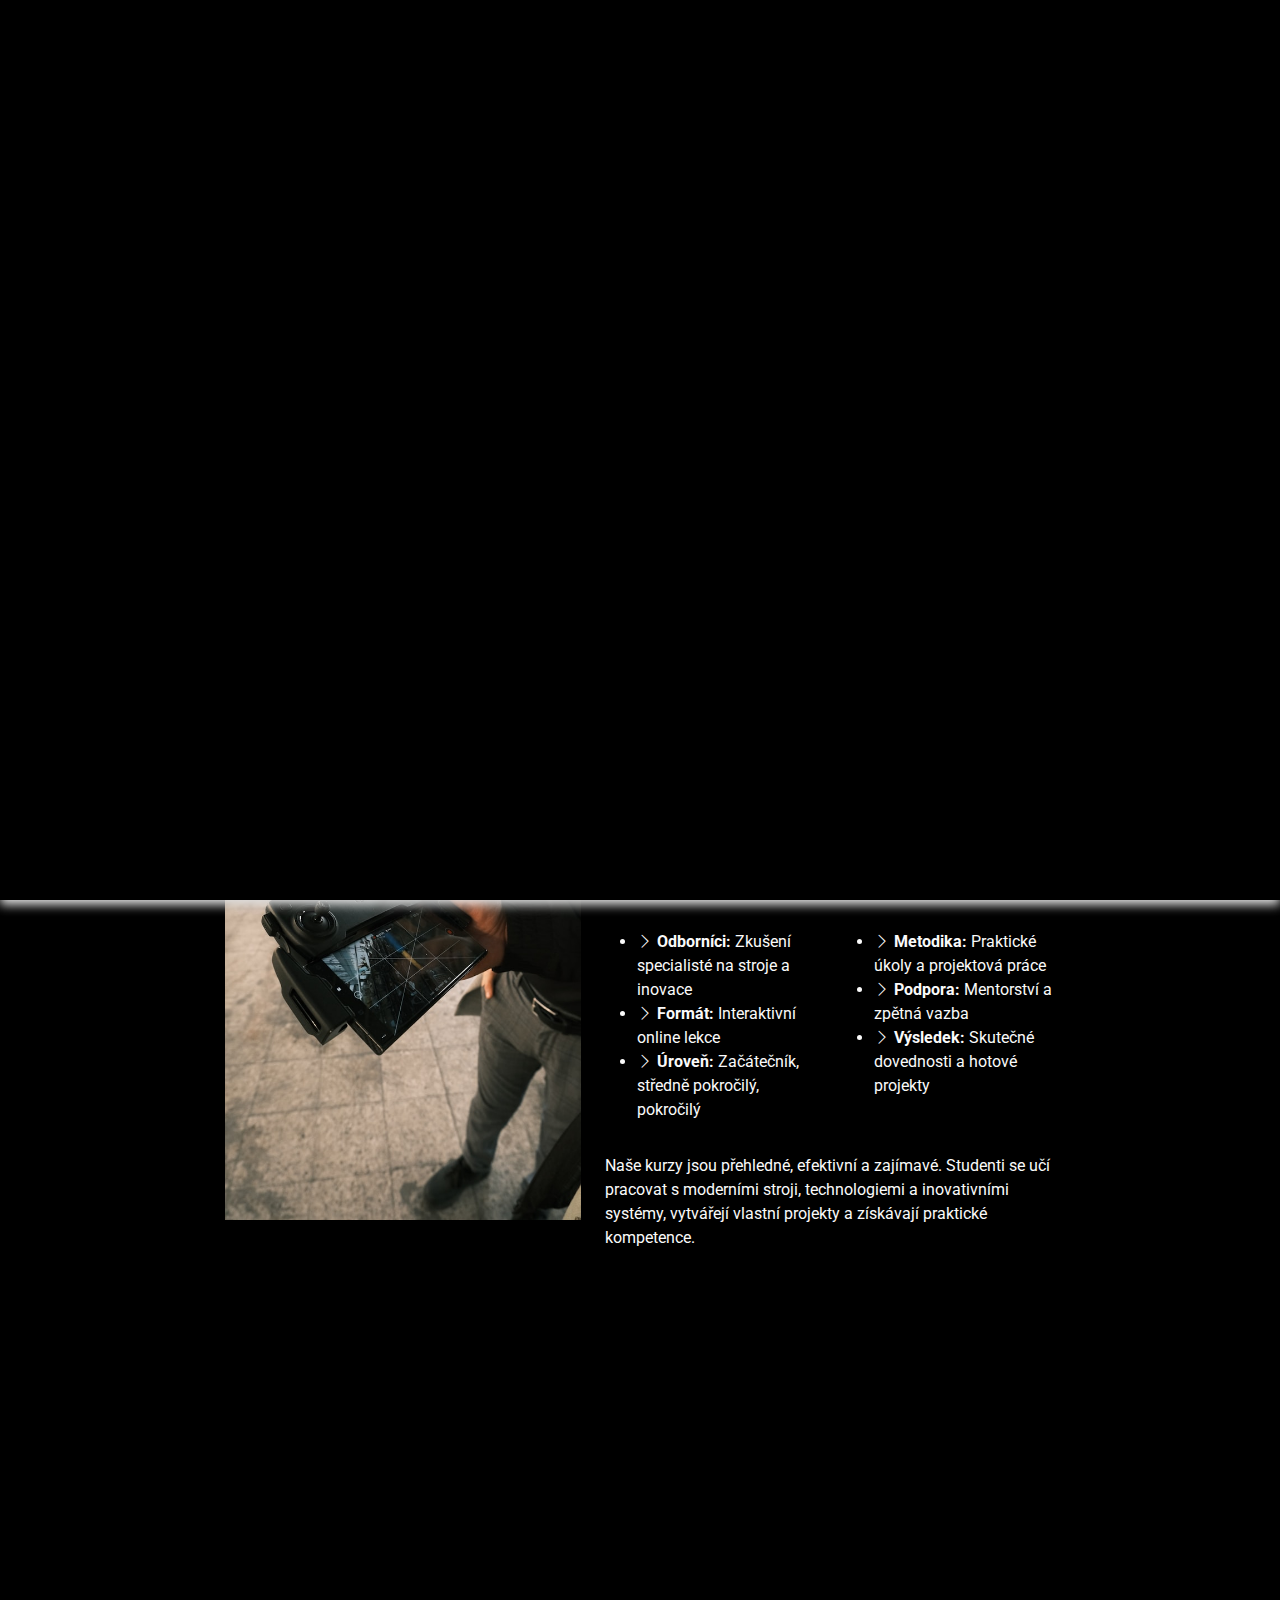
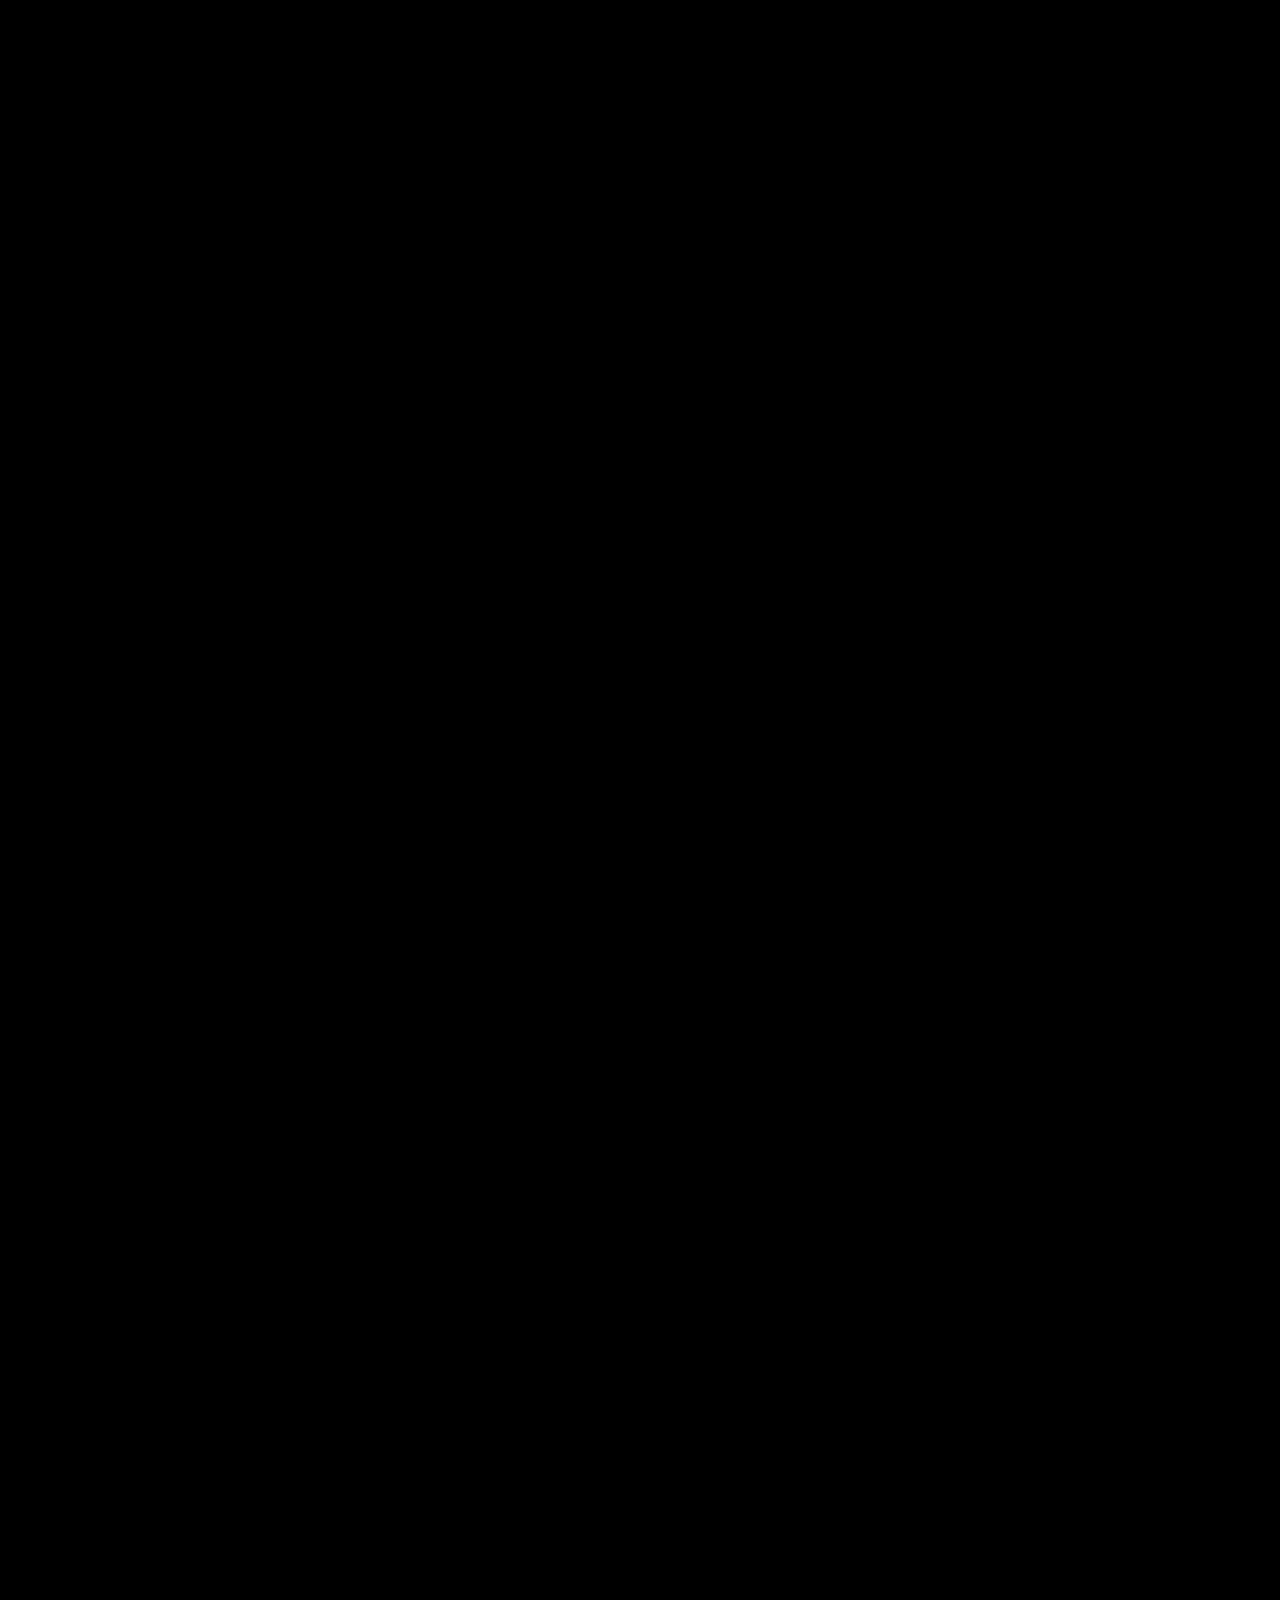
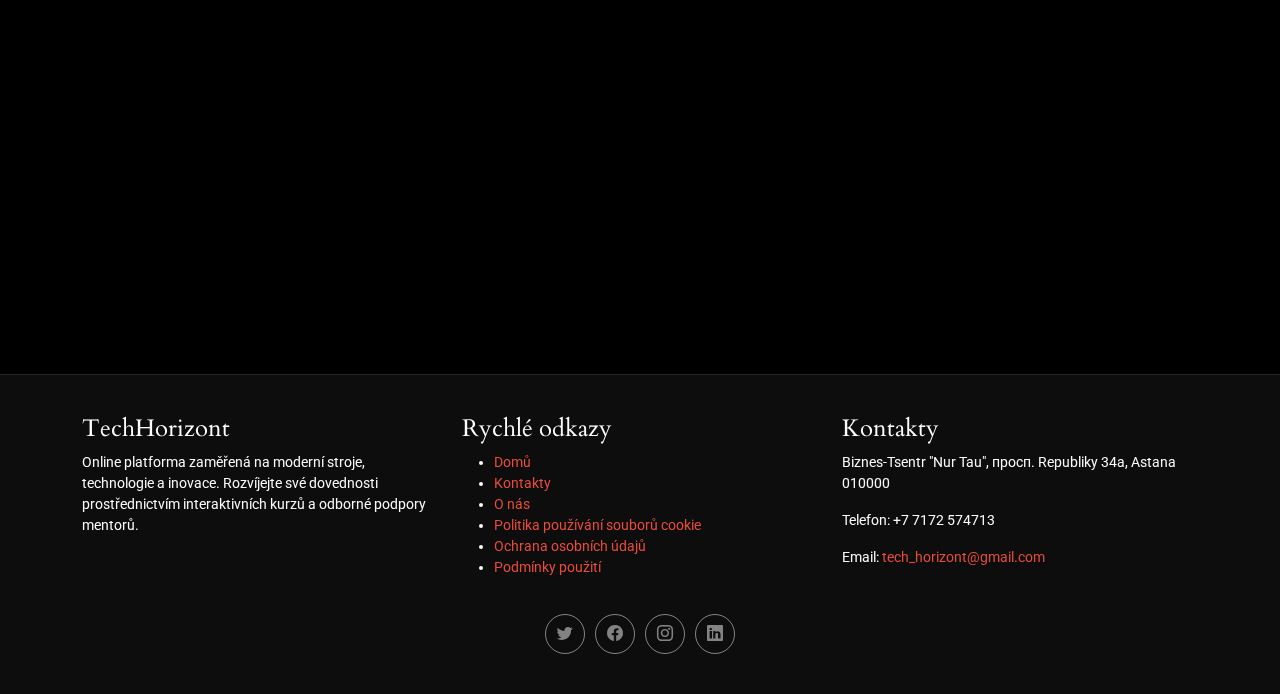
<file: index.html>
<!DOCTYPE html>
<html lang="en">
    <head>
        <meta charset="utf-8" />
        <meta content="width=device-width, initial-scale=1.0" name="viewport" />
        <title>TechHorizont</title>
        <meta
            name="description"
            content="Online kurzy zaměřené na stroje, technologie a inovace. Objevujte nejnovější technologické trendy, učte se od zkušených odborníků a rozvíjejte praktické dovednosti v oblasti moderních strojů a inovačních systémů."
        />
        <meta
            name="keywords"
            content="online kurzy, stroje, technologie, inovace, průmyslové technologie, moderní stroje, technické dovednosti, inovační systémy, technická školení, průmyslová automatizace"
        />

        <!-- Favicons -->
        <link href="assets/img/favicon.png" rel="icon" />
        <link href="assets/img/apple-touch-icon.png" rel="apple-touch-icon" />

        <!-- Fonts -->
        <link href="https://fonts.googleapis.com" rel="preconnect" />
        <link href="https://fonts.gstatic.com" rel="preconnect" crossorigin />
        <link
            href="https://fonts.googleapis.com/css2?family=Roboto:ital,wght@0,100;0,300;0,400;0,500;0,700;0,900;1,100;1,300;1,400;1,500;1,700;1,900&family=Inter:wght@100;200;300;400;500;600;700;800;900&family=Cardo:ital,wght@0,400;0,700;1,400;1,700&display=swap"
            rel="stylesheet"
        />

        <!-- Vendor CSS Files -->
        <link
            href="assets/vendor/bootstrap/css/bootstrap.min.css"
            rel="stylesheet"
        />
        <link
            href="assets/vendor/bootstrap-icons/bootstrap-icons.css"
            rel="stylesheet"
        />
        <link href="assets/vendor/aos/aos.css" rel="stylesheet" />
        <link
            href="assets/vendor/glightbox/css/glightbox.min.css"
            rel="stylesheet"
        />
        <link
            href="assets/vendor/swiper/swiper-bundle.min.css"
            rel="stylesheet"
        />

        <!-- Main CSS File -->
        <link href="assets/css/main.css" rel="stylesheet" />
    </head>

    <body class="index-page">
        <header id="header" class="header d-flex align-items-center sticky-top">
            <div
                class="container-fluid position-relative d-flex align-items-center justify-content-between"
            >
                <a
                    href="index.html"
                    class="logo d-flex align-items-center me-auto me-xl-0"
                >
                    <!-- Uncomment the line below if you also wish to use an image logo -->
                    <!-- <img src="assets/img/logo.png" alt=""> -->

                    <h1 class="sitename">TechHorizont</h1>
                </a>

                <nav id="navmenu" class="navmenu">
                    <ul>
                        <li>
                            <a href="index.html" class="active">Domů<br /></a>
                        </li>
                        <li><a href="about.html">O nás</a></li>
                        <li>
                            <a href="services.html"
                                >Kurzy strojů a technologií</a
                            >
                        </li>
                        <li><a href="blog.html">Inovace & Novinky</a></li>
                        <li><a href="contact.html">Kontakt</a></li>
                    </ul>
                    <i class="mobile-nav-toggle d-xl-none bi bi-list"></i>
                </nav>

                <div class="header-social-links">
                    <a
                        href="https://twitter.com/"
                        class="twitter"
                        target="_blank"
                        ><i class="bi bi-twitter"></i
                    ></a>
                    <a
                        href="https://www.facebook.com/"
                        class="facebook"
                        target="_blank"
                        ><i class="bi bi-facebook"></i
                    ></a>
                    <a
                        href="https://www.instagram.com/"
                        class="instagram"
                        target="_blank"
                        ><i class="bi bi-instagram"></i
                    ></a>
                    <a
                        href="https://www.linkedin.com/company/"
                        class="linkedin"
                        target="_blank"
                        ><i class="bi bi-linkedin"></i
                    ></a>
                </div>
            </div>
        </header>

        <main class="main">
            <!-- Hero Section -->
            <section id="hero" class="hero section">
                <div class="container">
                    <div class="row justify-content-center">
                        <div
                            class="col-lg-6 text-center"
                            data-aos="fade-up"
                            data-aos-delay="100"
                        >
                            <h2>
                                <span>V </span
                                ><span class="underlight">TechHorizont</span>
                                vytváříme profesionální online kurzy zaměřené na
                                <span>stroje, technologie a inovace</span>
                            </h2>
                            <p>
                                Objevujte nové technologické dovednosti s
                                odborníky, účastněte se interaktivních lekcí a
                                rozvíjejte praktické kompetence v oblasti
                                moderních strojů a inovativních systémů.
                            </p>
                            <a href="contact.html" class="btn-get-started"
                                >Zapsat se na kurz<br
                            /></a>
                        </div>
                    </div>
                </div>
            </section>
            <!-- /Hero Section -->

            <!-- Our Approach Section -->
            <section id="approach" class="approach section">
                <div class="container" data-aos="fade-up" data-aos-delay="100">
                    <div class="row gy-4 justify-content-center">
                        <div class="col-lg-4">
                            <img
                                src="assets/img/approach-img.jpg"
                                class="img-fluid"
                                alt="TechHorizont Approach"
                            />
                        </div>
                        <div class="col-lg-5 content">
                            <h2>
                                Náš přístup k technologickému vzdělávání:
                                efektivní online kurzy
                            </h2>
                            <p class="fst-italic py-3">
                                V TechHorizont vytváříme unikátní kurzy zaměřené
                                na stroje, technologie a inovace, které pomáhají
                                studentům rozvíjet dovednosti krok za krokem.
                            </p>
                            <div class="row">
                                <div class="col-lg-6">
                                    <ul>
                                        <li>
                                            <i class="bi bi-chevron-right"></i>
                                            <strong>Odborníci:</strong>
                                            <span
                                                >Zkušení specialisté na stroje a
                                                inovace</span
                                            >
                                        </li>
                                        <li>
                                            <i class="bi bi-chevron-right"></i>
                                            <strong>Formát:</strong>
                                            <span
                                                >Interaktivní online lekce</span
                                            >
                                        </li>
                                        <li>
                                            <i class="bi bi-chevron-right"></i>
                                            <strong>Úroveň:</strong>
                                            <span
                                                >Začátečník, středně pokročilý,
                                                pokročilý</span
                                            >
                                        </li>
                                    </ul>
                                </div>
                                <div class="col-lg-6">
                                    <ul>
                                        <li>
                                            <i class="bi bi-chevron-right"></i>
                                            <strong>Metodika:</strong>
                                            <span
                                                >Praktické úkoly a projektová
                                                práce</span
                                            >
                                        </li>
                                        <li>
                                            <i class="bi bi-chevron-right"></i>
                                            <strong>Podpora:</strong>
                                            <span
                                                >Mentorství a zpětná vazba</span
                                            >
                                        </li>
                                        <li>
                                            <i class="bi bi-chevron-right"></i>
                                            <strong>Výsledek:</strong>
                                            <span
                                                >Skutečné dovednosti a hotové
                                                projekty</span
                                            >
                                        </li>
                                    </ul>
                                </div>
                            </div>
                            <p class="py-3">
                                Naše kurzy jsou přehledné, efektivní a zajímavé.
                                Studenti se učí pracovat s moderními stroji,
                                technologiemi a inovativními systémy, vytvářejí
                                vlastní projekty a získávají praktické
                                kompetence.
                            </p>
                        </div>
                    </div>
                </div>
            </section>
            <!-- /Our Approach Section -->

            <!-- Gallery Section -->
            <section id="gallery" class="gallery section">
                <div
                    class="container-fluid"
                    data-aos="fade-up"
                    data-aos-delay="100"
                >
                    <div class="row gy-4 justify-content-center">
                        <div class="col-xl-3 col-lg-4 col-md-6">
                            <div class="gallery-item h-100">
                                <img
                                    src="assets/img/gallery/gallery-1.jpg"
                                    class="img-fluid"
                                    alt="Moderní průmyslové stroje"
                                />
                                <div
                                    class="gallery-links d-flex align-items-center justify-content-center"
                                >
                                    <a
                                        href="assets/img/gallery/gallery-1.jpg"
                                        title="Gallery 1"
                                        class="glightbox preview-link"
                                        ><i
                                            class="bi bi-arrows-angle-expand"
                                        ></i
                                    ></a>
                                    <a href="blog.html" class="details-link"
                                        ><i class="bi bi-link-45deg"></i
                                    ></a>
                                </div>
                            </div>
                        </div>
                        <!-- End Gallery Item -->

                        <div class="col-xl-3 col-lg-4 col-md-6">
                            <div class="gallery-item h-100">
                                <img
                                    src="assets/img/gallery/gallery-2.jpg"
                                    class="img-fluid"
                                    alt="Pokročilá technologie výroby"
                                />
                                <div
                                    class="gallery-links d-flex align-items-center justify-content-center"
                                >
                                    <a
                                        href="assets/img/gallery/gallery-2.jpg"
                                        title="Gallery 2"
                                        class="glightbox preview-link"
                                        ><i
                                            class="bi bi-arrows-angle-expand"
                                        ></i
                                    ></a>
                                    <a href="blog.html" class="details-link"
                                        ><i class="bi bi-link-45deg"></i
                                    ></a>
                                </div>
                            </div>
                        </div>
                        <!-- End Gallery Item -->

                        <div class="col-xl-3 col-lg-4 col-md-6">
                            <div class="gallery-item h-100">
                                <img
                                    src="assets/img/gallery/gallery-3.jpg"
                                    class="img-fluid"
                                    alt="Inovativní strojní zařízení"
                                />
                                <div
                                    class="gallery-links d-flex align-items-center justify-content-center"
                                >
                                    <a
                                        href="assets/img/gallery/gallery-3.jpg"
                                        title="Gallery 3"
                                        class="glightbox preview-link"
                                        ><i
                                            class="bi bi-arrows-angle-expand"
                                        ></i
                                    ></a>
                                    <a href="blog.html" class="details-link"
                                        ><i class="bi bi-link-45deg"></i
                                    ></a>
                                </div>
                            </div>
                        </div>
                        <!-- End Gallery Item -->

                        <div class="col-xl-3 col-lg-4 col-md-6">
                            <div class="gallery-item h-100">
                                <img
                                    src="assets/img/gallery/gallery-4.jpg"
                                    class="img-fluid"
                                    alt="Automatizace a robotika"
                                />
                                <div
                                    class="gallery-links d-flex align-items-center justify-content-center"
                                >
                                    <a
                                        href="assets/img/gallery/gallery-4.jpg"
                                        title="Gallery 4"
                                        class="glightbox preview-link"
                                        ><i
                                            class="bi bi-arrows-angle-expand"
                                        ></i
                                    ></a>
                                    <a href="blog.html" class="details-link"
                                        ><i class="bi bi-link-45deg"></i
                                    ></a>
                                </div>
                            </div>
                        </div>
                        <!-- End Gallery Item -->

                        <!-- Additional gallery items can remain as original, just update alt text to match machines/tech/innovation -->
                    </div>
                </div>
            </section>
            <!-- /Gallery Section -->

            <!-- Testimonials Section -->
            <section id="testimonials" class="testimonials section">
                <!-- Section Title -->
                <div class="container section-title" data-aos="fade-up">
                    <h2>Recenze studentů</h2>
                    <p>Co říkají naši účastníci kurzů</p>
                </div>
                <!-- End Section Title -->

                <div class="container" data-aos="fade-up" data-aos-delay="100">
                    <div class="row gx-4 gy-0">
                        <!-- gx-4 для горизонтального отступа, gy-0 убираем перенос -->
                        <div class="testimonial-item col-md-12">
                            <div class="stars">
                                <i class="bi bi-star-fill"></i
                                ><i class="bi bi-star-fill"></i>
                                <i class="bi bi-star-fill"></i
                                ><i class="bi bi-star-fill"></i>
                                <i class="bi bi-star-fill"></i>
                            </div>
                            <p>
                                Absolvoval jsem kurz zaměřený na moderní stroje
                                a průmyslové technologie v TechHorizont.
                                Praktické projekty mi umožnily pracovat s
                                pokročilými automatizovanými zařízeními a
                                sledovat reálné výrobní procesy. Díky detailnímu
                                výkladu mentorů jsem lépe porozuměl principům
                                robotizace, CNC strojů a inteligentních
                                výrobních systémů, což mi pomohlo rozvinout
                                schopnosti, které mohu aplikovat v praxi.
                            </p>
                            <div class="profile mt-auto">
                                <img
                                    src="assets/img/testimonials/testimonials-1.jpg"
                                    class="testimonial-img"
                                    alt=""
                                />
                                <h3>Jan Novák</h3>
                                <h4>Student</h4>
                            </div>
                        </div>
                        <!-- End testimonial item -->

                        <div class="testimonial-item col-md-12">
                            <div class="stars">
                                <i class="bi bi-star-fill"></i
                                ><i class="bi bi-star-fill"></i>
                                <i class="bi bi-star-fill"></i
                                ><i class="bi bi-star-fill"></i>
                                <i class="bi bi-star-fill"></i>
                            </div>
                            <p>
                                Kurzy zaměřené na inovativní systémy, robotiku a
                                nové technologie mi otevřely zcela nové
                                možnosti. Naučil jsem se navrhovat a testovat
                                automatizované procesy, programovat průmyslové
                                roboty a využívat moderní simulační software pro
                                optimalizaci výrobních linek. Díky kombinaci
                                teorie, praktických cvičení a podpory mentorů
                                jsem získal komplexní znalosti a důvěru k
                                realizaci vlastních technologických projektů.
                            </p>
                            <div class="profile mt-auto">
                                <img
                                    src="assets/img/testimonials/testimonials-2.jpg"
                                    class="testimonial-img"
                                    alt=""
                                />
                                <h3>Petra Svobodová</h3>
                                <h4>Studentka</h4>
                            </div>
                        </div>
                        <!-- End testimonial item -->

                        <div class="testimonial-item col-md-12">
                            <div class="stars">
                                <i class="bi bi-star-fill"></i
                                ><i class="bi bi-star-fill"></i>
                                <i class="bi bi-star-fill"></i
                                ><i class="bi bi-star-fill"></i>
                                <i class="bi bi-star-fill"></i>
                            </div>
                            <p>
                                Studuji průmyslové technologie a automatizaci s
                                TechHorizont a zažívám skutečný pokrok. Každá
                                lekce obsahuje praktické ukázky strojních
                                systémů, analýzy dat z výrobních linek a
                                simulace moderních výrobních procesů. Mentorská
                                podpora a interaktivní obsah mi umožňují rychle
                                se učit a aplikovat nové znalosti při návrhu a
                                optimalizaci technických řešení, což výrazně
                                zvyšuje moji odbornou kompetenci.
                            </p>
                            <div class="profile mt-auto">
                                <img
                                    src="assets/img/testimonials/testimonials-3.jpg"
                                    class="testimonial-img"
                                    alt=""
                                />
                                <h3>Tomáš Dvořák</h3>
                                <h4>Student</h4>
                            </div>
                        </div>
                        <!-- End testimonial item -->
                    </div>
                </div>
            </section>
            <!-- /Testimonials Section -->

            <!-- Contact Section -->
            <section id="contact" class="contact section">
                <div class="container" data-aos="fade-up" data-aos-delay="100">
                    <form
                        action="thanks.html"
                        method="get"
                        class="php-email-form"
                        data-aos="fade-up"
                        data-aos-delay="300"
                    >
                        <div class="row gy-4">
                            <div class="col-md-6">
                                <input
                                    type="text"
                                    name="name"
                                    class="form-control"
                                    placeholder="Vaše jméno"
                                    required
                                />
                            </div>

                            <div class="col-md-6">
                                <input
                                    type="email"
                                    class="form-control"
                                    name="email"
                                    placeholder="Váš Email"
                                    required
                                />
                            </div>

                            <div class="col-md-12">
                                <input
                                    type="text"
                                    name="course"
                                    class="form-control"
                                    placeholder="Kurz zaměřený na stroje a technologie"
                                    required
                                />
                            </div>

                            <div class="col-md-12 text-center">
                                <button type="submit">Odeslat zprávu</button>
                            </div>
                        </div>
                    </form>
                    <!-- End Contact Form -->
                </div>
            </section>
            <!-- /Contact Section -->
        </main>

        <footer id="footer" class="footer">
            <div class="container">
                <div class="row">
                    <!-- O společnosti -->
                    <div class="col-lg-4 col-md-6">
                        <h4>TechHorizont</h4>
                        <p>
                            Online platforma zaměřená na moderní stroje,
                            technologie a inovace. Rozvíjejte své dovednosti
                            prostřednictvím interaktivních kurzů a odborné
                            podpory mentorů.
                        </p>
                    </div>

                    <!-- Rychlé odkazy -->
                    <div class="col-lg-4 col-md-6">
                        <h4>Rychlé odkazy</h4>
                        <ul>
                            <li><a href="index.html">Domů</a></li>
                            <li><a href="contact.html">Kontakty</a></li>
                            <li><a href="about.html">O nás</a></li>
                            <li>
                                <a href="cookie-policy.html"
                                    >Politika používání souborů cookie</a
                                >
                            </li>
                            <li>
                                <a href="privacy-policy.html"
                                    >Ochrana osobních údajů</a
                                >
                            </li>
                            <li>
                                <a href="terms-of-use.html">Podmínky použití</a>
                            </li>
                        </ul>
                    </div>

                    <!-- Kontaktní informace -->
                    <div class="col-lg-4 col-md-12">
                        <h4>Kontakty</h4>
                        <p>
                            Biznes-Tsentr "Nur Tau", просп. Republiky 34a,
                            Astana 010000
                        </p>
                        <p>Telefon: +7 7172 574713</p>
                        <p>
                            Email:
                            <a href="mailto:tech_horizont@gmail.com"
                                >tech_horizont@gmail.com</a
                            >
                        </p>
                    </div>
                </div>

                <div class="social-links d-flex justify-content-center">
                    <a href="https://twitter.com/" target="_blank"
                        ><i class="bi bi-twitter"></i
                    ></a>
                    <a href="https://www.facebook.com/" target="_blank"
                        ><i class="bi bi-facebook"></i
                    ></a>
                    <a href="https://www.instagram.com/" target="_blank"
                        ><i class="bi bi-instagram"></i
                    ></a>
                    <a href="https://www.linkedin.com/company/" target="_blank"
                        ><i class="bi bi-linkedin"></i
                    ></a>
                </div>
            </div>
        </footer>

        <!-- Cookie banner -->
        <div class="cookie-wrapper show">
            <div>
                <i class="bx bx-cookie"></i>
                <h2 style="text-align: center">
                    Souhlas s používáním souborů Cookie
                </h2>
            </div>

            <div class="data">
                <p>
                    Tento web používá soubory cookie pro zlepšení funkčnosti a
                    pohodlí při používání.
                    <a href="cookie-policy.html">Více informací...</a>
                </p>
            </div>

            <div class="buttons">
                <button class="cookie-button" id="acceptBtn">Přijmout</button>
                <button class="cookie-button" id="declineBtn">Odmítnout</button>
            </div>
        </div>
        <!-- End Cookie banner -->

        <!-- Scroll Top -->
        <a
            href="#"
            id="scroll-top"
            class="scroll-top d-flex align-items-center justify-content-center"
            ><i class="bi bi-arrow-up-short"></i
        ></a>

        <!-- Preloader -->
        <div id="preloader">
            <div class="line"></div>
        </div>

        <!-- Vendor JS Files -->
        <script src="assets/vendor/bootstrap/js/bootstrap.bundle.min.js"></script>
        <script src="assets/vendor/aos/aos.js"></script>
        <script src="assets/vendor/glightbox/js/glightbox.min.js"></script>
        <script src="assets/vendor/swiper/swiper-bundle.min.js"></script>

        <!-- Main JS File -->
        <script src="assets/js/main.js"></script>
        <script src="assets/js/cookiebanner.js"></script>
    </body>
</html>
</file>
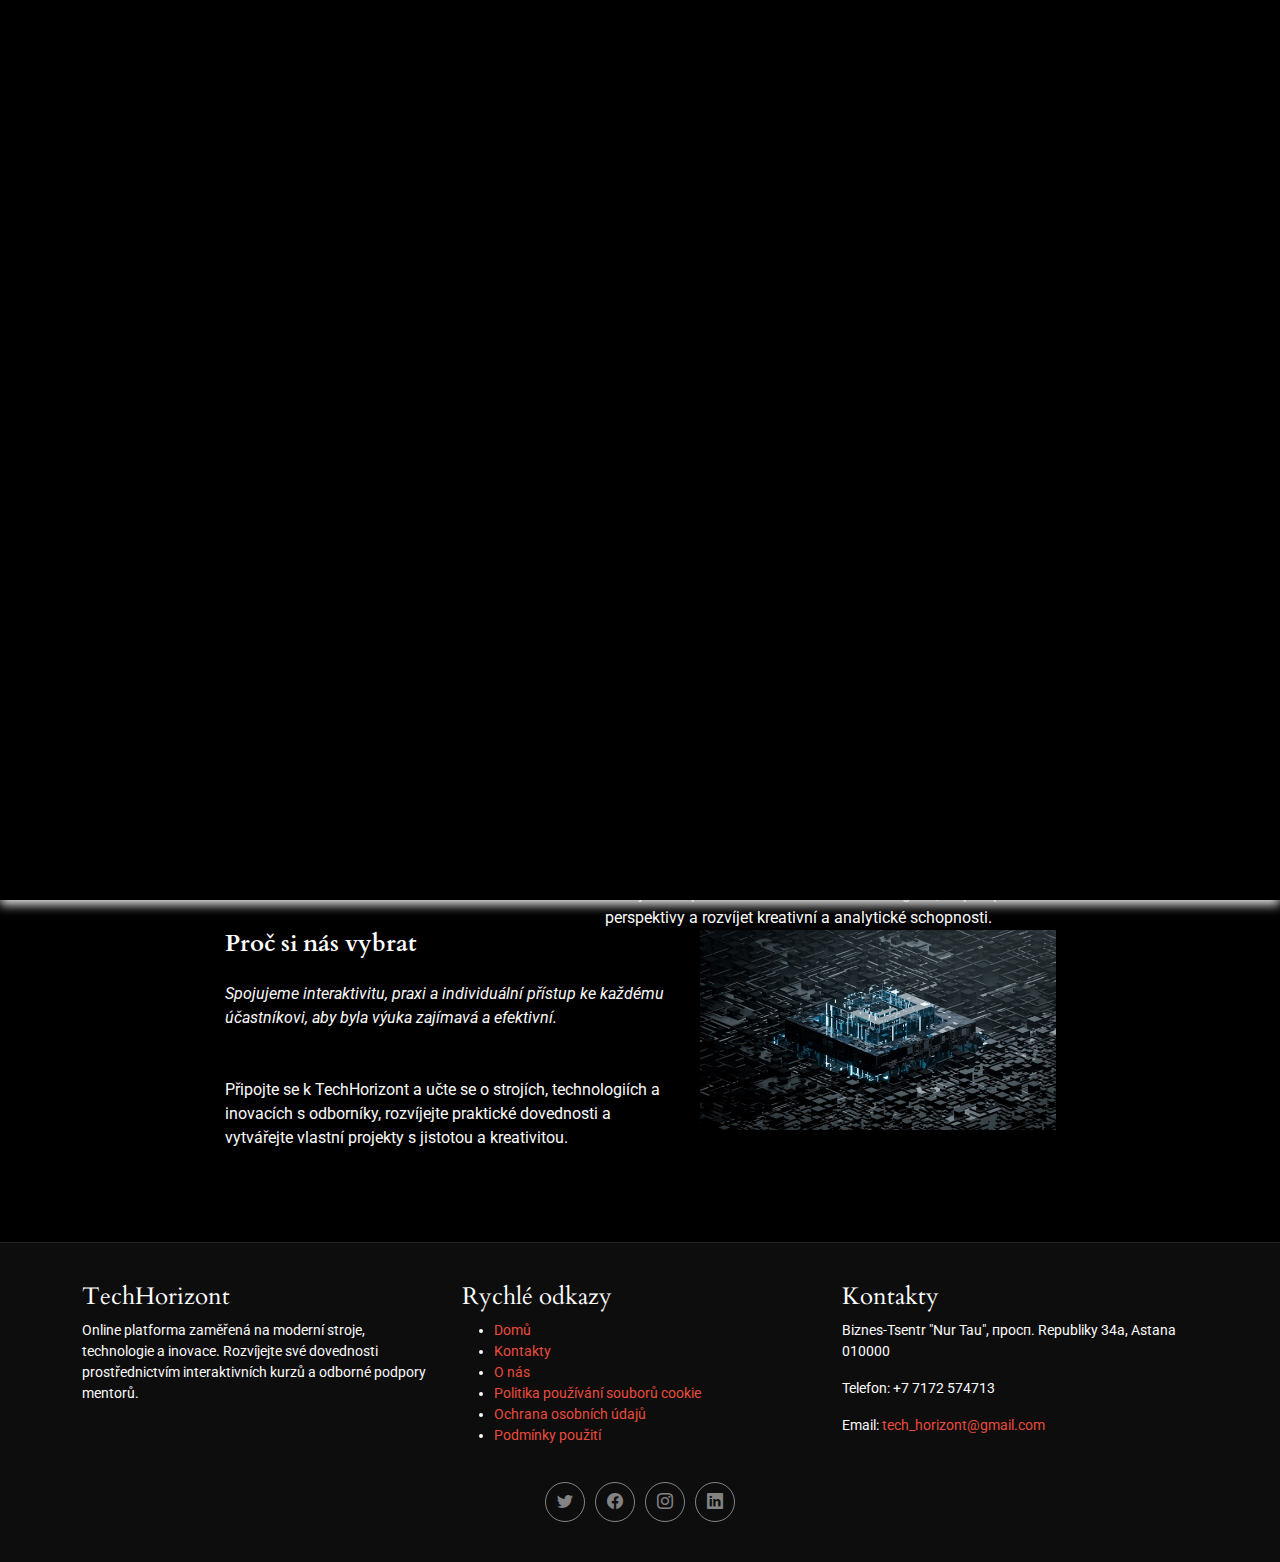
<file: about.html>
<!DOCTYPE html>
<html lang="en">
    <head>
        <meta charset="utf-8" />
        <meta content="width=device-width, initial-scale=1.0" name="viewport" />
        <title>TechHorizont</title>
        <meta
            name="description"
            content="Online kurzy zaměřené na stroje, technologie a inovace. Objevujte nejnovější technologické trendy, učte se od zkušených odborníků a rozvíjejte praktické dovednosti v oblasti moderních strojů a inovačních systémů."
        />
        <meta
            name="keywords"
            content="online kurzy, stroje, technologie, inovace, průmyslové technologie, moderní stroje, technické dovednosti, inovační systémy, technická školení, průmyslová automatizace"
        />

        <!-- Favicons -->
        <link href="assets/img/favicon.png" rel="icon" />
        <link href="assets/img/apple-touch-icon.png" rel="apple-touch-icon" />

        <!-- Fonts -->
        <link href="https://fonts.googleapis.com" rel="preconnect" />
        <link href="https://fonts.gstatic.com" rel="preconnect" crossorigin />
        <link
            href="https://fonts.googleapis.com/css2?family=Roboto:ital,wght@0,100;0,300;0,400;0,500;0,700;0,900;1,100;1,300;1,400;1,500;1,700;1,900&family=Inter:wght@100;200;300;400;500;600;700;800;900&family=Cardo:ital,wght@0,400;0,700;1,400;1,700&display=swap"
            rel="stylesheet"
        />

        <!-- Vendor CSS Files -->
        <link
            href="assets/vendor/bootstrap/css/bootstrap.min.css"
            rel="stylesheet"
        />
        <link
            href="assets/vendor/bootstrap-icons/bootstrap-icons.css"
            rel="stylesheet"
        />
        <link href="assets/vendor/aos/aos.css" rel="stylesheet" />
        <link
            href="assets/vendor/glightbox/css/glightbox.min.css"
            rel="stylesheet"
        />
        <link
            href="assets/vendor/swiper/swiper-bundle.min.css"
            rel="stylesheet"
        />

        <!-- Main CSS File -->
        <link href="assets/css/main.css" rel="stylesheet" />
    </head>

    <body class="index-page">
        <header id="header" class="header d-flex align-items-center sticky-top">
            <div
                class="container-fluid position-relative d-flex align-items-center justify-content-between"
            >
                <a
                    href="index.html"
                    class="logo d-flex align-items-center me-auto me-xl-0"
                >
                    <!-- Uncomment the line below if you also wish to use an image logo -->
                    <!-- <img src="assets/img/logo.png" alt=""> -->

                    <h1 class="sitename">TechHorizont</h1>
                </a>

                <nav id="navmenu" class="navmenu">
                    <ul>
                        <li>
                            <a href="index.html">Domů<br /></a>
                        </li>
                        <li><a href="about.html" class="active">O nás</a></li>
                        <li>
                            <a href="services.html"
                                >Kurzy strojů a technologií</a
                            >
                        </li>
                        <li><a href="blog.html">Inovace & Novinky</a></li>
                        <li><a href="contact.html">Kontakt</a></li>
                    </ul>
                    <i class="mobile-nav-toggle d-xl-none bi bi-list"></i>
                </nav>

                <div class="header-social-links">
                    <a
                        href="https://twitter.com/"
                        class="twitter"
                        target="_blank"
                        ><i class="bi bi-twitter"></i
                    ></a>
                    <a
                        href="https://www.facebook.com/"
                        class="facebook"
                        target="_blank"
                        ><i class="bi bi-facebook"></i
                    ></a>
                    <a
                        href="https://www.instagram.com/"
                        class="instagram"
                        target="_blank"
                        ><i class="bi bi-instagram"></i
                    ></a>
                    <a
                        href="https://www.linkedin.com/company/"
                        class="linkedin"
                        target="_blank"
                        ><i class="bi bi-linkedin"></i
                    ></a>
                </div>
            </div>
        </header>

        <main class="main">
            <!-- Page Title -->
            <div class="page-title" data-aos="fade">
                <div class="heading">
                    <div class="container">
                        <div
                            class="row d-flex justify-content-center text-center"
                        >
                            <div class="col-lg-8">
                                <h1>O nás</h1>
                                <p class="mb-0">
                                    TechHorizont je moderní platforma zaměřená
                                    na stroje, technologie a inovace. Vytváříme
                                    interaktivní kurzy s praktickými úkoly,
                                    které podporují reálný profesní rozvoj.
                                </p>
                                <a href="contact.html" class="cta-btn"
                                    >Přihlásit se na kurz<br
                                /></a>
                            </div>
                        </div>
                    </div>
                </div>
                <nav class="breadcrumbs">
                    <div class="container">
                        <ol>
                            <li><a href="index.html">Domů</a></li>
                            <li class="current">O nás</li>
                        </ol>
                    </div>
                </nav>
            </div>
            <!-- End Page Title -->

            <!-- About Section -->
            <section id="about" class="about section">
                <div class="container" data-aos="fade-up" data-aos-delay="100">
                    <div class="row gy-4 justify-content-center">
                        <div class="col-lg-4">
                            <img
                                src="assets/img/about-1.jpg"
                                class="img-fluid"
                                alt=""
                            />
                        </div>
                        <div class="col-lg-5 content">
                            <h2>Náš přístup k výuce</h2>
                            <p class="fst-italic py-3">
                                Vyvíjíme kurzy se zaměřením na praktické učení a
                                interaktivitu. Každý účastník získává přístup k
                                materiálům, které podporují upevnění znalostí a
                                jejich aplikaci v praxi.
                            </p>

                            <p class="py-3">
                                Kurzy zahrnují praktické úkoly, projekty a
                                testy, které pomáhají studentům získat skutečně
                                použitelné dovednosti v oblasti strojů,
                                technologií a inovací.
                            </p>
                            <p class="m-0">
                                Studium na TechHorizont je pohodlný a efektivní
                                způsob, jak rozvíjet kompetence v moderních
                                technologiích, zlepšit profesní perspektivy a
                                rozvíjet kreativní a analytické schopnosti.
                            </p>
                        </div>
                    </div>

                    <div
                        class="row gy-4 justify-content-center"
                        style="flex-direction: row-reverse"
                    >
                        <div class="col-lg-4">
                            <img
                                src="assets/img/about-2.jpg"
                                class="img-fluid"
                                alt=""
                            />
                        </div>
                        <div class="col-lg-5 content">
                            <h2>Proč si nás vybrat</h2>
                            <p class="fst-italic py-3">
                                Spojujeme interaktivitu, praxi a individuální
                                přístup ke každému účastníkovi, aby byla výuka
                                zajímavá a efektivní.
                            </p>

                            <p class="py-3">
                                Připojte se k TechHorizont a učte se o strojích,
                                technologiích a inovacích s odborníky,
                                rozvíjejte praktické dovednosti a vytvářejte
                                vlastní projekty s jistotou a kreativitou.
                            </p>
                        </div>
                    </div>
                </div>
            </section>
            <!-- /About Section -->
        </main>

        <footer id="footer" class="footer">
            <div class="container">
                <div class="row">
                    <!-- O společnosti -->
                    <div class="col-lg-4 col-md-6">
                        <h4>TechHorizont</h4>
                        <p>
                            Online platforma zaměřená na moderní stroje,
                            technologie a inovace. Rozvíjejte své dovednosti
                            prostřednictvím interaktivních kurzů a odborné
                            podpory mentorů.
                        </p>
                    </div>

                    <!-- Rychlé odkazy -->
                    <div class="col-lg-4 col-md-6">
                        <h4>Rychlé odkazy</h4>
                        <ul>
                            <li><a href="index.html">Domů</a></li>
                            <li><a href="contact.html">Kontakty</a></li>
                            <li><a href="about.html">O nás</a></li>
                            <li>
                                <a href="cookie-policy.html"
                                    >Politika používání souborů cookie</a
                                >
                            </li>
                            <li>
                                <a href="privacy-policy.html"
                                    >Ochrana osobních údajů</a
                                >
                            </li>
                            <li>
                                <a href="terms-of-use.html">Podmínky použití</a>
                            </li>
                        </ul>
                    </div>

                    <!-- Kontaktní informace -->
                    <div class="col-lg-4 col-md-12">
                        <h4>Kontakty</h4>
                        <p>
                            Biznes-Tsentr "Nur Tau", просп. Republiky 34a,
                            Astana 010000
                        </p>
                        <p>Telefon: +7 7172 574713</p>
                        <p>
                            Email:
                            <a href="mailto:tech_horizont@gmail.com"
                                >tech_horizont@gmail.com</a
                            >
                        </p>
                    </div>
                </div>

                <div class="social-links d-flex justify-content-center">
                    <a href="https://twitter.com/" target="_blank"
                        ><i class="bi bi-twitter"></i
                    ></a>
                    <a href="https://www.facebook.com/" target="_blank"
                        ><i class="bi bi-facebook"></i
                    ></a>
                    <a href="https://www.instagram.com/" target="_blank"
                        ><i class="bi bi-instagram"></i
                    ></a>
                    <a href="https://www.linkedin.com/company/" target="_blank"
                        ><i class="bi bi-linkedin"></i
                    ></a>
                </div>
            </div>
        </footer>

        <!-- Cookie banner -->
        <div class="cookie-wrapper show">
            <div>
                <i class="bx bx-cookie"></i>
                <h2 style="text-align: center">
                    Souhlas s používáním souborů Cookie
                </h2>
            </div>

            <div class="data">
                <p>
                    Tento web používá soubory cookie pro zlepšení funkčnosti a
                    pohodlí při používání.
                    <a href="cookie-policy.html">Více informací...</a>
                </p>
            </div>

            <div class="buttons">
                <button class="cookie-button" id="acceptBtn">Přijmout</button>
                <button class="cookie-button" id="declineBtn">Odmítnout</button>
            </div>
        </div>
        <!-- End Cookie banner -->

        <!-- Scroll Top -->
        <a
            href="#"
            id="scroll-top"
            class="scroll-top d-flex align-items-center justify-content-center"
            ><i class="bi bi-arrow-up-short"></i
        ></a>

        <!-- Preloader -->
        <div id="preloader">
            <div class="line"></div>
        </div>

        <!-- Vendor JS Files -->
        <script src="assets/vendor/bootstrap/js/bootstrap.bundle.min.js"></script>
        <script src="assets/vendor/aos/aos.js"></script>
        <script src="assets/vendor/glightbox/js/glightbox.min.js"></script>
        <script src="assets/vendor/swiper/swiper-bundle.min.js"></script>

        <!-- Main JS File -->
        <script src="assets/js/main.js"></script>
        <script src="assets/js/cookiebanner.js"></script>
    </body>
</html>
</file>
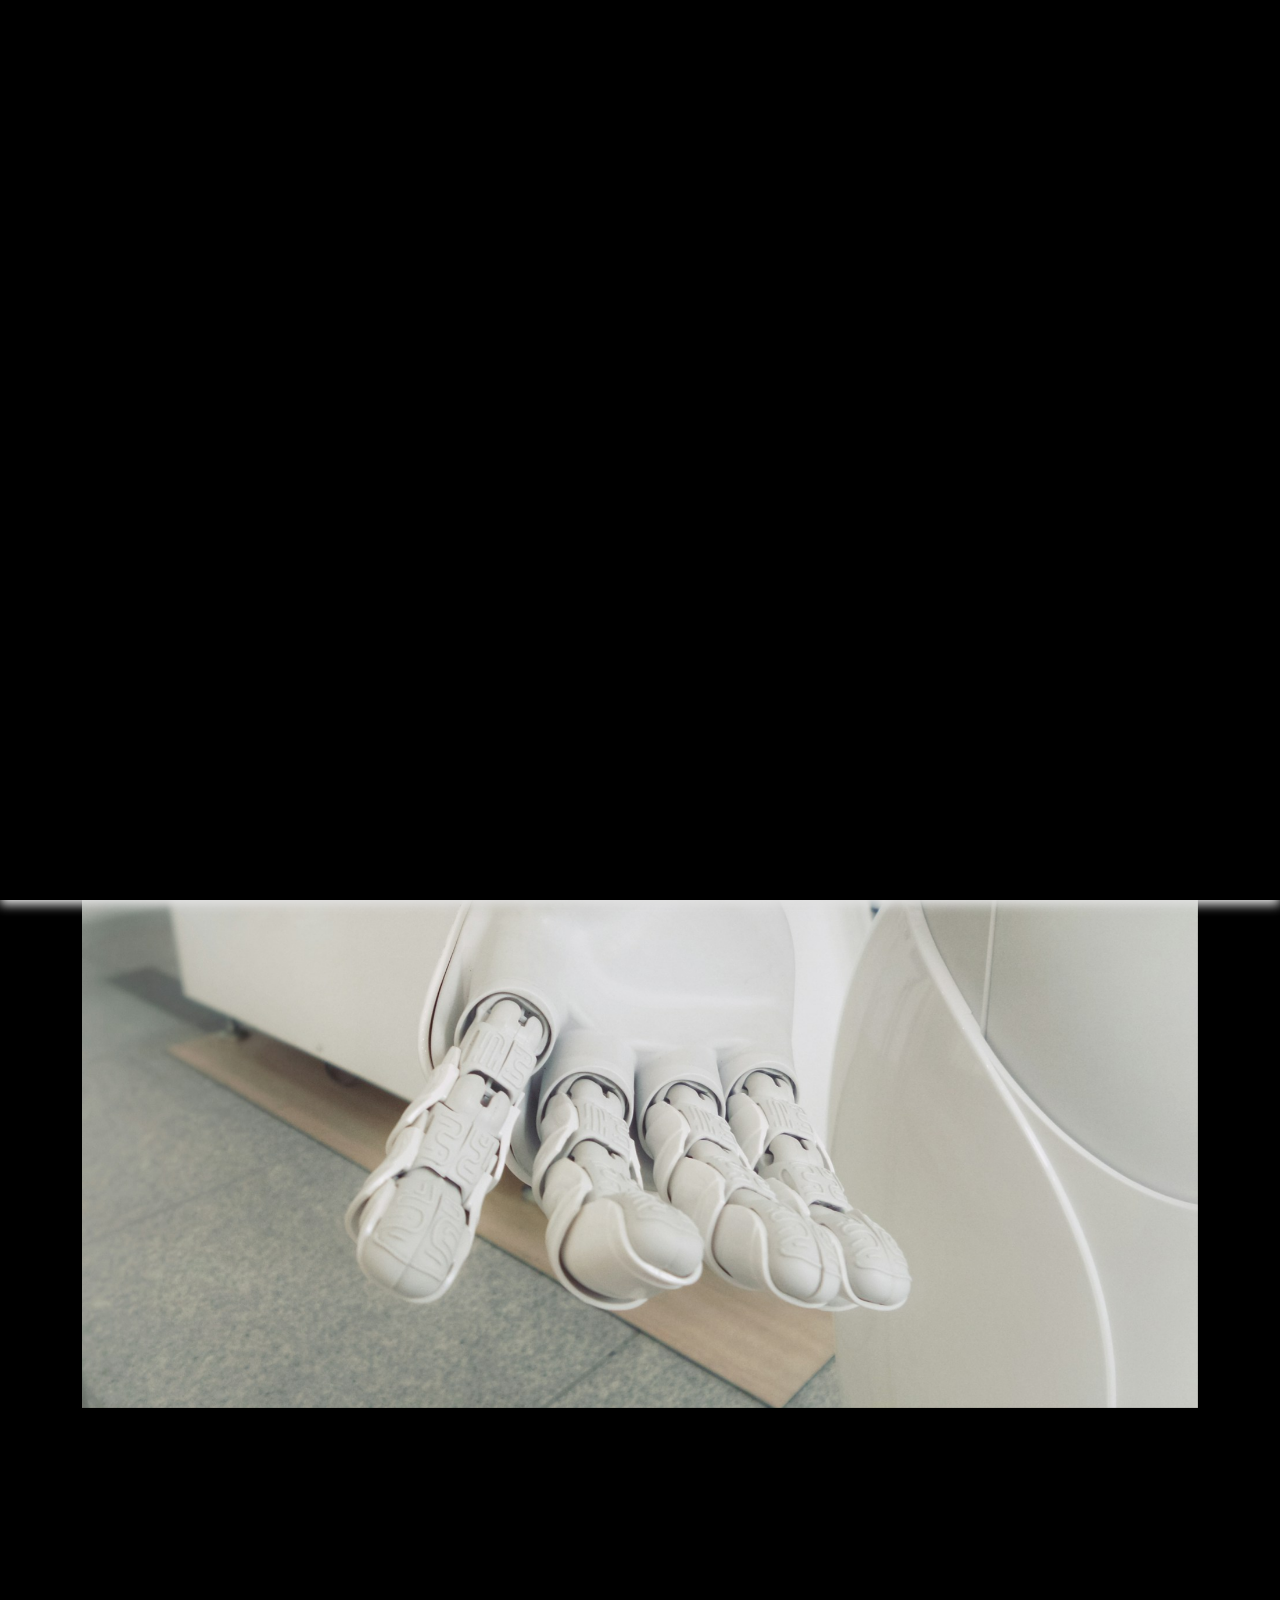
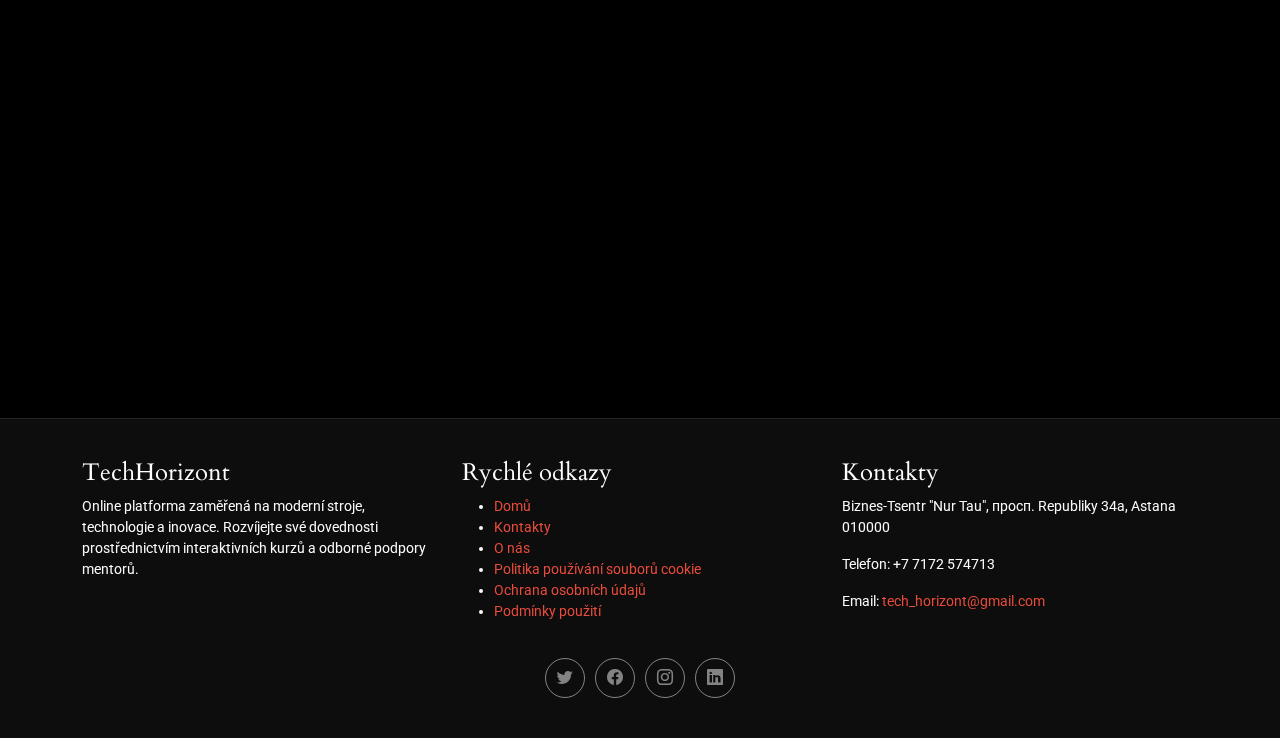
<file: blog.html>
<!DOCTYPE html>
<html lang="en">
    <head>
        <meta charset="utf-8" />
        <meta content="width=device-width, initial-scale=1.0" name="viewport" />
        <title>TechHorizont</title>
        <meta
            name="description"
            content="Online kurzy zaměřené na stroje, technologie a inovace. Objevujte nejnovější technologické trendy, učte se od zkušených odborníků a rozvíjejte praktické dovednosti v oblasti moderních strojů a inovačních systémů."
        />
        <meta
            name="keywords"
            content="online kurzy, stroje, technologie, inovace, průmyslové technologie, moderní stroje, technické dovednosti, inovační systémy, technická školení, průmyslová automatizace"
        />

        <!-- Favicons -->
        <link href="assets/img/favicon.png" rel="icon" />
        <link href="assets/img/apple-touch-icon.png" rel="apple-touch-icon" />

        <!-- Fonts -->
        <link href="https://fonts.googleapis.com" rel="preconnect" />
        <link href="https://fonts.gstatic.com" rel="preconnect" crossorigin />
        <link
            href="https://fonts.googleapis.com/css2?family=Roboto:ital,wght@0,100;0,300;0,400;0,500;0,700;0,900;1,100;1,300;1,400;1,500;1,700;1,900&family=Inter:wght@100;200;300;400;500;600;700;800;900&family=Cardo:ital,wght@0,400;0,700;1,400;1,700&display=swap"
            rel="stylesheet"
        />

        <!-- Vendor CSS Files -->
        <link
            href="assets/vendor/bootstrap/css/bootstrap.min.css"
            rel="stylesheet"
        />
        <link
            href="assets/vendor/bootstrap-icons/bootstrap-icons.css"
            rel="stylesheet"
        />
        <link href="assets/vendor/aos/aos.css" rel="stylesheet" />
        <link
            href="assets/vendor/glightbox/css/glightbox.min.css"
            rel="stylesheet"
        />
        <link
            href="assets/vendor/swiper/swiper-bundle.min.css"
            rel="stylesheet"
        />

        <!-- Main CSS File -->
        <link href="assets/css/main.css" rel="stylesheet" />
    </head>

    <body class="index-page">
        <header id="header" class="header d-flex align-items-center sticky-top">
            <div
                class="container-fluid position-relative d-flex align-items-center justify-content-between"
            >
                <a
                    href="index.html"
                    class="logo d-flex align-items-center me-auto me-xl-0"
                >
                    <!-- Uncomment the line below if you also wish to use an image logo -->
                    <!-- <img src="assets/img/logo.png" alt=""> -->

                    <h1 class="sitename">TechHorizont</h1>
                </a>

                <nav id="navmenu" class="navmenu">
                    <ul>
                        <li>
                            <a href="index.html">Domů<br /></a>
                        </li>
                        <li><a href="about.html">O nás</a></li>
                        <li>
                            <a href="services.html"
                                >Kurzy strojů a technologií</a
                            >
                        </li>
                        <li>
                            <a href="blog.html" class="active"
                                >Inovace & Novinky</a
                            >
                        </li>
                        <li><a href="contact.html">Kontakt</a></li>
                    </ul>
                    <i class="mobile-nav-toggle d-xl-none bi bi-list"></i>
                </nav>

                <div class="header-social-links">
                    <a
                        href="https://twitter.com/"
                        class="twitter"
                        target="_blank"
                        ><i class="bi bi-twitter"></i
                    ></a>
                    <a
                        href="https://www.facebook.com/"
                        class="facebook"
                        target="_blank"
                        ><i class="bi bi-facebook"></i
                    ></a>
                    <a
                        href="https://www.instagram.com/"
                        class="instagram"
                        target="_blank"
                        ><i class="bi bi-instagram"></i
                    ></a>
                    <a
                        href="https://www.linkedin.com/company/"
                        class="linkedin"
                        target="_blank"
                        ><i class="bi bi-linkedin"></i
                    ></a>
                </div>
            </div>
        </header>

        <main class="main">
            <!-- Page Title -->
            <div class="page-title" data-aos="fade">
                <div class="heading">
                    <div class="container">
                        <div
                            class="row d-flex justify-content-center text-center"
                        >
                            <div class="col-lg-8">
                                <h1>Náš Blog</h1>
                                <p class="mb-0">
                                    Vítejte na našem blogu o strojích,
                                    technologiích a inovacích. Najdete zde
                                    zajímavé články o moderních technologických
                                    trendech, inovativních řešeních a vývoji
                                    průmyslových strojů. Naše materiály vám
                                    pomohou rozvíjet znalosti a zůstat na špici
                                    technologického pokroku.
                                </p>
                                <a href="contact.html" class="cta-btn"
                                    >Kontaktujte nás<br
                                /></a>
                            </div>
                        </div>
                    </div>
                </div>
                <nav class="breadcrumbs">
                    <div class="container">
                        <ol>
                            <li><a href="index.html">Domů</a></li>
                            <li class="current">Náš Blog</li>
                        </ol>
                    </div>
                </nav>
            </div>
            <!-- End Page Title -->

            <!-- Blog Details Section -->
            <section id="gallery-details" class="gallery-details section">
                <div class="container" data-aos="fade-up">
                    <div class="portfolio-details-slider swiper init-swiper">
                        <script type="application/json" class="swiper-config">
                            {
                                "loop": true,
                                "speed": 600,
                                "autoplay": {
                                    "delay": 5000
                                },
                                "slidesPerView": "auto",
                                "navigation": {
                                    "nextEl": ".swiper-button-next",
                                    "prevEl": ".swiper-button-prev"
                                },
                                "pagination": {
                                    "el": ".swiper-pagination",
                                    "type": "bullets",
                                    "clickable": true
                                }
                            }
                        </script>
                        <div class="swiper-wrapper align-items-center">
                            <div class="swiper-slide">
                                <img
                                    src="assets/img/gallery/gallery-8.jpg"
                                    alt="Stroje a technologie"
                                />
                            </div>
                        </div>
                    </div>

                    <div class="row justify-content-between gy-4 mt-4">
                        <div class="col-lg-12" data-aos="fade-up">
                            <div class="portfolio-description">
                                <h2>
                                    Novinky a trendy ve strojírenství a
                                    inovacích
                                </h2>
                                <p>
                                    Moderní technologie otevírají nové možnosti
                                    pro průmysl a inovace. Na našem blogu se
                                    dozvíte o nejnovějších strojích,
                                    automatizaci procesů a inteligentních
                                    řešeních pro průmyslové aplikace. Obsah je
                                    vytvořen experty a dostupný online.
                                </p>
                                <p>
                                    Každý článek obsahuje praktické ukázky,
                                    návody a rady pro implementaci nových
                                    technologií. Přinášíme pohledy na reálné
                                    projekty, pokročilé stroje a inovační
                                    koncepty, které inspirují profesionály i
                                    nadšence.
                                </p>

                                <div class="testimonial-item">
                                    <p>
                                        <i
                                            class="bi bi-quote quote-icon-left"
                                        ></i>
                                        <span
                                            >Díky článkům na tomto blogu jsem
                                            získal přehled o moderních výrobních
                                            strojích a inovacích v
                                            technologickém průmyslu. Praktické
                                            příklady a rady mi pomohly aplikovat
                                            nové poznatky ve vlastní
                                            práci.</span
                                        >
                                        <i
                                            class="bi bi-quote quote-icon-right"
                                        ></i>
                                    </p>
                                    <div>
                                        <img
                                            src="assets/img/testimonials/testimonials-2.jpg"
                                            class="testimonial-img"
                                            alt=""
                                        />
                                        <h3>Jan Novák</h3>
                                        <h4>Inženýr</h4>
                                    </div>
                                </div>

                                <p>
                                    Na blogu se také dozvíte o automatizaci,
                                    robotice a inovativních řešeních, která
                                    zlepšují efektivitu výroby a snižují
                                    náklady. Každý příspěvek je zaměřen na
                                    reálné aplikace a moderní technologie.
                                </p>

                                <p>
                                    Sledujte nové články a aktualizace, abyste
                                    byli vždy informováni o trendech ve
                                    strojírenství, technologických inovacích a
                                    vývoji průmyslových zařízení.
                                </p>
                            </div>
                        </div>
                    </div>
                </div>
            </section>
            <!-- /Blog Details Section -->
        </main>

        <footer id="footer" class="footer">
            <div class="container">
                <div class="row">
                    <!-- O společnosti -->
                    <div class="col-lg-4 col-md-6">
                        <h4>TechHorizont</h4>
                        <p>
                            Online platforma zaměřená na moderní stroje,
                            technologie a inovace. Rozvíjejte své dovednosti
                            prostřednictvím interaktivních kurzů a odborné
                            podpory mentorů.
                        </p>
                    </div>

                    <!-- Rychlé odkazy -->
                    <div class="col-lg-4 col-md-6">
                        <h4>Rychlé odkazy</h4>
                        <ul>
                            <li><a href="index.html">Domů</a></li>
                            <li><a href="contact.html">Kontakty</a></li>
                            <li><a href="about.html">O nás</a></li>
                            <li>
                                <a href="cookie-policy.html"
                                    >Politika používání souborů cookie</a
                                >
                            </li>
                            <li>
                                <a href="privacy-policy.html"
                                    >Ochrana osobních údajů</a
                                >
                            </li>
                            <li>
                                <a href="terms-of-use.html">Podmínky použití</a>
                            </li>
                        </ul>
                    </div>

                    <!-- Kontaktní informace -->
                    <div class="col-lg-4 col-md-12">
                        <h4>Kontakty</h4>
                        <p>
                            Biznes-Tsentr "Nur Tau", просп. Republiky 34a,
                            Astana 010000
                        </p>
                        <p>Telefon: +7 7172 574713</p>
                        <p>
                            Email:
                            <a href="mailto:tech_horizont@gmail.com"
                                >tech_horizont@gmail.com</a
                            >
                        </p>
                    </div>
                </div>

                <div class="social-links d-flex justify-content-center">
                    <a href="https://twitter.com/" target="_blank"
                        ><i class="bi bi-twitter"></i
                    ></a>
                    <a href="https://www.facebook.com/" target="_blank"
                        ><i class="bi bi-facebook"></i
                    ></a>
                    <a href="https://www.instagram.com/" target="_blank"
                        ><i class="bi bi-instagram"></i
                    ></a>
                    <a href="https://www.linkedin.com/company/" target="_blank"
                        ><i class="bi bi-linkedin"></i
                    ></a>
                </div>
            </div>
        </footer>

        <!-- Cookie banner -->
        <div class="cookie-wrapper show">
            <div>
                <i class="bx bx-cookie"></i>
                <h2 style="text-align: center">
                    Souhlas s používáním souborů Cookie
                </h2>
            </div>

            <div class="data">
                <p>
                    Tento web používá soubory cookie pro zlepšení funkčnosti a
                    pohodlí při používání.
                    <a href="cookie-policy.html">Více informací...</a>
                </p>
            </div>

            <div class="buttons">
                <button class="cookie-button" id="acceptBtn">Přijmout</button>
                <button class="cookie-button" id="declineBtn">Odmítnout</button>
            </div>
        </div>
        <!-- End Cookie banner -->

        <!-- Scroll Top -->
        <a
            href="#"
            id="scroll-top"
            class="scroll-top d-flex align-items-center justify-content-center"
            ><i class="bi bi-arrow-up-short"></i
        ></a>

        <!-- Preloader -->
        <div id="preloader">
            <div class="line"></div>
        </div>

        <!-- Vendor JS Files -->
        <script src="assets/vendor/bootstrap/js/bootstrap.bundle.min.js"></script>
        <script src="assets/vendor/aos/aos.js"></script>
        <script src="assets/vendor/glightbox/js/glightbox.min.js"></script>
        <script src="assets/vendor/swiper/swiper-bundle.min.js"></script>

        <!-- Main JS File -->
        <script src="assets/js/main.js"></script>
        <script src="assets/js/cookiebanner.js"></script>
    </body>
</html>
</file>
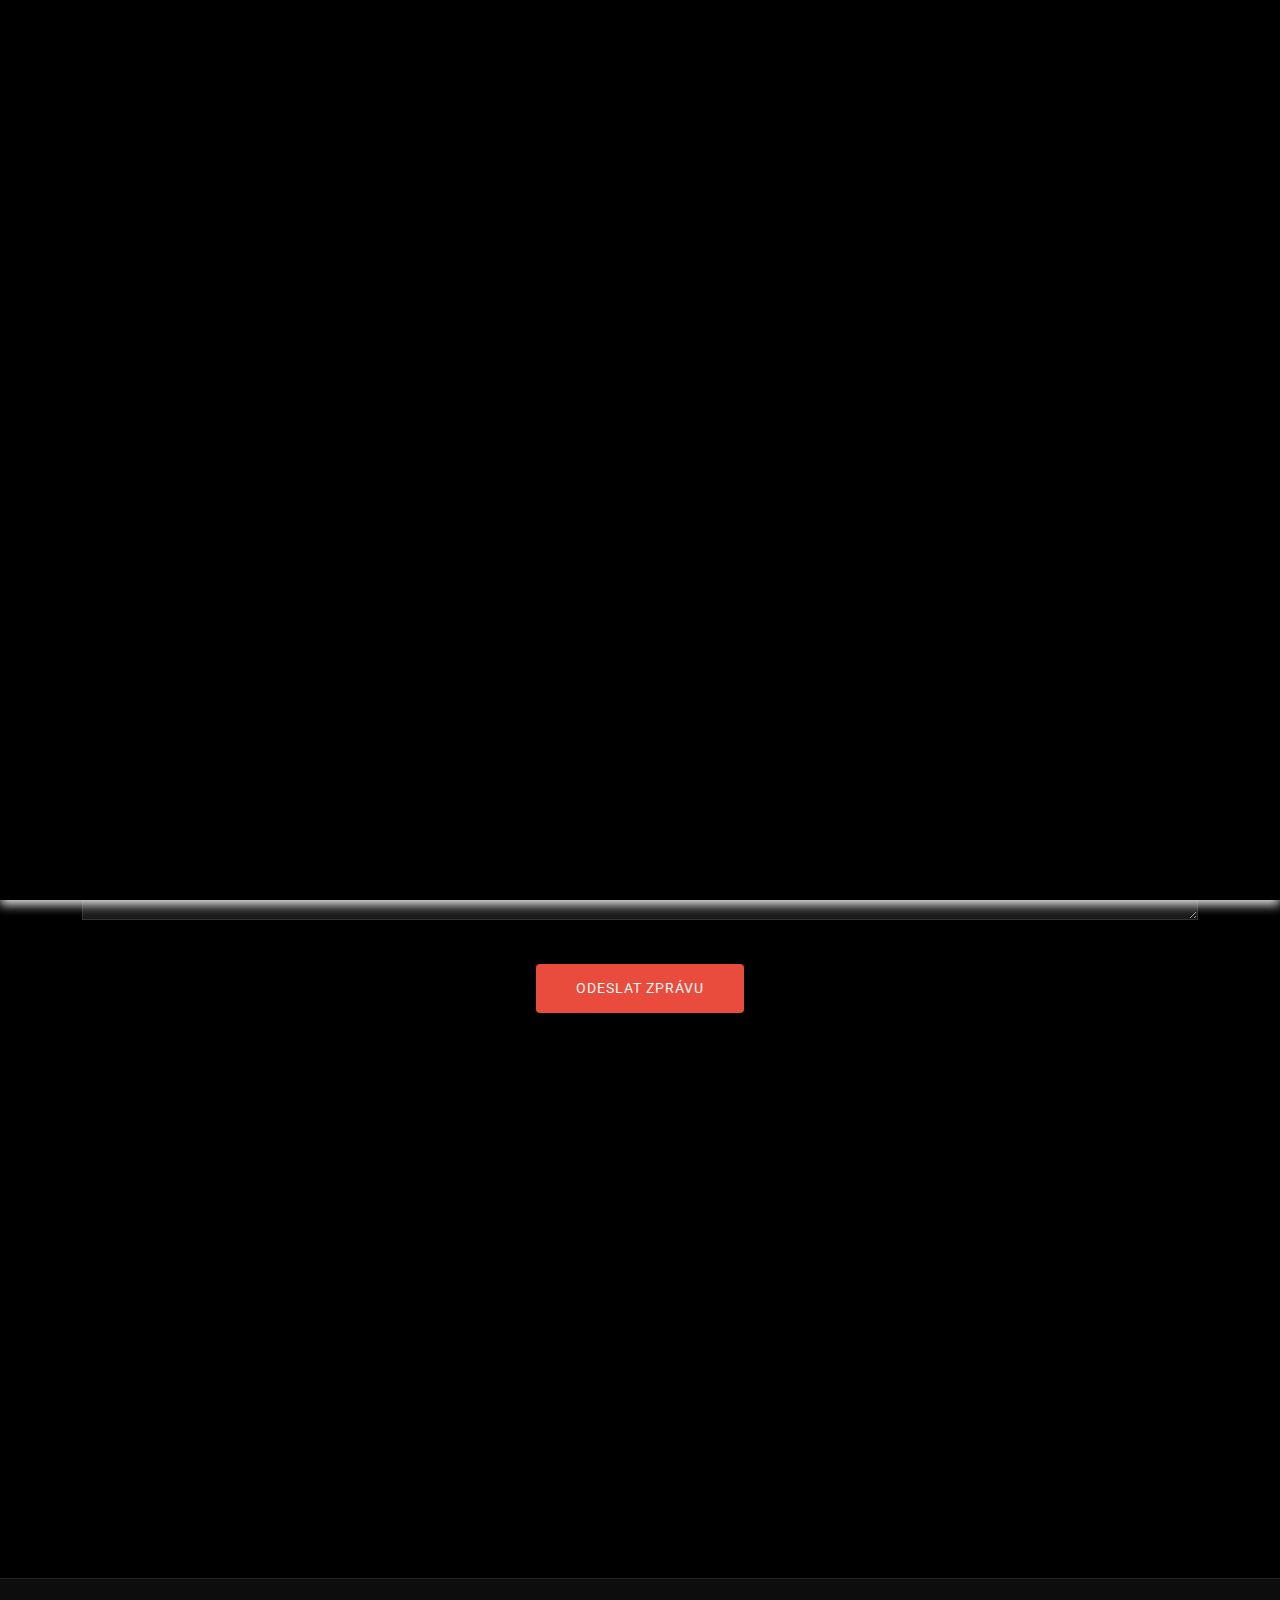
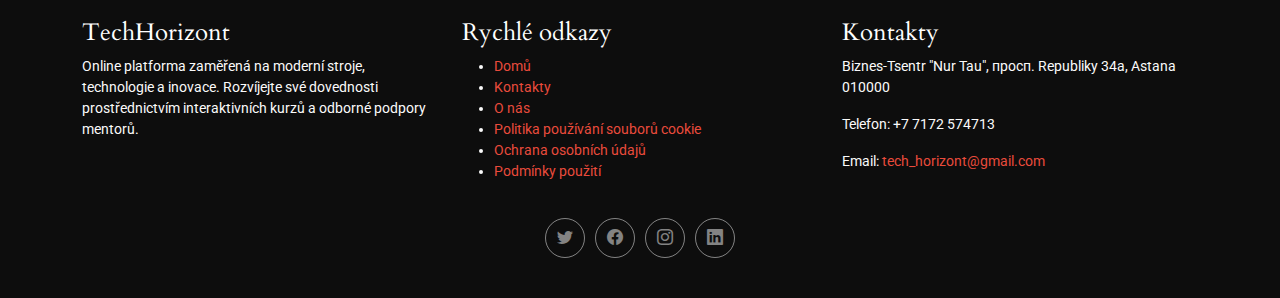
<file: contact.html>
<!DOCTYPE html>
<html lang="en">
    <head>
        <meta charset="utf-8" />
        <meta content="width=device-width, initial-scale=1.0" name="viewport" />
        <title>TechHorizont</title>
        <meta
            name="description"
            content="Online kurzy zaměřené na stroje, technologie a inovace. Objevujte nejnovější technologické trendy, učte se od zkušených odborníků a rozvíjejte praktické dovednosti v oblasti moderních strojů a inovačních systémů."
        />
        <meta
            name="keywords"
            content="online kurzy, stroje, technologie, inovace, průmyslové technologie, moderní stroje, technické dovednosti, inovační systémy, technická školení, průmyslová automatizace"
        />

        <!-- Favicons -->
        <link href="assets/img/favicon.png" rel="icon" />
        <link href="assets/img/apple-touch-icon.png" rel="apple-touch-icon" />

        <!-- Fonts -->
        <link href="https://fonts.googleapis.com" rel="preconnect" />
        <link href="https://fonts.gstatic.com" rel="preconnect" crossorigin />
        <link
            href="https://fonts.googleapis.com/css2?family=Roboto:ital,wght@0,100;0,300;0,400;0,500;0,700;0,900;1,100;1,300;1,400;1,500;1,700;1,900&family=Inter:wght@100;200;300;400;500;600;700;800;900&family=Cardo:ital,wght@0,400;0,700;1,400;1,700&display=swap"
            rel="stylesheet"
        />

        <!-- Vendor CSS Files -->
        <link
            href="assets/vendor/bootstrap/css/bootstrap.min.css"
            rel="stylesheet"
        />
        <link
            href="assets/vendor/bootstrap-icons/bootstrap-icons.css"
            rel="stylesheet"
        />
        <link href="assets/vendor/aos/aos.css" rel="stylesheet" />
        <link
            href="assets/vendor/glightbox/css/glightbox.min.css"
            rel="stylesheet"
        />
        <link
            href="assets/vendor/swiper/swiper-bundle.min.css"
            rel="stylesheet"
        />

        <!-- Main CSS File -->
        <link href="assets/css/main.css" rel="stylesheet" />
    </head>

    <body class="index-page">
        <header id="header" class="header d-flex align-items-center sticky-top">
            <div
                class="container-fluid position-relative d-flex align-items-center justify-content-between"
            >
                <a
                    href="index.html"
                    class="logo d-flex align-items-center me-auto me-xl-0"
                >
                    <!-- Uncomment the line below if you also wish to use an image logo -->
                    <!-- <img src="assets/img/logo.png" alt=""> -->

                    <h1 class="sitename">TechHorizont</h1>
                </a>

                <nav id="navmenu" class="navmenu">
                    <ul>
                        <li>
                            <a href="index.html">Domů<br /></a>
                        </li>
                        <li><a href="about.html">O nás</a></li>
                        <li>
                            <a href="services.html"
                                >Kurzy strojů a technologií</a
                            >
                        </li>
                        <li><a href="blog.html">Inovace & Novinky</a></li>
                        <li>
                            <a href="contact.html" class="active">Kontakt</a>
                        </li>
                    </ul>
                    <i class="mobile-nav-toggle d-xl-none bi bi-list"></i>
                </nav>

                <div class="header-social-links">
                    <a
                        href="https://twitter.com/"
                        class="twitter"
                        target="_blank"
                        ><i class="bi bi-twitter"></i
                    ></a>
                    <a
                        href="https://www.facebook.com/"
                        class="facebook"
                        target="_blank"
                        ><i class="bi bi-facebook"></i
                    ></a>
                    <a
                        href="https://www.instagram.com/"
                        class="instagram"
                        target="_blank"
                        ><i class="bi bi-instagram"></i
                    ></a>
                    <a
                        href="https://www.linkedin.com/company/"
                        class="linkedin"
                        target="_blank"
                        ><i class="bi bi-linkedin"></i
                    ></a>
                </div>
            </div>
        </header>

        <main class="main">
            <!-- Page Title -->
            <div class="page-title" data-aos="fade">
                <div class="heading">
                    <div class="container">
                        <div
                            class="row d-flex justify-content-center text-center"
                        >
                            <div class="col-lg-8">
                                <h1>Kontaktujte nás</h1>
                                <p class="mb-0">
                                    Spojte se s naším týmem pro konzultace
                                    ohledně strojů, moderních technologií a
                                    inovací. Nabízíme odborné rady, přístup k
                                    materiálům, demonstrace strojů a praktické
                                    ukázky. Naši specialisté vám pomohou najít
                                    vhodné řešení a odpoví na všechny dotazy.
                                </p>
                            </div>
                        </div>
                    </div>
                </div>
                <nav class="breadcrumbs">
                    <div class="container">
                        <ol>
                            <li><a href="index.html">Domů</a></li>
                            <li class="current">Kontaktujte nás</li>
                        </ol>
                    </div>
                </nav>
            </div>
            <!-- End Page Title -->

            <!-- Contact Section -->
            <section id="contact" class="contact section">
                <div
                    class="container mb-5"
                    data-aos="fade-up"
                    data-aos-delay="100"
                >
                    <div
                        class="info-wrap"
                        data-aos="fade-up"
                        data-aos-delay="200"
                    >
                        <div class="row gy-5">
                            <div class="col-lg-4">
                                <div
                                    class="info-item d-flex align-items-center"
                                >
                                    <i class="bi bi-geo-alt flex-shrink-0"></i>
                                    <div>
                                        <h3>Adresa</h3>
                                        <p>
                                            Biznes-Tsentr "Nur Tau", просп.
                                            Republiky 34a, Astana 010000,
                                            Kazachstán
                                        </p>
                                    </div>
                                </div>
                            </div>
                            <!-- End Info Item -->

                            <div class="col-lg-4">
                                <div
                                    class="info-item d-flex align-items-center"
                                >
                                    <i
                                        class="bi bi-telephone flex-shrink-0"
                                    ></i>
                                    <div>
                                        <h3>Telefon</h3>
                                        <p>+7 7172 574713</p>
                                    </div>
                                </div>
                            </div>
                            <!-- End Info Item -->

                            <div class="col-lg-4">
                                <div
                                    class="info-item d-flex align-items-center"
                                >
                                    <i class="bi bi-envelope flex-shrink-0"></i>
                                    <div>
                                        <h3>Email</h3>
                                        <p>tech_horizont@gmail.com</p>
                                    </div>
                                </div>
                            </div>
                            <!-- End Info Item -->
                        </div>
                    </div>

                    <form
                        action="thanks.html"
                        method="get"
                        class="php-email-form"
                        data-aos="fade-up"
                        data-aos-delay="300"
                    >
                        <div class="row gy-4">
                            <div class="col-md-6">
                                <input
                                    type="text"
                                    name="name"
                                    class="form-control"
                                    placeholder="Vaše jméno"
                                    required
                                />
                            </div>

                            <div class="col-md-6">
                                <input
                                    type="email"
                                    class="form-control"
                                    name="email"
                                    placeholder="Váš Email"
                                    required
                                />
                            </div>

                            <div class="col-md-12">
                                <input
                                    type="text"
                                    class="form-control"
                                    name="subject"
                                    placeholder="Předmět zprávy"
                                    required
                                />
                            </div>

                            <div class="col-md-12">
                                <textarea
                                    class="form-control"
                                    name="message"
                                    rows="6"
                                    placeholder="Vaše zpráva"
                                    required
                                ></textarea>
                            </div>

                            <div class="col-md-12 text-center">
                                <button type="submit">Odeslat zprávu</button>
                            </div>
                        </div>
                    </form>
                    <!-- End Contact Form -->
                </div>

                <iframe
                    src="https://www.google.com/maps/embed?pb=!1m18!1m12!1m3!1d1296131.4858853929!2d70.80885810696059!3d50.6177012973981!2m3!1f0!2f0!3f0!3m2!1i1024!2i768!4f13.1!3m3!1m2!1s0x424580d5446e6223%3A0x12e45155f016cc88!2sTsentr%20Profi%20Kazakhstan!5e0!3m2!1suk!2sua!4v1756973059419!5m2!1suk!2sua"
                    width="100%"
                    height="450"
                    style="border: 0"
                    allowfullscreen=""
                    loading="lazy"
                    referrerpolicy="no-referrer-when-downgrade"
                ></iframe>
            </section>
            <!-- /Contact Section -->
        </main>

        <footer id="footer" class="footer">
            <div class="container">
                <div class="row">
                    <!-- O společnosti -->
                    <div class="col-lg-4 col-md-6">
                        <h4>TechHorizont</h4>
                        <p>
                            Online platforma zaměřená na moderní stroje,
                            technologie a inovace. Rozvíjejte své dovednosti
                            prostřednictvím interaktivních kurzů a odborné
                            podpory mentorů.
                        </p>
                    </div>

                    <!-- Rychlé odkazy -->
                    <div class="col-lg-4 col-md-6">
                        <h4>Rychlé odkazy</h4>
                        <ul>
                            <li><a href="index.html">Domů</a></li>
                            <li><a href="contact.html">Kontakty</a></li>
                            <li><a href="about.html">O nás</a></li>
                            <li>
                                <a href="cookie-policy.html"
                                    >Politika používání souborů cookie</a
                                >
                            </li>
                            <li>
                                <a href="privacy-policy.html"
                                    >Ochrana osobních údajů</a
                                >
                            </li>
                            <li>
                                <a href="terms-of-use.html">Podmínky použití</a>
                            </li>
                        </ul>
                    </div>

                    <!-- Kontaktní informace -->
                    <div class="col-lg-4 col-md-12">
                        <h4>Kontakty</h4>
                        <p>
                            Biznes-Tsentr "Nur Tau", просп. Republiky 34a,
                            Astana 010000
                        </p>
                        <p>Telefon: +7 7172 574713</p>
                        <p>
                            Email:
                            <a href="mailto:tech_horizont@gmail.com"
                                >tech_horizont@gmail.com</a
                            >
                        </p>
                    </div>
                </div>

                <div class="social-links d-flex justify-content-center">
                    <a href="https://twitter.com/" target="_blank"
                        ><i class="bi bi-twitter"></i
                    ></a>
                    <a href="https://www.facebook.com/" target="_blank"
                        ><i class="bi bi-facebook"></i
                    ></a>
                    <a href="https://www.instagram.com/" target="_blank"
                        ><i class="bi bi-instagram"></i
                    ></a>
                    <a href="https://www.linkedin.com/company/" target="_blank"
                        ><i class="bi bi-linkedin"></i
                    ></a>
                </div>
            </div>
        </footer>

        <!-- Cookie banner -->
        <div class="cookie-wrapper show">
            <div>
                <i class="bx bx-cookie"></i>
                <h2 style="text-align: center">
                    Souhlas s používáním souborů Cookie
                </h2>
            </div>

            <div class="data">
                <p>
                    Tento web používá soubory cookie pro zlepšení funkčnosti a
                    pohodlí při používání.
                    <a href="cookie-policy.html">Více informací...</a>
                </p>
            </div>

            <div class="buttons">
                <button class="cookie-button" id="acceptBtn">Přijmout</button>
                <button class="cookie-button" id="declineBtn">Odmítnout</button>
            </div>
        </div>
        <!-- End Cookie banner -->

        <!-- Scroll Top -->
        <a
            href="#"
            id="scroll-top"
            class="scroll-top d-flex align-items-center justify-content-center"
            ><i class="bi bi-arrow-up-short"></i
        ></a>

        <!-- Preloader -->
        <div id="preloader">
            <div class="line"></div>
        </div>

        <!-- Vendor JS Files -->
        <script src="assets/vendor/bootstrap/js/bootstrap.bundle.min.js"></script>
        <script src="assets/vendor/aos/aos.js"></script>
        <script src="assets/vendor/glightbox/js/glightbox.min.js"></script>
        <script src="assets/vendor/swiper/swiper-bundle.min.js"></script>

        <!-- Main JS File -->
        <script src="assets/js/main.js"></script>
        <script src="assets/js/cookiebanner.js"></script>
    </body>
</html>
</file>
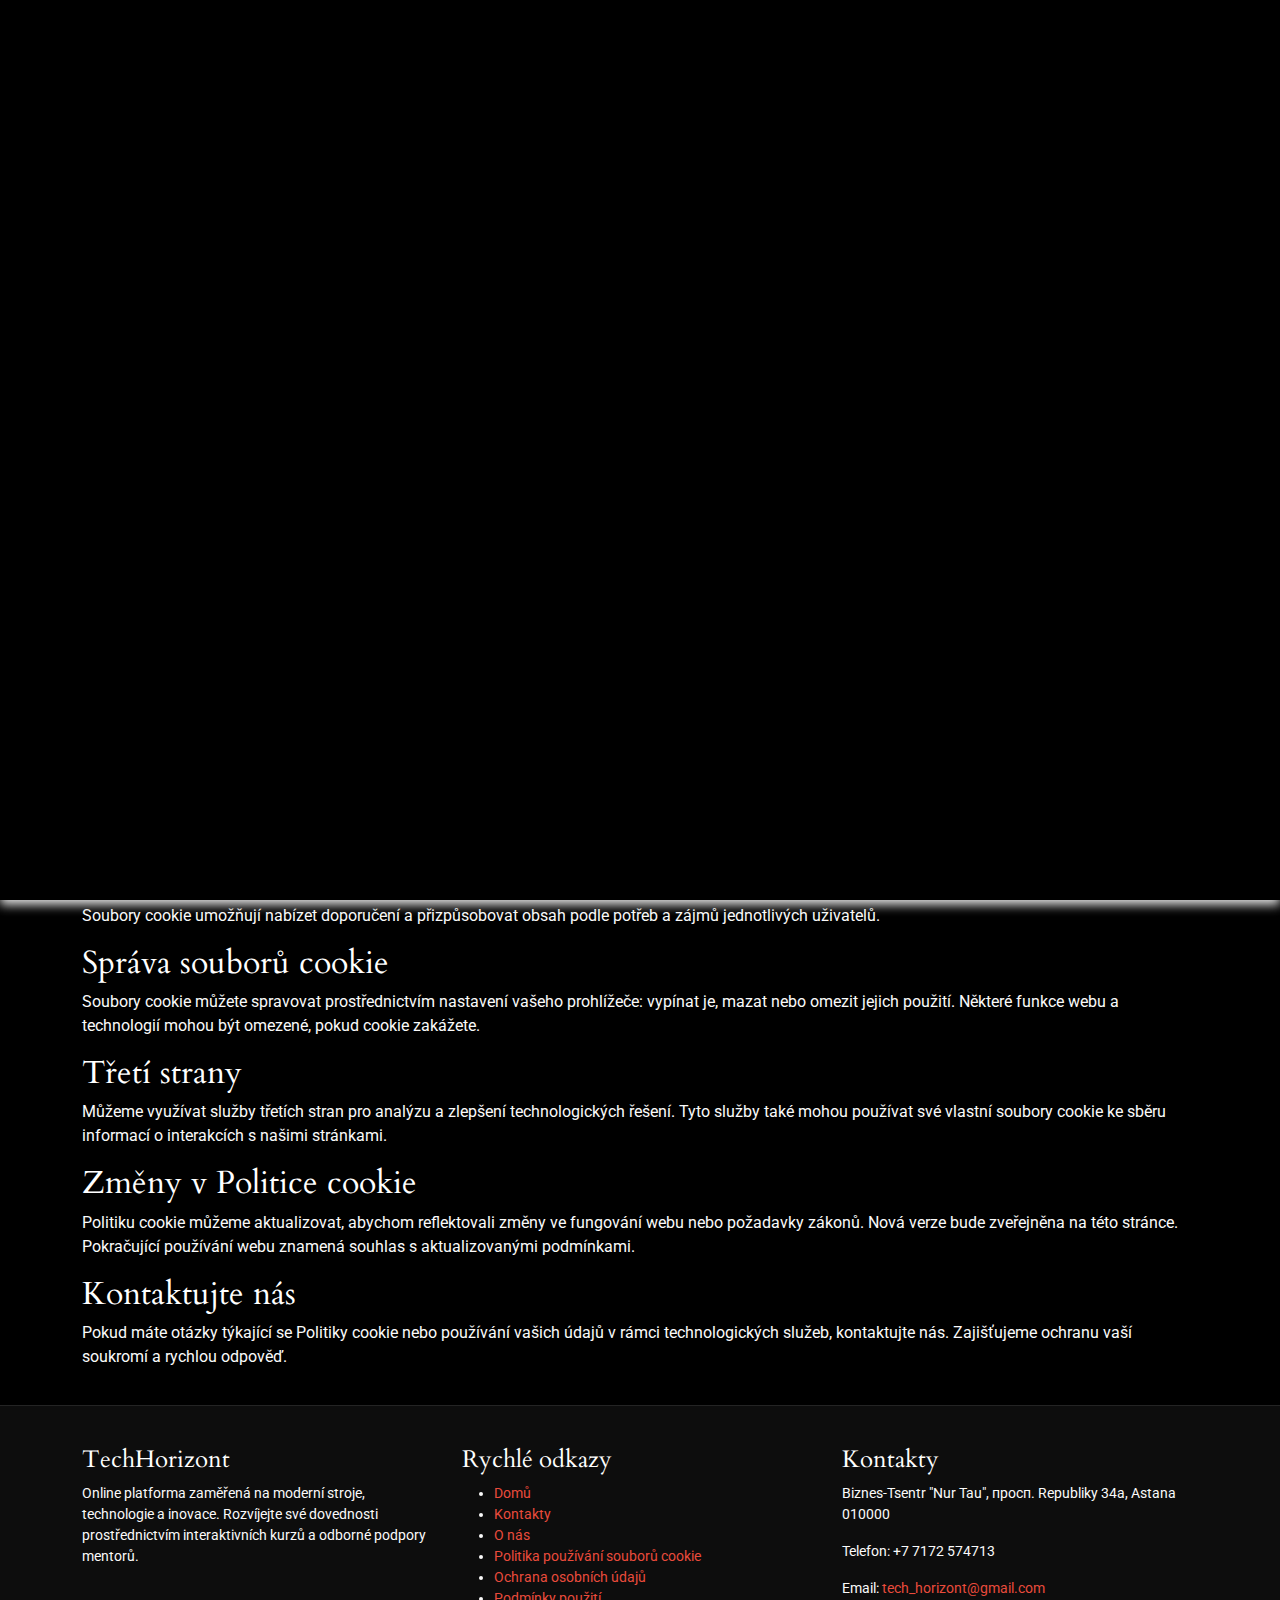
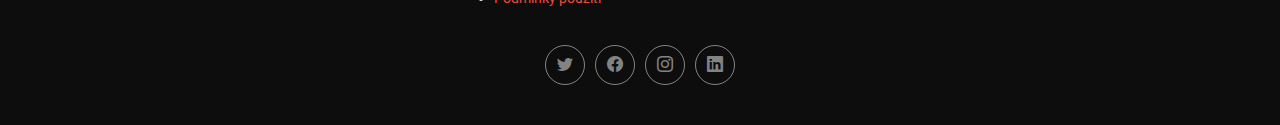
<file: cookie-policy.html>
<!DOCTYPE html>
<html lang="en">
    <head>
        <meta charset="utf-8" />
        <meta content="width=device-width, initial-scale=1.0" name="viewport" />
        <title>TechHorizont</title>
        <meta
            name="description"
            content="Online kurzy zaměřené na stroje, technologie a inovace. Objevujte nejnovější technologické trendy, učte se od zkušených odborníků a rozvíjejte praktické dovednosti v oblasti moderních strojů a inovačních systémů."
        />
        <meta
            name="keywords"
            content="online kurzy, stroje, technologie, inovace, průmyslové technologie, moderní stroje, technické dovednosti, inovační systémy, technická školení, průmyslová automatizace"
        />

        <!-- Favicons -->
        <link href="assets/img/favicon.png" rel="icon" />
        <link href="assets/img/apple-touch-icon.png" rel="apple-touch-icon" />

        <!-- Fonts -->
        <link href="https://fonts.googleapis.com" rel="preconnect" />
        <link href="https://fonts.gstatic.com" rel="preconnect" crossorigin />
        <link
            href="https://fonts.googleapis.com/css2?family=Roboto:ital,wght@0,100;0,300;0,400;0,500;0,700;0,900;1,100;1,300;1,400;1,500;1,700;1,900&family=Inter:wght@100;200;300;400;500;600;700;800;900&family=Cardo:ital,wght@0,400;0,700;1,400;1,700&display=swap"
            rel="stylesheet"
        />

        <!-- Vendor CSS Files -->
        <link
            href="assets/vendor/bootstrap/css/bootstrap.min.css"
            rel="stylesheet"
        />
        <link
            href="assets/vendor/bootstrap-icons/bootstrap-icons.css"
            rel="stylesheet"
        />
        <link href="assets/vendor/aos/aos.css" rel="stylesheet" />
        <link
            href="assets/vendor/glightbox/css/glightbox.min.css"
            rel="stylesheet"
        />
        <link
            href="assets/vendor/swiper/swiper-bundle.min.css"
            rel="stylesheet"
        />

        <!-- Main CSS File -->
        <link href="assets/css/main.css" rel="stylesheet" />
    </head>

    <body class="index-page">
        <header id="header" class="header d-flex align-items-center sticky-top">
            <div
                class="container-fluid position-relative d-flex align-items-center justify-content-between"
            >
                <a
                    href="index.html"
                    class="logo d-flex align-items-center me-auto me-xl-0"
                >
                    <!-- Uncomment the line below if you also wish to use an image logo -->
                    <!-- <img src="assets/img/logo.png" alt=""> -->

                    <h1 class="sitename">TechHorizont</h1>
                </a>

                <nav id="navmenu" class="navmenu">
                    <ul>
                        <li>
                            <a href="index.html" class="active">Domů<br /></a>
                        </li>
                        <li><a href="about.html">O nás</a></li>
                        <li>
                            <a href="services.html"
                                >Kurzy strojů a technologií</a
                            >
                        </li>
                        <li><a href="blog.html">Inovace & Novinky</a></li>
                        <li><a href="contact.html">Kontakt</a></li>
                    </ul>
                    <i class="mobile-nav-toggle d-xl-none bi bi-list"></i>
                </nav>

                <div class="header-social-links">
                    <a
                        href="https://twitter.com/"
                        class="twitter"
                        target="_blank"
                        ><i class="bi bi-twitter"></i
                    ></a>
                    <a
                        href="https://www.facebook.com/"
                        class="facebook"
                        target="_blank"
                        ><i class="bi bi-facebook"></i
                    ></a>
                    <a
                        href="https://www.instagram.com/"
                        class="instagram"
                        target="_blank"
                        ><i class="bi bi-instagram"></i
                    ></a>
                    <a
                        href="https://www.linkedin.com/company/"
                        class="linkedin"
                        target="_blank"
                        ><i class="bi bi-linkedin"></i
                    ></a>
                </div>
            </div>
        </header>

        <main>
            <article class="container additional-wrapper">
                <div class="page__content" style="padding: 20px 0px">
                    <h1>Politika používání souborů cookie</h1>

                    <h2>Úvod</h2>
                    <p>
                        Naše webová stránka zaměřená na stroje, technologie a
                        inovace používá soubory cookie pro zlepšení funkčnosti a
                        uživatelského zážitku. Tato Politika cookie vysvětluje,
                        jaké informace shromažďujeme, jak je používáme a jak
                        můžete jejich použití spravovat.
                    </p>

                    <h2>Co jsou soubory cookie</h2>
                    <p>
                        Soubory cookie jsou malé textové soubory, které se
                        ukládají ve vašem zařízení při návštěvě našeho webu.
                        Pomáhají uchovávat vaše nastavení, sledovat interakce se
                        stránkou a analyzovat využití technologií pro zlepšení
                        našich služeb.
                    </p>

                    <h2>Jaké údaje shromažďujeme</h2>
                    <h3>1. Technické údaje</h3>
                    <p>
                        Shromažďujeme informace o vašem zařízení, prohlížeči, IP
                        adrese, navštívených stránkách a aktivitě na webu. Tyto
                        údaje nám pomáhají optimalizovat fungování stránek a
                        technologických řešení.
                    </p>

                    <h3>2. Nastavení a preference</h3>
                    <p>
                        Soubory cookie mohou uchovávat vaše nastavení,
                        preferované funkce a interakce s technologickými
                        nástroji, aby byla vaše zkušenost s našimi službami co
                        nejefektivnější.
                    </p>

                    <h2>Použití souborů cookie</h2>
                    <h3>1. Optimalizace webu</h3>
                    <p>
                        Cookie se používají k urychlení načítání stránek,
                        správnému zobrazování informací a zlepšení celkové
                        funkčnosti technologických nástrojů.
                    </p>

                    <h3>2. Analytika používání</h3>
                    <p>
                        Díky cookie shromažďujeme statistiky o využívání
                        technologií, oblíbenosti funkcí a interakcích uživatelů,
                        abychom mohli naše služby neustále zlepšovat.
                    </p>

                    <h3>3. Personalizace obsahu</h3>
                    <p>
                        Soubory cookie umožňují nabízet doporučení a
                        přizpůsobovat obsah podle potřeb a zájmů jednotlivých
                        uživatelů.
                    </p>

                    <h2>Správa souborů cookie</h2>
                    <p>
                        Soubory cookie můžete spravovat prostřednictvím
                        nastavení vašeho prohlížeče: vypínat je, mazat nebo
                        omezit jejich použití. Některé funkce webu a technologií
                        mohou být omezené, pokud cookie zakážete.
                    </p>

                    <h2>Třetí strany</h2>
                    <p>
                        Můžeme využívat služby třetích stran pro analýzu a
                        zlepšení technologických řešení. Tyto služby také mohou
                        používat své vlastní soubory cookie ke sběru informací o
                        interakcích s našimi stránkami.
                    </p>

                    <h2>Změny v Politice cookie</h2>
                    <p>
                        Politiku cookie můžeme aktualizovat, abychom
                        reflektovali změny ve fungování webu nebo požadavky
                        zákonů. Nová verze bude zveřejněna na této stránce.
                        Pokračující používání webu znamená souhlas s
                        aktualizovanými podmínkami.
                    </p>

                    <h2>Kontaktujte nás</h2>
                    <p>
                        Pokud máte otázky týkající se Politiky cookie nebo
                        používání vašich údajů v rámci technologických služeb,
                        kontaktujte nás. Zajišťujeme ochranu vaší soukromí a
                        rychlou odpověď.
                    </p>
                </div>
            </article>
        </main>

        <footer id="footer" class="footer">
            <div class="container">
                <div class="row">
                    <!-- O společnosti -->
                    <div class="col-lg-4 col-md-6">
                        <h4>TechHorizont</h4>
                        <p>
                            Online platforma zaměřená na moderní stroje,
                            technologie a inovace. Rozvíjejte své dovednosti
                            prostřednictvím interaktivních kurzů a odborné
                            podpory mentorů.
                        </p>
                    </div>

                    <!-- Rychlé odkazy -->
                    <div class="col-lg-4 col-md-6">
                        <h4>Rychlé odkazy</h4>
                        <ul>
                            <li><a href="index.html">Domů</a></li>
                            <li><a href="contact.html">Kontakty</a></li>
                            <li><a href="about.html">O nás</a></li>
                            <li>
                                <a href="cookie-policy.html"
                                    >Politika používání souborů cookie</a
                                >
                            </li>
                            <li>
                                <a href="privacy-policy.html"
                                    >Ochrana osobních údajů</a
                                >
                            </li>
                            <li>
                                <a href="terms-of-use.html">Podmínky použití</a>
                            </li>
                        </ul>
                    </div>

                    <!-- Kontaktní informace -->
                    <div class="col-lg-4 col-md-12">
                        <h4>Kontakty</h4>
                        <p>
                            Biznes-Tsentr "Nur Tau", просп. Republiky 34a,
                            Astana 010000
                        </p>
                        <p>Telefon: +7 7172 574713</p>
                        <p>
                            Email:
                            <a href="mailto:tech_horizont@gmail.com"
                                >tech_horizont@gmail.com</a
                            >
                        </p>
                    </div>
                </div>

                <div class="social-links d-flex justify-content-center">
                    <a href="https://twitter.com/" target="_blank"
                        ><i class="bi bi-twitter"></i
                    ></a>
                    <a href="https://www.facebook.com/" target="_blank"
                        ><i class="bi bi-facebook"></i
                    ></a>
                    <a href="https://www.instagram.com/" target="_blank"
                        ><i class="bi bi-instagram"></i
                    ></a>
                    <a href="https://www.linkedin.com/company/" target="_blank"
                        ><i class="bi bi-linkedin"></i
                    ></a>
                </div>
            </div>
        </footer>

        <!-- Cookie banner -->
        <div class="cookie-wrapper show">
            <div>
                <i class="bx bx-cookie"></i>
                <h2 style="text-align: center">
                    Souhlas s používáním souborů Cookie
                </h2>
            </div>

            <div class="data">
                <p>
                    Tento web používá soubory cookie pro zlepšení funkčnosti a
                    pohodlí při používání.
                    <a href="cookie-policy.html">Více informací...</a>
                </p>
            </div>

            <div class="buttons">
                <button class="cookie-button" id="acceptBtn">Přijmout</button>
                <button class="cookie-button" id="declineBtn">Odmítnout</button>
            </div>
        </div>
        <!-- End Cookie banner -->

        <!-- Scroll Top -->
        <a
            href="#"
            id="scroll-top"
            class="scroll-top d-flex align-items-center justify-content-center"
            ><i class="bi bi-arrow-up-short"></i
        ></a>

        <!-- Preloader -->
        <div id="preloader">
            <div class="line"></div>
        </div>

        <!-- Vendor JS Files -->
        <script src="assets/vendor/bootstrap/js/bootstrap.bundle.min.js"></script>
        <script src="assets/vendor/aos/aos.js"></script>
        <script src="assets/vendor/glightbox/js/glightbox.min.js"></script>
        <script src="assets/vendor/swiper/swiper-bundle.min.js"></script>

        <!-- Main JS File -->
        <script src="assets/js/main.js"></script>
        <script src="assets/js/cookiebanner.js"></script>
    </body>
</html>
</file>
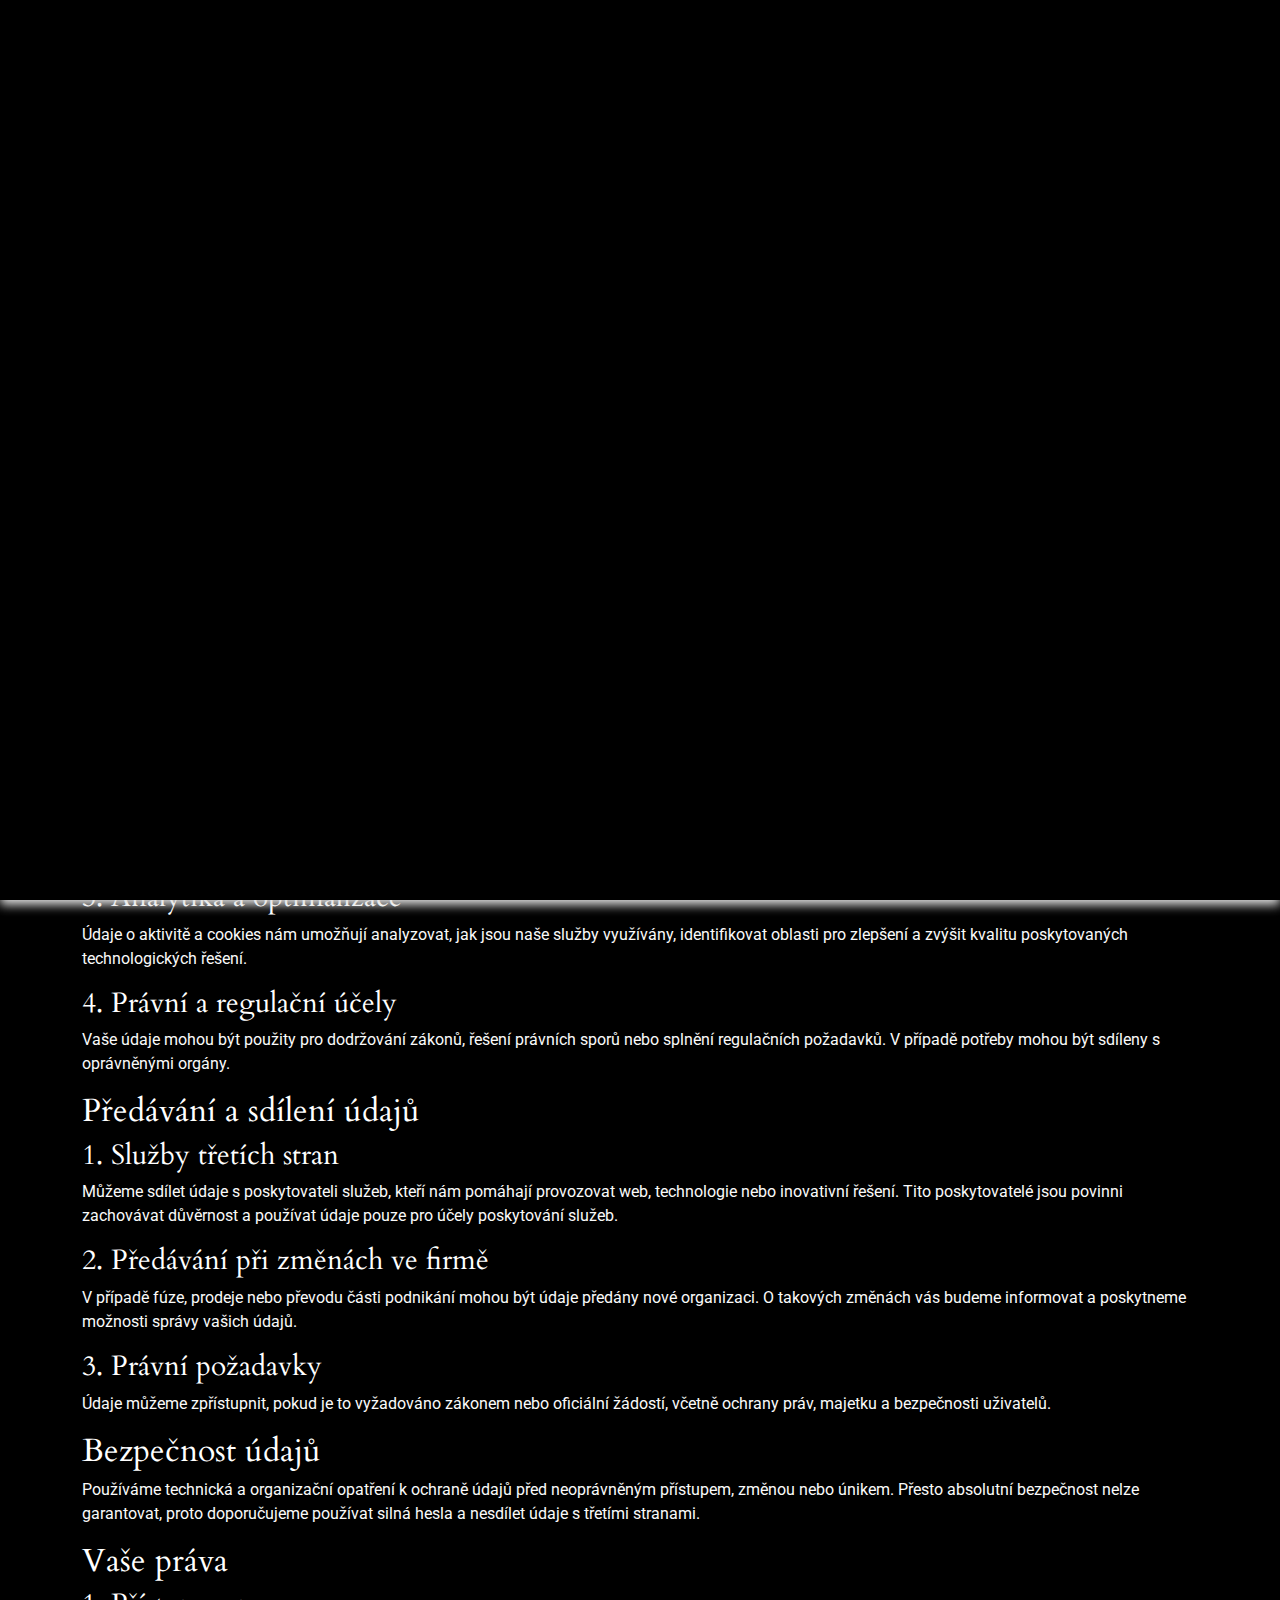
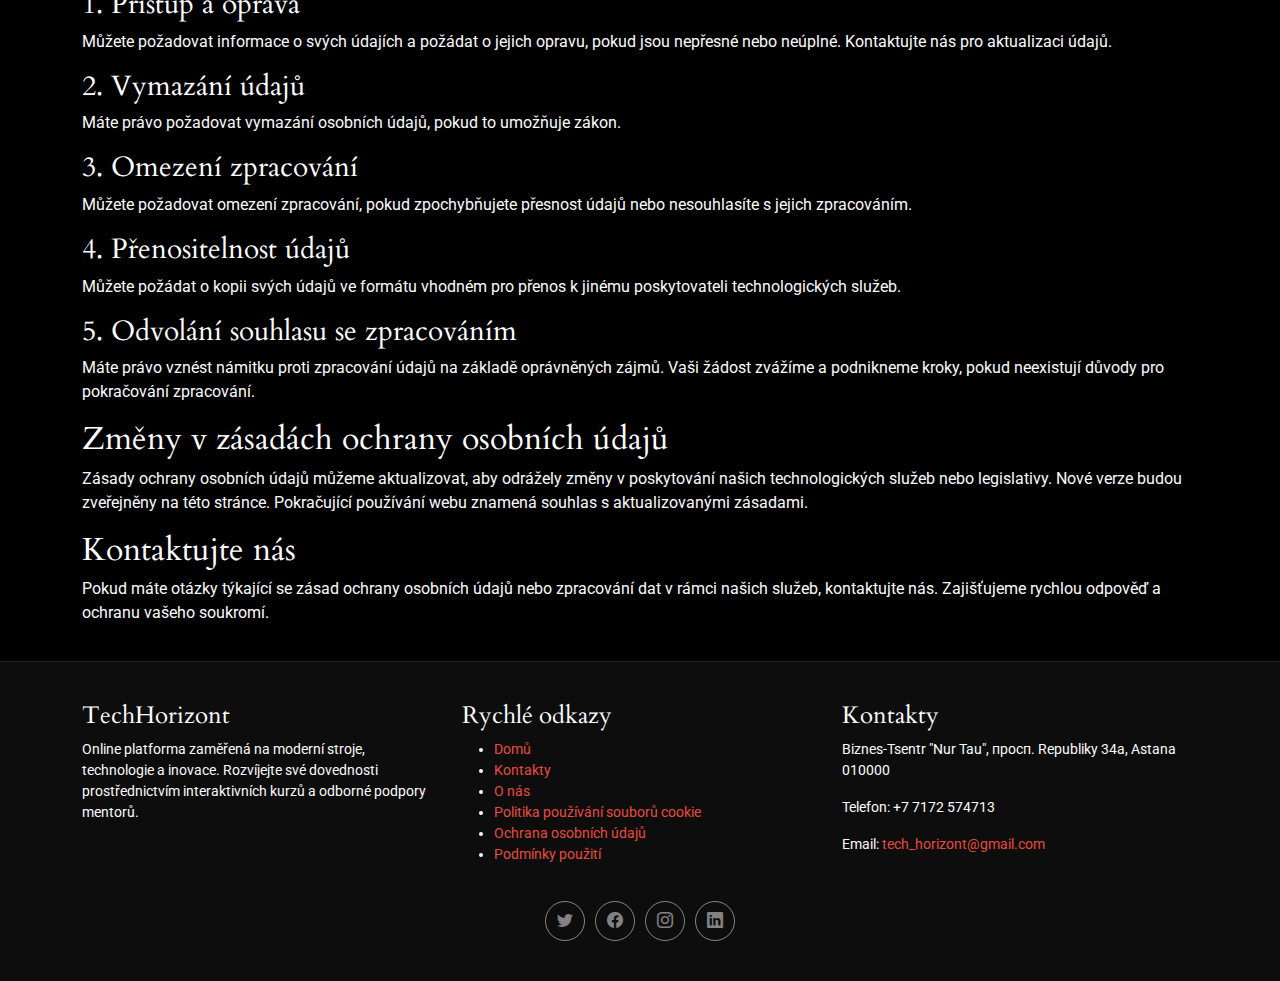
<file: privacy-policy.html>
<!DOCTYPE html>
<html lang="en">
    <head>
        <meta charset="utf-8" />
        <meta content="width=device-width, initial-scale=1.0" name="viewport" />
        <title>TechHorizont</title>
        <meta
            name="description"
            content="Online kurzy zaměřené na stroje, technologie a inovace. Objevujte nejnovější technologické trendy, učte se od zkušených odborníků a rozvíjejte praktické dovednosti v oblasti moderních strojů a inovačních systémů."
        />
        <meta
            name="keywords"
            content="online kurzy, stroje, technologie, inovace, průmyslové technologie, moderní stroje, technické dovednosti, inovační systémy, technická školení, průmyslová automatizace"
        />

        <!-- Favicons -->
        <link href="assets/img/favicon.png" rel="icon" />
        <link href="assets/img/apple-touch-icon.png" rel="apple-touch-icon" />

        <!-- Fonts -->
        <link href="https://fonts.googleapis.com" rel="preconnect" />
        <link href="https://fonts.gstatic.com" rel="preconnect" crossorigin />
        <link
            href="https://fonts.googleapis.com/css2?family=Roboto:ital,wght@0,100;0,300;0,400;0,500;0,700;0,900;1,100;1,300;1,400;1,500;1,700;1,900&family=Inter:wght@100;200;300;400;500;600;700;800;900&family=Cardo:ital,wght@0,400;0,700;1,400;1,700&display=swap"
            rel="stylesheet"
        />

        <!-- Vendor CSS Files -->
        <link
            href="assets/vendor/bootstrap/css/bootstrap.min.css"
            rel="stylesheet"
        />
        <link
            href="assets/vendor/bootstrap-icons/bootstrap-icons.css"
            rel="stylesheet"
        />
        <link href="assets/vendor/aos/aos.css" rel="stylesheet" />
        <link
            href="assets/vendor/glightbox/css/glightbox.min.css"
            rel="stylesheet"
        />
        <link
            href="assets/vendor/swiper/swiper-bundle.min.css"
            rel="stylesheet"
        />

        <!-- Main CSS File -->
        <link href="assets/css/main.css" rel="stylesheet" />
    </head>

    <body class="index-page">
        <header id="header" class="header d-flex align-items-center sticky-top">
            <div
                class="container-fluid position-relative d-flex align-items-center justify-content-between"
            >
                <a
                    href="index.html"
                    class="logo d-flex align-items-center me-auto me-xl-0"
                >
                    <!-- Uncomment the line below if you also wish to use an image logo -->
                    <!-- <img src="assets/img/logo.png" alt=""> -->

                    <h1 class="sitename">TechHorizont</h1>
                </a>

                <nav id="navmenu" class="navmenu">
                    <ul>
                        <li>
                            <a href="index.html" class="active">Domů<br /></a>
                        </li>
                        <li><a href="about.html">O nás</a></li>
                        <li>
                            <a href="services.html"
                                >Kurzy strojů a technologií</a
                            >
                        </li>
                        <li><a href="blog.html">Inovace & Novinky</a></li>
                        <li><a href="contact.html">Kontakt</a></li>
                    </ul>
                    <i class="mobile-nav-toggle d-xl-none bi bi-list"></i>
                </nav>

                <div class="header-social-links">
                    <a
                        href="https://twitter.com/"
                        class="twitter"
                        target="_blank"
                        ><i class="bi bi-twitter"></i
                    ></a>
                    <a
                        href="https://www.facebook.com/"
                        class="facebook"
                        target="_blank"
                        ><i class="bi bi-facebook"></i
                    ></a>
                    <a
                        href="https://www.instagram.com/"
                        class="instagram"
                        target="_blank"
                        ><i class="bi bi-instagram"></i
                    ></a>
                    <a
                        href="https://www.linkedin.com/company/"
                        class="linkedin"
                        target="_blank"
                        ><i class="bi bi-linkedin"></i
                    ></a>
                </div>
            </div>
        </header>
        <main>
            <article class="container additional-wrapper">
                <div class="page__content" style="padding: 20px 0px">
                    <h1>Zásady ochrany osobních údajů</h1>

                    <h2>Úvod</h2>
                    <p>
                        Vážíme si vašeho soukromí a bezpečnosti dat při
                        používání našich služeb zaměřených na stroje,
                        technologie a inovace. Tyto zásady ochrany osobních
                        údajů vysvětlují, jaké údaje shromažďujeme, jak je
                        používáme a chráníme. Používáním našich služeb
                        souhlasíte s postupy popsanými v těchto zásadách.
                    </p>

                    <h2>Shromažďované údaje</h2>
                    <h3>1. Osobní údaje</h3>
                    <p>
                        Při registraci nebo interakci se službami můžeme
                        shromažďovat údaje, jako jsou vaše jméno, kontaktní
                        informace a další údaje poskytnuté dobrovolně. To
                        zahrnuje vyplňování formulářů, komunikaci e-mailem a
                        dalšími kanály.
                    </p>

                    <h3>2. Údaje o používání technologií</h3>
                    <p>
                        Sledujeme, jak využíváte naše technologické služby,
                        včetně interakcí se stroji, zařízeními a inovativními
                        řešeními. Tyto informace nám pomáhají zlepšovat služby a
                        přizpůsobovat obsah potřebám uživatelů.
                    </p>

                    <h3>3. Cookies a podobné technologie</h3>
                    <p>
                        Web používá soubory cookie a jiné sledovací technologie
                        pro zlepšení uživatelského zážitku. Pomáhají uchovávat
                        vaše preference, sledovat interakce a analyzovat využití
                        našich služeb. Cookies lze spravovat prostřednictvím
                        nastavení prohlížeče.
                    </p>

                    <h2>Použití údajů</h2>
                    <h3>1. Poskytování a vylepšení služeb</h3>
                    <p>
                        Vaše údaje používáme k poskytování a optimalizaci našich
                        služeb v oblasti strojů, technologií a inovací. To
                        zahrnuje personalizaci obsahu, sledování využití a
                        přizpůsobení funkcí podle potřeb uživatelů.
                    </p>

                    <h3>2. Komunikace s uživateli</h3>
                    <p>
                        Můžeme využívat kontaktní údaje pro zasílání informací o
                        novinkách, aktualizacích služeb nebo inovacích. Od
                        odběru těchto zpráv se můžete kdykoli odhlásit.
                    </p>

                    <h3>3. Analytika a optimalizace</h3>
                    <p>
                        Údaje o aktivitě a cookies nám umožňují analyzovat, jak
                        jsou naše služby využívány, identifikovat oblasti pro
                        zlepšení a zvýšit kvalitu poskytovaných technologických
                        řešení.
                    </p>

                    <h3>4. Právní a regulační účely</h3>
                    <p>
                        Vaše údaje mohou být použity pro dodržování zákonů,
                        řešení právních sporů nebo splnění regulačních
                        požadavků. V případě potřeby mohou být sdíleny s
                        oprávněnými orgány.
                    </p>

                    <h2>Předávání a sdílení údajů</h2>
                    <h3>1. Služby třetích stran</h3>
                    <p>
                        Můžeme sdílet údaje s poskytovateli služeb, kteří nám
                        pomáhají provozovat web, technologie nebo inovativní
                        řešení. Tito poskytovatelé jsou povinni zachovávat
                        důvěrnost a používat údaje pouze pro účely poskytování
                        služeb.
                    </p>

                    <h3>2. Předávání při změnách ve firmě</h3>
                    <p>
                        V případě fúze, prodeje nebo převodu části podnikání
                        mohou být údaje předány nové organizaci. O takových
                        změnách vás budeme informovat a poskytneme možnosti
                        správy vašich údajů.
                    </p>

                    <h3>3. Právní požadavky</h3>
                    <p>
                        Údaje můžeme zpřístupnit, pokud je to vyžadováno zákonem
                        nebo oficiální žádostí, včetně ochrany práv, majetku a
                        bezpečnosti uživatelů.
                    </p>

                    <h2>Bezpečnost údajů</h2>
                    <p>
                        Používáme technická a organizační opatření k ochraně
                        údajů před neoprávněným přístupem, změnou nebo únikem.
                        Přesto absolutní bezpečnost nelze garantovat, proto
                        doporučujeme používat silná hesla a nesdílet údaje s
                        třetími stranami.
                    </p>

                    <h2>Vaše práva</h2>
                    <h3>1. Přístup a oprava</h3>
                    <p>
                        Můžete požadovat informace o svých údajích a požádat o
                        jejich opravu, pokud jsou nepřesné nebo neúplné.
                        Kontaktujte nás pro aktualizaci údajů.
                    </p>

                    <h3>2. Vymazání údajů</h3>
                    <p>
                        Máte právo požadovat vymazání osobních údajů, pokud to
                        umožňuje zákon.
                    </p>

                    <h3>3. Omezení zpracování</h3>
                    <p>
                        Můžete požadovat omezení zpracování, pokud zpochybňujete
                        přesnost údajů nebo nesouhlasíte s jejich zpracováním.
                    </p>

                    <h3>4. Přenositelnost údajů</h3>
                    <p>
                        Můžete požádat o kopii svých údajů ve formátu vhodném
                        pro přenos k jinému poskytovateli technologických
                        služeb.
                    </p>

                    <h3>5. Odvolání souhlasu se zpracováním</h3>
                    <p>
                        Máte právo vznést námitku proti zpracování údajů na
                        základě oprávněných zájmů. Vaši žádost zvážíme a
                        podnikneme kroky, pokud neexistují důvody pro
                        pokračování zpracování.
                    </p>

                    <h2>Změny v zásadách ochrany osobních údajů</h2>
                    <p>
                        Zásady ochrany osobních údajů můžeme aktualizovat, aby
                        odrážely změny v poskytování našich technologických
                        služeb nebo legislativy. Nové verze budou zveřejněny na
                        této stránce. Pokračující používání webu znamená souhlas
                        s aktualizovanými zásadami.
                    </p>

                    <h2>Kontaktujte nás</h2>
                    <p>
                        Pokud máte otázky týkající se zásad ochrany osobních
                        údajů nebo zpracování dat v rámci našich služeb,
                        kontaktujte nás. Zajišťujeme rychlou odpověď a ochranu
                        vašeho soukromí.
                    </p>
                </div>
            </article>
        </main>

        <footer id="footer" class="footer">
            <div class="container">
                <div class="row">
                    <!-- O společnosti -->
                    <div class="col-lg-4 col-md-6">
                        <h4>TechHorizont</h4>
                        <p>
                            Online platforma zaměřená na moderní stroje,
                            technologie a inovace. Rozvíjejte své dovednosti
                            prostřednictvím interaktivních kurzů a odborné
                            podpory mentorů.
                        </p>
                    </div>

                    <!-- Rychlé odkazy -->
                    <div class="col-lg-4 col-md-6">
                        <h4>Rychlé odkazy</h4>
                        <ul>
                            <li><a href="index.html">Domů</a></li>
                            <li><a href="contact.html">Kontakty</a></li>
                            <li><a href="about.html">O nás</a></li>
                            <li>
                                <a href="cookie-policy.html"
                                    >Politika používání souborů cookie</a
                                >
                            </li>
                            <li>
                                <a href="privacy-policy.html"
                                    >Ochrana osobních údajů</a
                                >
                            </li>
                            <li>
                                <a href="terms-of-use.html">Podmínky použití</a>
                            </li>
                        </ul>
                    </div>

                    <!-- Kontaktní informace -->
                    <div class="col-lg-4 col-md-12">
                        <h4>Kontakty</h4>
                        <p>
                            Biznes-Tsentr "Nur Tau", просп. Republiky 34a,
                            Astana 010000
                        </p>
                        <p>Telefon: +7 7172 574713</p>
                        <p>
                            Email:
                            <a href="mailto:tech_horizont@gmail.com"
                                >tech_horizont@gmail.com</a
                            >
                        </p>
                    </div>
                </div>

                <div class="social-links d-flex justify-content-center">
                    <a href="https://twitter.com/" target="_blank"
                        ><i class="bi bi-twitter"></i
                    ></a>
                    <a href="https://www.facebook.com/" target="_blank"
                        ><i class="bi bi-facebook"></i
                    ></a>
                    <a href="https://www.instagram.com/" target="_blank"
                        ><i class="bi bi-instagram"></i
                    ></a>
                    <a href="https://www.linkedin.com/company/" target="_blank"
                        ><i class="bi bi-linkedin"></i
                    ></a>
                </div>
            </div>
        </footer>

        <!-- Cookie banner -->
        <div class="cookie-wrapper show">
            <div>
                <i class="bx bx-cookie"></i>
                <h2 style="text-align: center">
                    Souhlas s používáním souborů Cookie
                </h2>
            </div>

            <div class="data">
                <p>
                    Tento web používá soubory cookie pro zlepšení funkčnosti a
                    pohodlí při používání.
                    <a href="cookie-policy.html">Více informací...</a>
                </p>
            </div>

            <div class="buttons">
                <button class="cookie-button" id="acceptBtn">Přijmout</button>
                <button class="cookie-button" id="declineBtn">Odmítnout</button>
            </div>
        </div>
        <!-- End Cookie banner -->

        <!-- Scroll Top -->
        <a
            href="#"
            id="scroll-top"
            class="scroll-top d-flex align-items-center justify-content-center"
            ><i class="bi bi-arrow-up-short"></i
        ></a>

        <!-- Preloader -->
        <div id="preloader">
            <div class="line"></div>
        </div>

        <!-- Vendor JS Files -->
        <script src="assets/vendor/bootstrap/js/bootstrap.bundle.min.js"></script>
        <script src="assets/vendor/aos/aos.js"></script>
        <script src="assets/vendor/glightbox/js/glightbox.min.js"></script>
        <script src="assets/vendor/swiper/swiper-bundle.min.js"></script>

        <!-- Main JS File -->
        <script src="assets/js/main.js"></script>
        <script src="assets/js/cookiebanner.js"></script>
    </body>
</html>
</file>
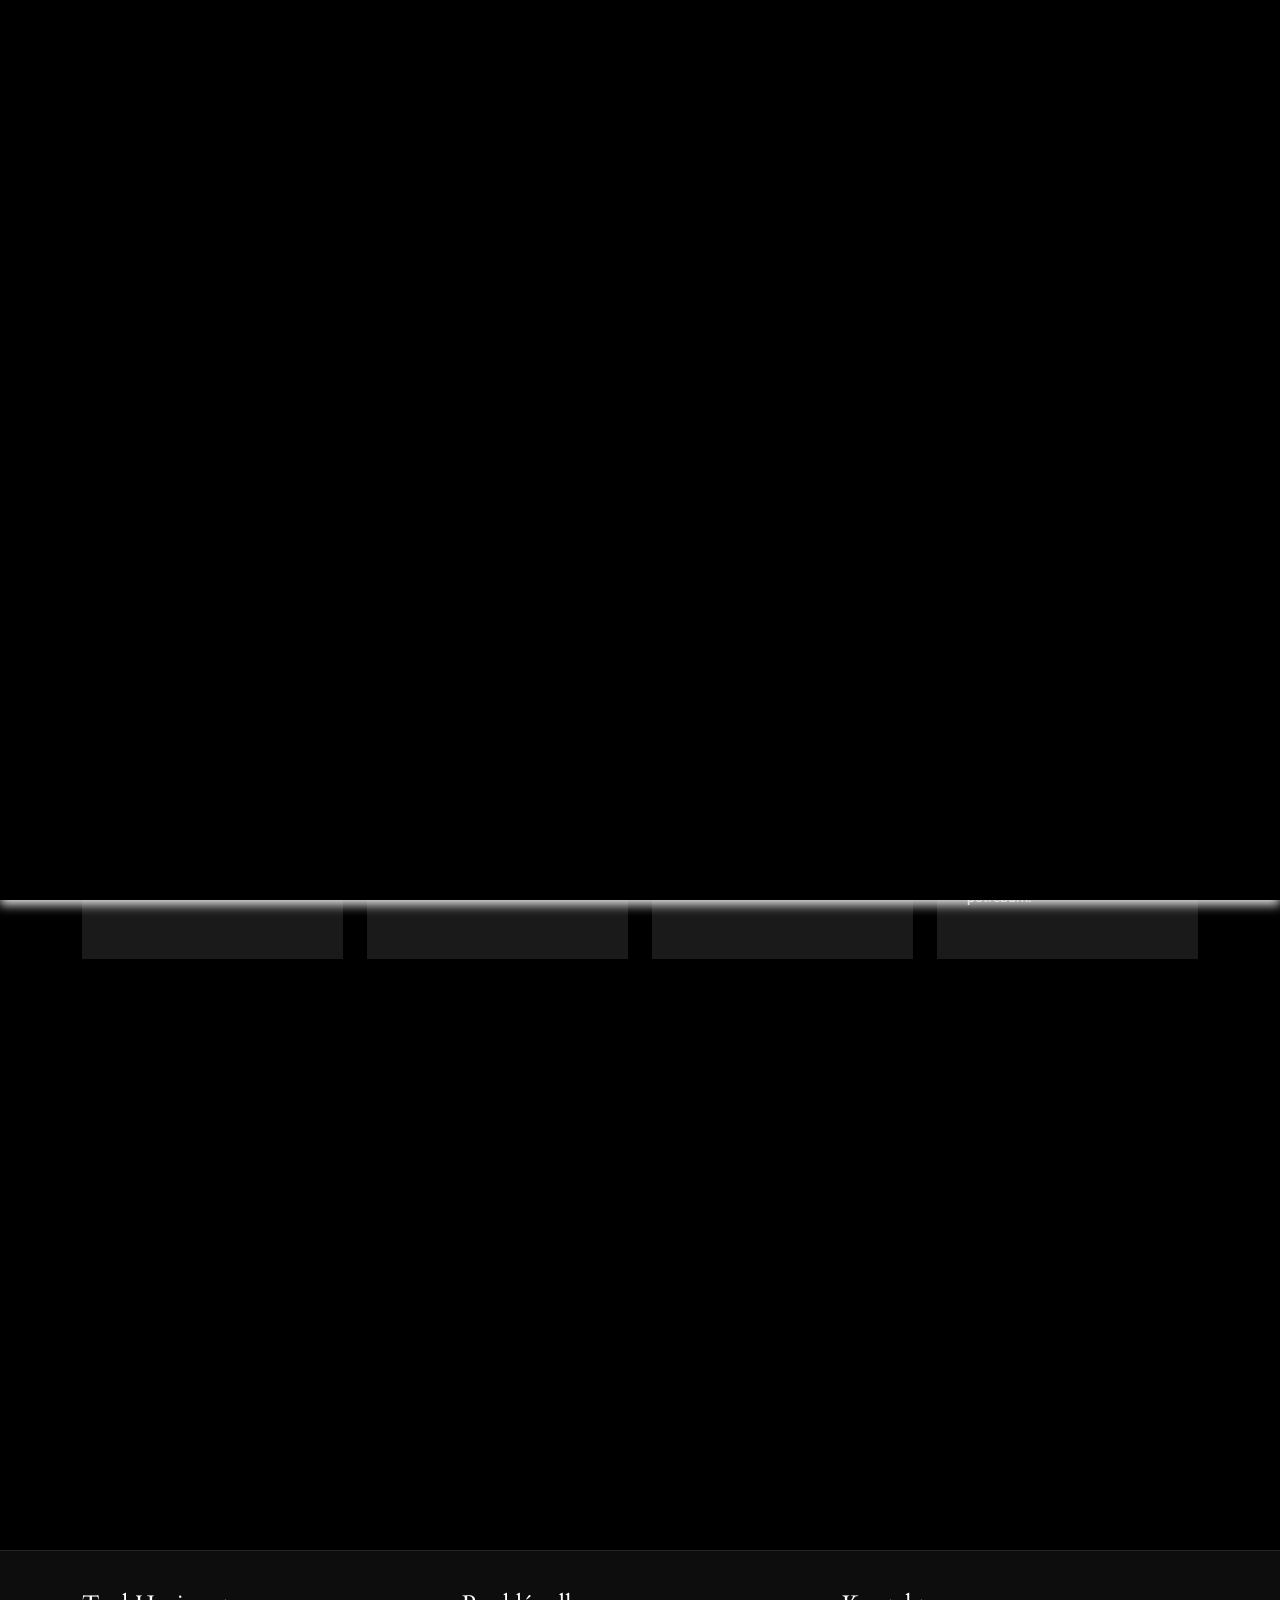
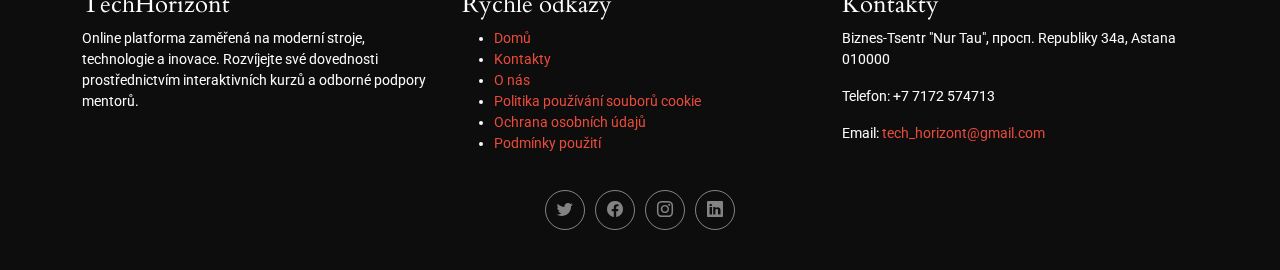
<file: services.html>
<!DOCTYPE html>
<html lang="en">
    <head>
        <meta charset="utf-8" />
        <meta content="width=device-width, initial-scale=1.0" name="viewport" />
        <title>TechHorizont</title>
        <meta
            name="description"
            content="Online kurzy zaměřené na stroje, technologie a inovace. Objevujte nejnovější technologické trendy, učte se od zkušených odborníků a rozvíjejte praktické dovednosti v oblasti moderních strojů a inovačních systémů."
        />
        <meta
            name="keywords"
            content="online kurzy, stroje, technologie, inovace, průmyslové technologie, moderní stroje, technické dovednosti, inovační systémy, technická školení, průmyslová automatizace"
        />

        <!-- Favicons -->
        <link href="assets/img/favicon.png" rel="icon" />
        <link href="assets/img/apple-touch-icon.png" rel="apple-touch-icon" />

        <!-- Fonts -->
        <link href="https://fonts.googleapis.com" rel="preconnect" />
        <link href="https://fonts.gstatic.com" rel="preconnect" crossorigin />
        <link
            href="https://fonts.googleapis.com/css2?family=Roboto:ital,wght@0,100;0,300;0,400;0,500;0,700;0,900;1,100;1,300;1,400;1,500;1,700;1,900&family=Inter:wght@100;200;300;400;500;600;700;800;900&family=Cardo:ital,wght@0,400;0,700;1,400;1,700&display=swap"
            rel="stylesheet"
        />

        <!-- Vendor CSS Files -->
        <link
            href="assets/vendor/bootstrap/css/bootstrap.min.css"
            rel="stylesheet"
        />
        <link
            href="assets/vendor/bootstrap-icons/bootstrap-icons.css"
            rel="stylesheet"
        />
        <link href="assets/vendor/aos/aos.css" rel="stylesheet" />
        <link
            href="assets/vendor/glightbox/css/glightbox.min.css"
            rel="stylesheet"
        />
        <link
            href="assets/vendor/swiper/swiper-bundle.min.css"
            rel="stylesheet"
        />

        <!-- Main CSS File -->
        <link href="assets/css/main.css" rel="stylesheet" />
    </head>

    <body class="index-page">
        <header id="header" class="header d-flex align-items-center sticky-top">
            <div
                class="container-fluid position-relative d-flex align-items-center justify-content-between"
            >
                <a
                    href="index.html"
                    class="logo d-flex align-items-center me-auto me-xl-0"
                >
                    <!-- Uncomment the line below if you also wish to use an image logo -->
                    <!-- <img src="assets/img/logo.png" alt=""> -->

                    <h1 class="sitename">TechHorizont</h1>
                </a>

                <nav id="navmenu" class="navmenu">
                    <ul>
                        <li>
                            <a href="index.html">Domů<br /></a>
                        </li>
                        <li><a href="about.html">O nás</a></li>
                        <li>
                            <a href="services.html" class="active"
                                >Kurzy strojů a technologií</a
                            >
                        </li>
                        <li><a href="blog.html">Inovace & Novinky</a></li>
                        <li><a href="contact.html">Kontakt</a></li>
                    </ul>
                    <i class="mobile-nav-toggle d-xl-none bi bi-list"></i>
                </nav>

                <div class="header-social-links">
                    <a
                        href="https://twitter.com/"
                        class="twitter"
                        target="_blank"
                        ><i class="bi bi-twitter"></i
                    ></a>
                    <a
                        href="https://www.facebook.com/"
                        class="facebook"
                        target="_blank"
                        ><i class="bi bi-facebook"></i
                    ></a>
                    <a
                        href="https://www.instagram.com/"
                        class="instagram"
                        target="_blank"
                        ><i class="bi bi-instagram"></i
                    ></a>
                    <a
                        href="https://www.linkedin.com/company/"
                        class="linkedin"
                        target="_blank"
                        ><i class="bi bi-linkedin"></i
                    ></a>
                </div>
            </div>
        </header>

        <main class="main">
            <!-- Page Title -->
            <div class="page-title" data-aos="fade">
                <div class="heading">
                    <div class="container">
                        <div
                            class="row d-flex justify-content-center text-center"
                        >
                            <div class="col-lg-8">
                                <h1>Naše služby</h1>
                                <p class="mb-0">
                                    Nabízíme špičkové řešení a konzultace v
                                    oblasti strojů, moderních technologií a
                                    inovací. Naše služby vám umožní zlepšit
                                    efektivitu, sledovat nejnovější
                                    technologické trendy a implementovat
                                    inovativní postupy ve vaší firmě.
                                </p>
                                <a href="contact.html" class="cta-btn"
                                    >Kontaktujte nás<br
                                /></a>
                            </div>
                        </div>
                    </div>
                </div>
                <nav class="breadcrumbs">
                    <div class="container">
                        <ol>
                            <li><a href="index.html">Domů</a></li>
                            <li class="current">Naše služby</li>
                        </ol>
                    </div>
                </nav>
            </div>
            <!-- End Page Title -->

            <!-- Services Section -->
            <section id="services" class="services section">
                <div class="container">
                    <div class="row gy-4">
                        <div
                            class="col-xl-3 col-md-6 d-flex"
                            data-aos="fade-up"
                            data-aos-delay="100"
                        >
                            <div class="service-item position-relative">
                                <div class="icon">
                                    <i class="bi bi-activity icon"></i>
                                </div>
                                <h4>
                                    <a href="" class="stretched-link"
                                        >Automatizace strojů</a
                                    >
                                </h4>
                                <p>
                                    Optimalizujte výrobu pomocí moderních
                                    automatizačních systémů a senzorů pro
                                    zvýšení efektivity a přesnosti.
                                </p>
                            </div>
                        </div>
                        <!-- End Service Item -->

                        <div
                            class="col-xl-3 col-md-6 d-flex"
                            data-aos="fade-up"
                            data-aos-delay="200"
                        >
                            <div class="service-item position-relative">
                                <div class="icon">
                                    <i
                                        class="bi bi-bounding-box-circles icon"
                                    ></i>
                                </div>
                                <h4>
                                    <a href="" class="stretched-link"
                                        >Průmyslové inovace</a
                                    >
                                </h4>
                                <p>
                                    Implementujte nejnovější technologické
                                    inovace ve výrobě a vývoji pro zlepšení
                                    produktivity a kvality.
                                </p>
                            </div>
                        </div>
                        <!-- End Service Item -->

                        <div
                            class="col-xl-3 col-md-6 d-flex"
                            data-aos="fade-up"
                            data-aos-delay="300"
                        >
                            <div class="service-item position-relative">
                                <div class="icon">
                                    <i class="bi bi-calendar4-week icon"></i>
                                </div>
                                <h4>
                                    <a href="" class="stretched-link"
                                        >Robotika a automatizované linky</a
                                    >
                                </h4>
                                <p>
                                    Nabízíme návrh a implementaci robotických
                                    řešení pro efektivní a bezpečnou výrobu s
                                    minimálními chybami.
                                </p>
                            </div>
                        </div>
                        <!-- End Service Item -->

                        <div
                            class="col-xl-3 col-md-6 d-flex"
                            data-aos="fade-up"
                            data-aos-delay="400"
                        >
                            <div class="service-item position-relative">
                                <div class="icon">
                                    <i class="bi bi-broadcast icon"></i>
                                </div>
                                <h4>
                                    <a href="" class="stretched-link"
                                        >Technologické poradenství</a
                                    >
                                </h4>
                                <p>
                                    Poskytujeme individuální poradenství pro
                                    implementaci moderních technologií a inovací
                                    přizpůsobených vašim potřebám.
                                </p>
                            </div>
                        </div>
                        <!-- End Service Item -->
                    </div>
                </div>
            </section>
            <!-- /Services Section -->

            <!-- Why Choose Us Section -->
            <section id="why-choose-us" class="pricing section">
                <!-- Section Title -->
                <div class="container section-title" data-aos="fade-up">
                    <h2>Proč si vybrat nás</h2>
                    <p>Výhody našich technologických služeb</p>
                </div>
                <!-- End Section Title -->

                <div class="container" data-aos="fade-up" data-aos-delay="100">
                    <div class="row gy-4 gx-lg-5">
                        <div class="col-lg-6">
                            <div
                                class="pricing-item d-flex justify-content-between"
                            >
                                <h3>Praktická řešení</h3>
                                <p>
                                    Návrhy a implementace reálných
                                    technologických řešení pro okamžité využití.
                                </p>
                            </div>
                        </div>
                        <!-- End Item -->

                        <div class="col-lg-6">
                            <div
                                class="pricing-item d-flex justify-content-between"
                            >
                                <h3>Odborná podpora</h3>
                                <p>
                                    Náš tým specialistů je k dispozici při
                                    každém kroku implementace inovací.
                                </p>
                            </div>
                        </div>
                        <!-- End Item -->

                        <div class="col-lg-6">
                            <div
                                class="pricing-item d-flex justify-content-between"
                            >
                                <h3>Moderní technologie</h3>
                                <p>
                                    Využíváme nejnovější technologie a přístroje
                                    pro dosažení maximální efektivity.
                                </p>
                            </div>
                        </div>
                        <!-- End Item -->

                        <div class="col-lg-6">
                            <div
                                class="pricing-item d-flex justify-content-between"
                            >
                                <h3>Individuální přístup</h3>
                                <p>
                                    Řešení a konzultace jsou přizpůsobeny
                                    specifickým potřebám vaší firmy.
                                </p>
                            </div>
                        </div>
                        <!-- End Item -->

                        <div class="col-lg-6">
                            <div
                                class="pricing-item d-flex justify-content-between"
                            >
                                <h3>Aktualizované postupy</h3>
                                <p>
                                    Všechny metody a procesy reflektují
                                    nejnovější trendy a standardy v průmyslu.
                                </p>
                            </div>
                        </div>
                        <!-- End Item -->

                        <div class="col-lg-6">
                            <div
                                class="pricing-item d-flex justify-content-between"
                            >
                                <h3>Efektivní implementace</h3>
                                <p>
                                    Pomáháme zavádět technologie rychle a
                                    efektivně s minimálním rizikem.
                                </p>
                            </div>
                        </div>
                        <!-- End Item -->
                    </div>
                </div>
            </section>
            <!-- /Why Choose Us Section -->
        </main>

        <footer id="footer" class="footer">
            <div class="container">
                <div class="row">
                    <!-- O společnosti -->
                    <div class="col-lg-4 col-md-6">
                        <h4>TechHorizont</h4>
                        <p>
                            Online platforma zaměřená na moderní stroje,
                            technologie a inovace. Rozvíjejte své dovednosti
                            prostřednictvím interaktivních kurzů a odborné
                            podpory mentorů.
                        </p>
                    </div>

                    <!-- Rychlé odkazy -->
                    <div class="col-lg-4 col-md-6">
                        <h4>Rychlé odkazy</h4>
                        <ul>
                            <li><a href="index.html">Domů</a></li>
                            <li><a href="contact.html">Kontakty</a></li>
                            <li><a href="about.html">O nás</a></li>
                            <li>
                                <a href="cookie-policy.html"
                                    >Politika používání souborů cookie</a
                                >
                            </li>
                            <li>
                                <a href="privacy-policy.html"
                                    >Ochrana osobních údajů</a
                                >
                            </li>
                            <li>
                                <a href="terms-of-use.html">Podmínky použití</a>
                            </li>
                        </ul>
                    </div>

                    <!-- Kontaktní informace -->
                    <div class="col-lg-4 col-md-12">
                        <h4>Kontakty</h4>
                        <p>
                            Biznes-Tsentr "Nur Tau", просп. Republiky 34a,
                            Astana 010000
                        </p>
                        <p>Telefon: +7 7172 574713</p>
                        <p>
                            Email:
                            <a href="mailto:tech_horizont@gmail.com"
                                >tech_horizont@gmail.com</a
                            >
                        </p>
                    </div>
                </div>

                <div class="social-links d-flex justify-content-center">
                    <a href="https://twitter.com/" target="_blank"
                        ><i class="bi bi-twitter"></i
                    ></a>
                    <a href="https://www.facebook.com/" target="_blank"
                        ><i class="bi bi-facebook"></i
                    ></a>
                    <a href="https://www.instagram.com/" target="_blank"
                        ><i class="bi bi-instagram"></i
                    ></a>
                    <a href="https://www.linkedin.com/company/" target="_blank"
                        ><i class="bi bi-linkedin"></i
                    ></a>
                </div>
            </div>
        </footer>

        <!-- Cookie banner -->
        <div class="cookie-wrapper show">
            <div>
                <i class="bx bx-cookie"></i>
                <h2 style="text-align: center">
                    Souhlas s používáním souborů Cookie
                </h2>
            </div>

            <div class="data">
                <p>
                    Tento web používá soubory cookie pro zlepšení funkčnosti a
                    pohodlí při používání.
                    <a href="cookie-policy.html">Více informací...</a>
                </p>
            </div>

            <div class="buttons">
                <button class="cookie-button" id="acceptBtn">Přijmout</button>
                <button class="cookie-button" id="declineBtn">Odmítnout</button>
            </div>
        </div>
        <!-- End Cookie banner -->

        <!-- Scroll Top -->
        <a
            href="#"
            id="scroll-top"
            class="scroll-top d-flex align-items-center justify-content-center"
            ><i class="bi bi-arrow-up-short"></i
        ></a>

        <!-- Preloader -->
        <div id="preloader">
            <div class="line"></div>
        </div>

        <!-- Vendor JS Files -->
        <script src="assets/vendor/bootstrap/js/bootstrap.bundle.min.js"></script>
        <script src="assets/vendor/aos/aos.js"></script>
        <script src="assets/vendor/glightbox/js/glightbox.min.js"></script>
        <script src="assets/vendor/swiper/swiper-bundle.min.js"></script>

        <!-- Main JS File -->
        <script src="assets/js/main.js"></script>
        <script src="assets/js/cookiebanner.js"></script>
    </body>
</html>
</file>
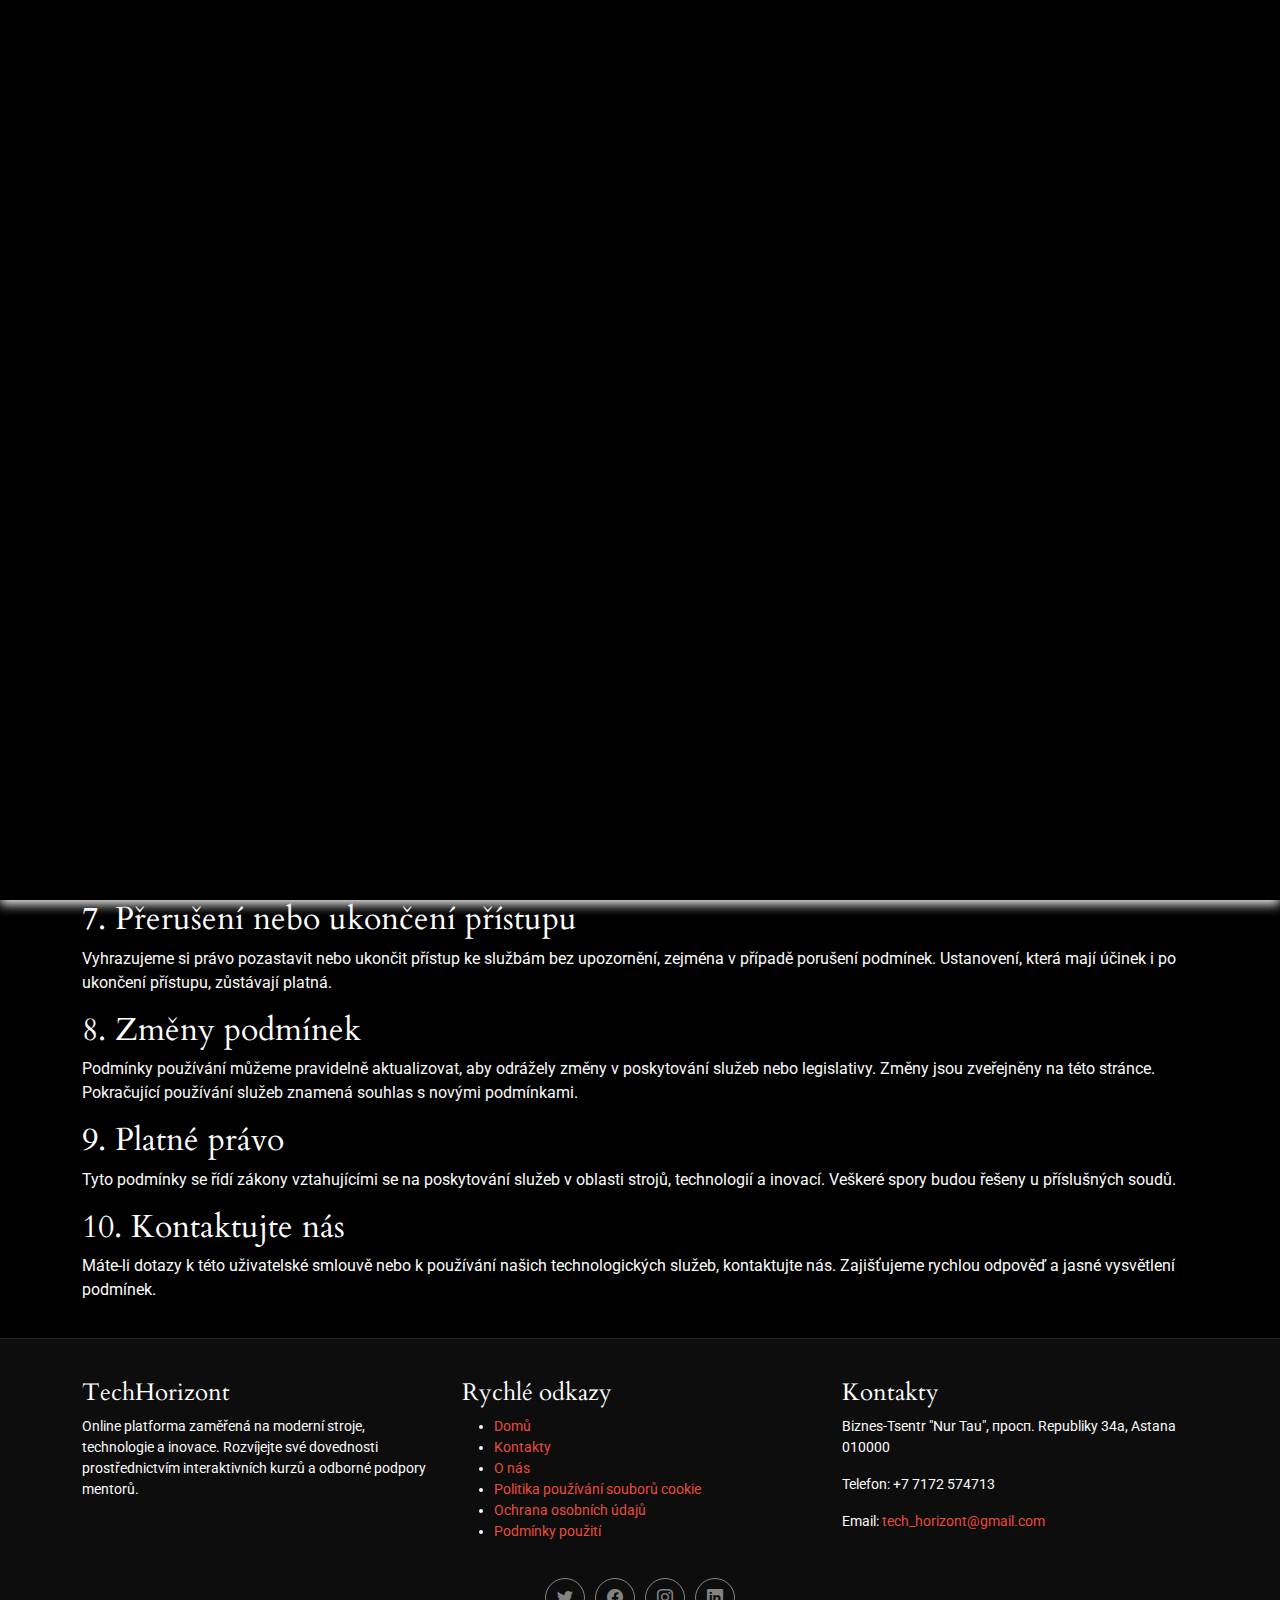
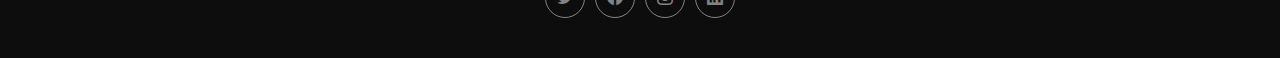
<file: terms-of-use.html>
<!DOCTYPE html>
<html lang="en">
    <head>
        <meta charset="utf-8" />
        <meta content="width=device-width, initial-scale=1.0" name="viewport" />
        <title>TechHorizont</title>
        <meta
            name="description"
            content="Online kurzy zaměřené na stroje, technologie a inovace. Objevujte nejnovější technologické trendy, učte se od zkušených odborníků a rozvíjejte praktické dovednosti v oblasti moderních strojů a inovačních systémů."
        />
        <meta
            name="keywords"
            content="online kurzy, stroje, technologie, inovace, průmyslové technologie, moderní stroje, technické dovednosti, inovační systémy, technická školení, průmyslová automatizace"
        />

        <!-- Favicons -->
        <link href="assets/img/favicon.png" rel="icon" />
        <link href="assets/img/apple-touch-icon.png" rel="apple-touch-icon" />

        <!-- Fonts -->
        <link href="https://fonts.googleapis.com" rel="preconnect" />
        <link href="https://fonts.gstatic.com" rel="preconnect" crossorigin />
        <link
            href="https://fonts.googleapis.com/css2?family=Roboto:ital,wght@0,100;0,300;0,400;0,500;0,700;0,900;1,100;1,300;1,400;1,500;1,700;1,900&family=Inter:wght@100;200;300;400;500;600;700;800;900&family=Cardo:ital,wght@0,400;0,700;1,400;1,700&display=swap"
            rel="stylesheet"
        />

        <!-- Vendor CSS Files -->
        <link
            href="assets/vendor/bootstrap/css/bootstrap.min.css"
            rel="stylesheet"
        />
        <link
            href="assets/vendor/bootstrap-icons/bootstrap-icons.css"
            rel="stylesheet"
        />
        <link href="assets/vendor/aos/aos.css" rel="stylesheet" />
        <link
            href="assets/vendor/glightbox/css/glightbox.min.css"
            rel="stylesheet"
        />
        <link
            href="assets/vendor/swiper/swiper-bundle.min.css"
            rel="stylesheet"
        />

        <!-- Main CSS File -->
        <link href="assets/css/main.css" rel="stylesheet" />
    </head>

    <body class="index-page">
        <header id="header" class="header d-flex align-items-center sticky-top">
            <div
                class="container-fluid position-relative d-flex align-items-center justify-content-between"
            >
                <a
                    href="index.html"
                    class="logo d-flex align-items-center me-auto me-xl-0"
                >
                    <!-- Uncomment the line below if you also wish to use an image logo -->
                    <!-- <img src="assets/img/logo.png" alt=""> -->

                    <h1 class="sitename">TechHorizont</h1>
                </a>

                <nav id="navmenu" class="navmenu">
                    <ul>
                        <li>
                            <a href="index.html" class="active">Domů<br /></a>
                        </li>
                        <li><a href="about.html">O nás</a></li>
                        <li>
                            <a href="services.html"
                                >Kurzy strojů a technologií</a
                            >
                        </li>
                        <li><a href="blog.html">Inovace & Novinky</a></li>
                        <li><a href="contact.html">Kontakt</a></li>
                    </ul>
                    <i class="mobile-nav-toggle d-xl-none bi bi-list"></i>
                </nav>

                <div class="header-social-links">
                    <a
                        href="https://twitter.com/"
                        class="twitter"
                        target="_blank"
                        ><i class="bi bi-twitter"></i
                    ></a>
                    <a
                        href="https://www.facebook.com/"
                        class="facebook"
                        target="_blank"
                        ><i class="bi bi-facebook"></i
                    ></a>
                    <a
                        href="https://www.instagram.com/"
                        class="instagram"
                        target="_blank"
                        ><i class="bi bi-instagram"></i
                    ></a>
                    <a
                        href="https://www.linkedin.com/company/"
                        class="linkedin"
                        target="_blank"
                        ><i class="bi bi-linkedin"></i
                    ></a>
                </div>
            </div>
        </header>

        <main>
            <article class="container additional-wrapper">
                <div class="page__content" style="padding: 20px 0px">
                    <h1>Uživatelská smlouva</h1>
                    <p>
                        Vítejte na našich stránkách. Používáním našich služeb v
                        oblasti strojů, technologií a inovací souhlasíte s
                        těmito podmínkami používání. Přečtěte si je pozorně.
                        Pokud s nimi nesouhlasíte, nepoužívejte naše služby.
                    </p>

                    <h2>1. Přijetí podmínek</h2>
                    <p>
                        Používáním našich služeb potvrzujete, že jste se
                        seznámili s podmínkami, rozumíte jim a souhlasíte je
                        dodržovat. V případě nesouhlasu je přístup k službám
                        zakázán.
                    </p>

                    <h2>2. Použití služeb</h2>
                    <p>
                        Souhlasíte s tím, že budete služby používat pouze pro
                        legální účely související s technologiemi, stroji a
                        inovacemi. Je zakázáno neoprávněně kopírovat,
                        distribuovat nebo upravovat materiály bez našeho
                        souhlasu.
                    </p>

                    <h2>3. Duševní vlastnictví</h2>
                    <p>
                        Veškeré materiály, dokumentace, schémata, software a
                        vizualizace jsou naším vlastnictvím nebo jsou
                        licencovány. Jakékoliv reprodukce, distribuce či tvorba
                        odvozených materiálů bez písemného souhlasu je zakázána.
                    </p>

                    <h2>4. Povinnosti uživatele</h2>
                    <p>
                        Uživatel je odpovědný za uchování přístupových údajů a
                        všechny činnosti provedené pod svým účtem. Jakékoliv
                        neautorizované použití účtu je nutné ihned nahlásit.
                        Neodpovídáme za následky porušení těchto pravidel.
                    </p>

                    <h2>5. Záruky a omezení odpovědnosti</h2>
                    <p>
                        Služby jsou poskytovány "tak jak jsou" a "v dostupném
                        rozsahu". Není zaručena nepřetržitá dostupnost ani
                        absolutní přesnost materiálů. V maximálním rozsahu
                        povoleném zákonem neručíme za škody vzniklé při
                        používání služeb.
                    </p>

                    <h2>6. Náhrada škody</h2>
                    <p>
                        Souhlasíte s tím, že nám nahradíte jakékoliv škody,
                        náklady nebo nároky, včetně právních výdajů, vzniklé v
                        důsledku porušení těchto podmínek nebo pravidel služby.
                    </p>

                    <h2>7. Přerušení nebo ukončení přístupu</h2>
                    <p>
                        Vyhrazujeme si právo pozastavit nebo ukončit přístup ke
                        službám bez upozornění, zejména v případě porušení
                        podmínek. Ustanovení, která mají účinek i po ukončení
                        přístupu, zůstávají platná.
                    </p>

                    <h2>8. Změny podmínek</h2>
                    <p>
                        Podmínky používání můžeme pravidelně aktualizovat, aby
                        odrážely změny v poskytování služeb nebo legislativy.
                        Změny jsou zveřejněny na této stránce. Pokračující
                        používání služeb znamená souhlas s novými podmínkami.
                    </p>

                    <h2>9. Platné právo</h2>
                    <p>
                        Tyto podmínky se řídí zákony vztahujícími se na
                        poskytování služeb v oblasti strojů, technologií a
                        inovací. Veškeré spory budou řešeny u příslušných soudů.
                    </p>

                    <h2>10. Kontaktujte nás</h2>
                    <p>
                        Máte-li dotazy k této uživatelské smlouvě nebo k
                        používání našich technologických služeb, kontaktujte
                        nás. Zajišťujeme rychlou odpověď a jasné vysvětlení
                        podmínek.
                    </p>
                </div>
            </article>
        </main>

        <footer id="footer" class="footer">
            <div class="container">
                <div class="row">
                    <!-- O společnosti -->
                    <div class="col-lg-4 col-md-6">
                        <h4>TechHorizont</h4>
                        <p>
                            Online platforma zaměřená na moderní stroje,
                            technologie a inovace. Rozvíjejte své dovednosti
                            prostřednictvím interaktivních kurzů a odborné
                            podpory mentorů.
                        </p>
                    </div>

                    <!-- Rychlé odkazy -->
                    <div class="col-lg-4 col-md-6">
                        <h4>Rychlé odkazy</h4>
                        <ul>
                            <li><a href="index.html">Domů</a></li>
                            <li><a href="contact.html">Kontakty</a></li>
                            <li><a href="about.html">O nás</a></li>
                            <li>
                                <a href="cookie-policy.html"
                                    >Politika používání souborů cookie</a
                                >
                            </li>
                            <li>
                                <a href="privacy-policy.html"
                                    >Ochrana osobních údajů</a
                                >
                            </li>
                            <li>
                                <a href="terms-of-use.html">Podmínky použití</a>
                            </li>
                        </ul>
                    </div>

                    <!-- Kontaktní informace -->
                    <div class="col-lg-4 col-md-12">
                        <h4>Kontakty</h4>
                        <p>
                            Biznes-Tsentr "Nur Tau", просп. Republiky 34a,
                            Astana 010000
                        </p>
                        <p>Telefon: +7 7172 574713</p>
                        <p>
                            Email:
                            <a href="mailto:tech_horizont@gmail.com"
                                >tech_horizont@gmail.com</a
                            >
                        </p>
                    </div>
                </div>

                <div class="social-links d-flex justify-content-center">
                    <a href="https://twitter.com/" target="_blank"
                        ><i class="bi bi-twitter"></i
                    ></a>
                    <a href="https://www.facebook.com/" target="_blank"
                        ><i class="bi bi-facebook"></i
                    ></a>
                    <a href="https://www.instagram.com/" target="_blank"
                        ><i class="bi bi-instagram"></i
                    ></a>
                    <a href="https://www.linkedin.com/company/" target="_blank"
                        ><i class="bi bi-linkedin"></i
                    ></a>
                </div>
            </div>
        </footer>

        <!-- Cookie banner -->
        <div class="cookie-wrapper show">
            <div>
                <i class="bx bx-cookie"></i>
                <h2 style="text-align: center">
                    Souhlas s používáním souborů Cookie
                </h2>
            </div>

            <div class="data">
                <p>
                    Tento web používá soubory cookie pro zlepšení funkčnosti a
                    pohodlí při používání.
                    <a href="cookie-policy.html">Více informací...</a>
                </p>
            </div>

            <div class="buttons">
                <button class="cookie-button" id="acceptBtn">Přijmout</button>
                <button class="cookie-button" id="declineBtn">Odmítnout</button>
            </div>
        </div>
        <!-- End Cookie banner -->

        <!-- Scroll Top -->
        <a
            href="#"
            id="scroll-top"
            class="scroll-top d-flex align-items-center justify-content-center"
            ><i class="bi bi-arrow-up-short"></i
        ></a>

        <!-- Preloader -->
        <div id="preloader">
            <div class="line"></div>
        </div>

        <!-- Vendor JS Files -->
        <script src="assets/vendor/bootstrap/js/bootstrap.bundle.min.js"></script>
        <script src="assets/vendor/aos/aos.js"></script>
        <script src="assets/vendor/glightbox/js/glightbox.min.js"></script>
        <script src="assets/vendor/swiper/swiper-bundle.min.js"></script>

        <!-- Main JS File -->
        <script src="assets/js/main.js"></script>
        <script src="assets/js/cookiebanner.js"></script>
    </body>
</html>
</file>
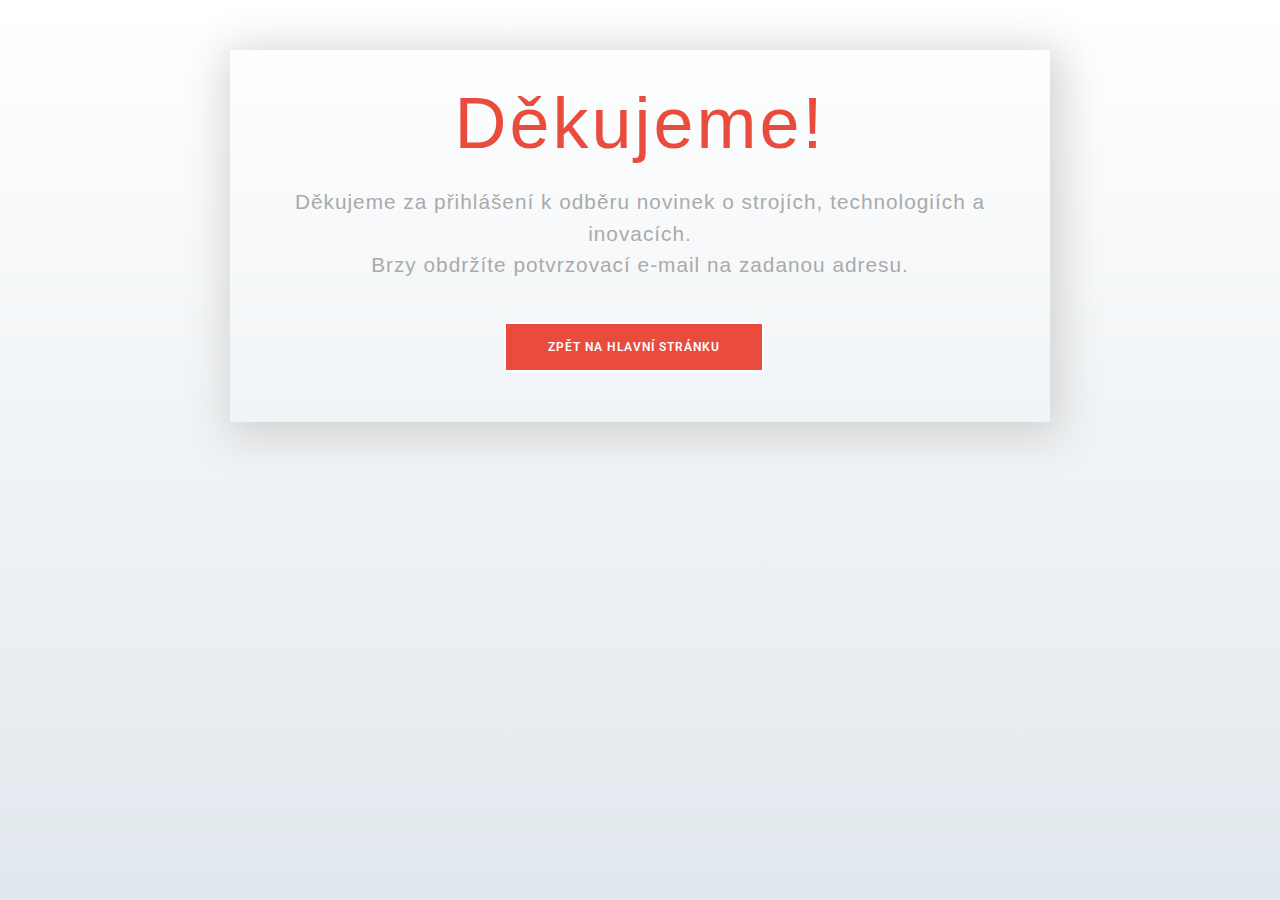
<file: thanks.html>
<!DOCTYPE html>
<html lang="en">
    <head>
        <meta charset="utf-8" />
        <meta content="width=device-width, initial-scale=1.0" name="viewport" />
        <title>TechHorizont</title>
        <meta
            name="description"
            content="Online kurzy zaměřené na stroje, technologie a inovace. Objevujte nejnovější technologické trendy, učte se od zkušených odborníků a rozvíjejte praktické dovednosti v oblasti moderních strojů a inovačních systémů."
        />
        <meta
            name="keywords"
            content="online kurzy, stroje, technologie, inovace, průmyslové technologie, moderní stroje, technické dovednosti, inovační systémy, technická školení, průmyslová automatizace"
        />

        <!-- Favicons -->
        <link href="assets/img/favicon.png" rel="icon" />
        <link href="assets/img/apple-touch-icon.png" rel="apple-touch-icon" />

        <!-- Fonts -->
        <link href="https://fonts.googleapis.com" rel="preconnect" />
        <link href="https://fonts.gstatic.com" rel="preconnect" crossorigin />
        <link
            href="https://fonts.googleapis.com/css2?family=Roboto:ital,wght@0,100;0,300;0,400;0,500;0,700;0,900;1,100;1,300;1,400;1,500;1,700;1,900&family=Inter:wght@100;200;300;400;500;600;700;800;900&family=Cardo:ital,wght@0,400;0,700;1,400;1,700&display=swap"
            rel="stylesheet"
        />

        <!-- Vendor CSS Files -->
        <link
            href="assets/vendor/bootstrap/css/bootstrap.min.css"
            rel="stylesheet"
        />
        <link
            href="assets/vendor/bootstrap-icons/bootstrap-icons.css"
            rel="stylesheet"
        />
        <link href="assets/vendor/aos/aos.css" rel="stylesheet" />
        <link
            href="assets/vendor/glightbox/css/glightbox.min.css"
            rel="stylesheet"
        />
        <link
            href="assets/vendor/swiper/swiper-bundle.min.css"
            rel="stylesheet"
        />

        <!-- Main CSS File -->
        <link href="assets/css/main.css" rel="stylesheet" />
        <link href="assets/css/thanks.css" rel="stylesheet" />
    </head>

    <body>
        <div class="content">
            <div class="wrapper-1">
                <div class="wrapper-2">
                    <h1>Děkujeme!</h1>
                    <p>
                        Děkujeme za přihlášení k odběru novinek o strojích,
                        technologiích a inovacích.
                    </p>
                    <p>Brzy obdržíte potvrzovací e-mail na zadanou adresu.</p>
                    <a href="index.html">
                        <button class="go-home">Zpět na hlavní stránku</button>
                    </a>
                </div>
            </div>
        </div>
    </body>
</html>
</file>
<file: assets/css/thanks.css>
* {
    box-sizing: border-box;
}
body {
    background: #ffffff;
    background: linear-gradient(to bottom, #ffffff 0%, #e1e8ed 100%);
    filter: progid:DXImageTransform.Microsoft.gradient( startColorstr='#ffffff', endColorstr='#e1e8ed',GradientType=0 );
    height: 100%;
    margin: 0;
    background-repeat: no-repeat;
    background-attachment: fixed;
}

.wrapper-1 {
    width: 100%;
    height: 100vh;
    display: flex;
    flex-direction: column;
}
.wrapper-2 {
    padding: 30px;
    text-align: center;
}
h1 {
    font-family: "Raleway", sans-serif;
    font-size: 4em;
    letter-spacing: 3px;
    color: #e94b3cff;
    margin: 0;
    margin-bottom: 20px;
}
.wrapper-2 p {
    margin: 0;
    font-size: 1.3em;
    color: #aaa;
    font-family: "Raleway", sans-serif;
    letter-spacing: 1px;
}
.go-home {
    background: #e94b3cff;
    border: 2px solid #ffffff;
    color: #ffffff;
    font-weight: 600;
    letter-spacing: 1px;
    font-size: 12px;
    padding: 14px 42px;
    margin-top: 42px;
    margin-right: 12px;
    -webkit-transition: all 0.4s ease-in-out;
    transition: all 0.4s ease-in-out;
    visibility: visible;
    animation-delay: 2.3s;
    animation-name: fadeInUp;
    text-decoration: none;
    text-transform: uppercase;
    cursor: pointer;
    border-radius: 0px;
}
.go-home:hover {
    background: transparent;
    border-color: #e94b3cff;
}
a:hover .go-home {
    color: #e94b3cff;
}
.go-home a {
    text-decoration: none;
    color: #fff;
}

.footer-like {
    margin-top: auto;
    background: #d7e6fe;
    padding: 6px;
    text-align: center;
}
.footer-like p {
    margin: 0;
    padding: 4px;
    color: #ffc107;
    font-family: "Source Sans Pro", sans-serif;
    letter-spacing: 1px;
}
.footer-like p a {
    text-decoration: none;
    color: #ffc107;
    font-weight: 600;
}

@media (min-width: 360px) {
    h1 {
        font-size: 4.5em;
    }
    .go-home {
        margin-bottom: 20px;
    }
}

@media (min-width: 600px) {
    .content {
        max-width: 1000px;
        margin: 0 auto;
    }
    .wrapper-1 {
        height: initial;
        max-width: 820px;
        margin: 0 auto;
        margin-top: 50px;
        box-shadow: 4px 8px 40px 8px lightgray;
    }
}
</file>
<file: assets/css/main.css>
/**
* Template Name: PhotoFolio
* Template URL: https://bootstrapmade.com/photofolio-bootstrap-photography-website-template/
* Updated: Aug 07 2024 with Bootstrap v5.3.3
* Author: BootstrapMade.com
* License: https://bootstrapmade.com/license/
*/

/*--------------------------------------------------------------
# Font & Color Variables
# Help: https://bootstrapmade.com/color-system/
--------------------------------------------------------------*/
/* Fonts */
:root {
    --default-font: "Roboto", system-ui, -apple-system, "Segoe UI", Roboto,
        "Helvetica Neue", Arial, "Noto Sans", "Liberation Sans", sans-serif,
        "Apple Color Emoji", "Segoe UI Emoji", "Segoe UI Symbol",
        "Noto Color Emoji";
    --heading-font: "Cardo", sans-serif;
    --nav-font: "Inter", sans-serif;
}

/* Global Colors - The following color variables are used throughout the website. Updating them here will change the color scheme of the entire website */
:root {
    --background-color: #000000; /* Background color for the entire website, including individual sections */
    --default-color: #fafafa; /* Default color used for the majority of the text content across the entire website */
    --heading-color: #ffffff; /* Color for headings, subheadings and title throughout the website */
    --accent-color: #e94b3cff; /* Accent color that represents your brand on the website. It's used for buttons, links, and other elements that need to stand out */
    --surface-color: #1a1a1a; /* The surface color is used as a background of boxed elements within sections, such as cards, icon boxes, or other elements that require a visual separation from the global background. */
    --contrast-color: #ffffff; /* Contrast color for text, ensuring readability against backgrounds of accent, heading, or default colors. */
}

/* Nav Menu Colors - The following color variables are used specifically for the navigation menu. They are separate from the global colors to allow for more customization options */
:root {
    --nav-color: rgba(
        255,
        255,
        255,
        0.5
    ); /* The default color of the main navmenu links */
    --nav-hover-color: #ffffff; /* Applied to main navmenu links when they are hovered over or active */
    --nav-mobile-background-color: #1a1a1a; /* Used as the background color for mobile navigation menu */
    --nav-dropdown-background-color: #1a1a1a; /* Used as the background color for dropdown items that appear when hovering over primary navigation items */
    --nav-dropdown-color: rgba(
        255,
        255,
        255,
        0.5
    ); /* Used for navigation links of the dropdown items in the navigation menu. */
    --nav-dropdown-hover-color: #ffffff; /* Similar to --nav-hover-color, this color is applied to dropdown navigation links when they are hovered over. */
}

/* Color Presets - These classes override global colors when applied to any section or element, providing reuse of the sam color scheme. */

.light-background {
    --background-color: #1a1a1a;
    --surface-color: #343434;
}

.dark-background {
    --background-color: #060606;
    --default-color: #ffffff;
    --heading-color: #ffffff;
    --surface-color: #252525;
    --contrast-color: #ffffff;
}

/* Smooth scroll */
:root {
    scroll-behavior: smooth;
}

/*--------------------------------------------------------------
# General Styling & Shared Classes
--------------------------------------------------------------*/
body {
    color: var(--default-color);
    background-color: var(--background-color);
    font-family: var(--default-font);
}

a {
    color: var(--accent-color);
    text-decoration: none;
    transition: 0.3s;
}

a:hover {
    color: color-mix(in srgb, var(--accent-color), transparent 25%);
    text-decoration: none;
}

h1,
h2,
h3,
h4,
h5,
h6 {
    color: var(--heading-color);
    font-family: var(--heading-font);
}

/* PHP Email Form Messages
------------------------------*/
.php-email-form .error-message {
    display: none;
    background: #df1529;
    color: #ffffff;
    text-align: left;
    padding: 15px;
    margin-bottom: 24px;
    font-weight: 600;
}

.php-email-form .sent-message {
    display: none;
    color: #ffffff;
    background: #059652;
    text-align: center;
    padding: 15px;
    margin-bottom: 24px;
    font-weight: 600;
}

.php-email-form .loading {
    display: none;
    background: var(--surface-color);
    text-align: center;
    padding: 15px;
    margin-bottom: 24px;
}

.php-email-form .loading:before {
    content: "";
    display: inline-block;
    border-radius: 50%;
    width: 24px;
    height: 24px;
    margin: 0 10px -6px 0;
    border: 3px solid var(--accent-color);
    border-top-color: var(--surface-color);
    animation: php-email-form-loading 1s linear infinite;
}

@keyframes php-email-form-loading {
    0% {
        transform: rotate(0deg);
    }

    100% {
        transform: rotate(360deg);
    }
}

/*--------------------------------------------------------------
# Global Header
--------------------------------------------------------------*/
.header {
    color: var(--default-color);
    background-color: var(--background-color);
    padding: 20px 0;
    transition: all 0.5s;
    z-index: 997;
    border-bottom: 1px solid var(--background-color);
}

.header .logo {
    line-height: 1;
}

.header .logo img {
    max-height: 36px;
    margin-right: 8px;
}

.header .logo h1 {
    font-size: 32px;
    margin: 0;
    font-weight: 400;
    color: var(--heading-color);
}

.header .logo i {
    font-size: 28px;
    margin-right: 6px;
}

.header .header-social-links {
    padding-right: 15px;
}

.header .header-social-links a {
    color: color-mix(in srgb, var(--default-color), transparent 40%);
    padding-left: 6px;
    display: inline-block;
    transition: 0.3s;
    font-size: 16px;
}

.header .header-social-links a:hover {
    color: var(--accent-color);
}

.header .header-social-links a i {
    line-height: 0px;
}

@media (max-width: 1200px) {
    .header .logo {
        order: 1;
    }

    .header .logo h1 {
        font-size: 26px;
    }

    .header .logo i {
        font-size: 20px;
    }

    .header .header-social-links {
        order: 2;
    }

    .header .header-social-links a {
        font-size: 16px;
    }

    .header .navmenu {
        order: 3;
    }
}

.scrolled .header {
    border-color: color-mix(in srgb, var(--background-color) 90%, white 20%);
}

/*--------------------------------------------------------------
# Navigation Menu
--------------------------------------------------------------*/
/* Navmenu - Desktop */
@media (min-width: 1200px) {
    .navmenu {
        padding: 0;
    }

    .navmenu ul {
        margin: 0;
        padding: 0;
        display: flex;
        list-style: none;
        align-items: center;
    }

    .navmenu li {
        position: relative;
    }

    .navmenu a,
    .navmenu a:focus {
        color: var(--nav-color);
        padding: 18px 15px;
        font-size: 14px;
        font-family: var(--nav-font);
        font-weight: 400;
        display: flex;
        align-items: center;
        justify-content: space-between;
        white-space: nowrap;
        transition: 0.3s;
        text-transform: uppercase;
        letter-spacing: 1px;
    }

    .navmenu a i,
    .navmenu a:focus i {
        font-size: 12px;
        line-height: 0;
        margin-left: 5px;
        transition: 0.3s;
    }

    .navmenu li:last-child a {
        padding-right: 0;
    }

    .navmenu li:hover > a,
    .navmenu .active,
    .navmenu .active:focus {
        color: var(--nav-hover-color);
    }

    .navmenu .dropdown ul {
        margin: 0;
        padding: 10px 0;
        background: var(--nav-dropdown-background-color);
        display: block;
        position: absolute;
        visibility: hidden;
        left: 14px;
        top: 130%;
        opacity: 0;
        transition: 0.3s;
        border-radius: 4px;
        z-index: 99;
    }

    .navmenu .dropdown ul li {
        min-width: 200px;
    }

    .navmenu .dropdown ul a {
        padding: 10px 20px;
        font-size: 15px;
        text-transform: none;
        color: var(--nav-dropdown-color);
    }

    .navmenu .dropdown ul a i {
        font-size: 12px;
    }

    .navmenu .dropdown ul a:hover,
    .navmenu .dropdown ul .active:hover,
    .navmenu .dropdown ul li:hover > a {
        color: var(--nav-dropdown-hover-color);
    }

    .navmenu .dropdown:hover > ul {
        opacity: 1;
        top: 100%;
        visibility: visible;
    }

    .navmenu .dropdown .dropdown ul {
        top: 0;
        left: -90%;
        visibility: hidden;
    }

    .navmenu .dropdown .dropdown:hover > ul {
        opacity: 1;
        top: 0;
        left: -100%;
        visibility: visible;
    }
}

/* Navmenu - Mobile */
@media (max-width: 1199px) {
    .mobile-nav-toggle {
        color: var(--nav-color);
        font-size: 28px;
        line-height: 0;
        margin-right: 10px;
        cursor: pointer;
        transition: color 0.3s;
    }

    .navmenu {
        padding: 0;
        z-index: 9997;
    }

    .navmenu ul {
        display: none;
        position: absolute;
        inset: 60px 20px 20px 20px;
        padding: 10px 0;
        margin: 0;
        border-radius: 6px;
        background-color: var(--nav-mobile-background-color);
        overflow-y: auto;
        transition: 0.3s;
        z-index: 9998;
        box-shadow: 0px 0px 30px rgba(0, 0, 0, 0.1);
    }

    .navmenu a,
    .navmenu a:focus {
        color: var(--nav-dropdown-color);
        padding: 10px 20px;
        font-family: var(--nav-font);
        font-size: 17px;
        font-weight: 500;
        display: flex;
        align-items: center;
        justify-content: space-between;
        white-space: nowrap;
        transition: 0.3s;
    }

    .navmenu a i,
    .navmenu a:focus i {
        font-size: 12px;
        line-height: 0;
        margin-left: 5px;
        width: 30px;
        height: 30px;
        display: flex;
        align-items: center;
        justify-content: center;
        border-radius: 50%;
        transition: 0.3s;
        background-color: color-mix(
            in srgb,
            var(--accent-color),
            transparent 90%
        );
    }

    .navmenu a i:hover,
    .navmenu a:focus i:hover {
        background-color: var(--accent-color);
        color: var(--contrast-color);
    }

    .navmenu a:hover,
    .navmenu .active,
    .navmenu .active:focus {
        color: var(--nav-dropdown-hover-color);
    }

    .navmenu .active i,
    .navmenu .active:focus i {
        background-color: var(--accent-color);
        color: var(--contrast-color);
        transform: rotate(180deg);
    }

    .navmenu .dropdown ul {
        position: static;
        display: none;
        z-index: 99;
        padding: 10px 0;
        margin: 10px 20px;
        background-color: var(--nav-dropdown-background-color);
        border: 1px solid
            color-mix(in srgb, var(--default-color), transparent 90%);
        box-shadow: none;
        transition: all 0.5s ease-in-out;
    }

    .navmenu .dropdown ul ul {
        background-color: rgba(33, 37, 41, 0.1);
    }

    .navmenu .dropdown > .dropdown-active {
        display: block;
        background-color: rgba(33, 37, 41, 0.03);
    }

    .mobile-nav-active {
        overflow: hidden;
    }

    .mobile-nav-active .mobile-nav-toggle {
        color: #fff;
        position: absolute;
        font-size: 32px;
        top: 15px;
        right: 15px;
        margin-right: 0;
        z-index: 9999;
    }

    .mobile-nav-active .navmenu {
        position: fixed;
        overflow: hidden;
        inset: 0;
        background: rgba(33, 37, 41, 0.8);
        transition: 0.3s;
    }

    .mobile-nav-active .navmenu > ul {
        display: block;
    }
}

/*--------------------------------------------------------------
# Global Footer
--------------------------------------------------------------*/
.footer {
    --background-color: color-mix(
        in srgb,
        var(--default-color),
        transparent 95%
    );
    border-top: 1px solid
        color-mix(in srgb, var(--default-color), transparent 90%);
    color: var(--default-color);
    background-color: var(--background-color);
    font-size: 14px;
    padding: 40px 0;
    position: relative;
}

.footer .copyright p {
    margin-bottom: 0;
}

.footer .social-links {
    margin-top: 20px;
}

.footer .social-links a {
    display: flex;
    align-items: center;
    justify-content: center;
    width: 40px;
    height: 40px;
    border-radius: 50%;
    border: 1px solid color-mix(in srgb, var(--default-color), transparent 50%);
    font-size: 16px;
    color: color-mix(in srgb, var(--default-color), transparent 50%);
    margin: 0 5px;
    transition: 0.3s;
}

.footer .social-links a:hover {
    color: var(--accent-color);
    border-color: var(--accent-color);
}

.footer .credits {
    margin-top: 10px;
    font-size: 13px;
    text-align: center;
}

/*--------------------------------------------------------------
# Preloader
--------------------------------------------------------------*/
#preloader {
    display: flex;
    position: fixed;
    inset: 0;
    width: 100%;
    height: 100vh;
    z-index: 99999;
}

#preloader:before,
#preloader:after {
    content: "";
    background-color: #000000;
    position: absolute;
    inset: 0;
    width: 50%;
    height: 100%;
    transition: all 0.3s ease 0s;
    z-index: -1;
}

#preloader:after {
    left: auto;
    right: 0;
}

#preloader .line {
    position: relative;
    overflow: hidden;
    margin: auto;
    width: 1px;
    height: 280px;
    transition: all 0.8s ease 0s;
}

#preloader .line:before {
    content: "";
    position: absolute;
    background-color: #ffffff;
    left: 0;
    top: 50%;
    width: 1px;
    height: 0%;
    transform: translateY(-50%);
    animation: lineincrease 1000ms ease-in-out 0s forwards;
}

#preloader .line:after {
    content: "";
    position: absolute;
    background-color: color-mix(in srgb, var(--default-color), transparent 95%);
    left: 0;
    top: 0;
    width: 1px;
    height: 100%;
    transform: translateY(-100%);
    animation: linemove 1200ms linear 0s infinite;
    animation-delay: 2000ms;
}

#preloader.loaded .line {
    opacity: 0;
    height: 100% !important;
}

#preloader.loaded .line:after {
    opacity: 0;
}

#preloader.loaded:before,
#preloader.loaded:after {
    animation: preloaderfinish 300ms ease-in-out 500ms forwards;
}

@keyframes lineincrease {
    0% {
        height: 0%;
    }

    100% {
        height: 100%;
    }
}

@keyframes linemove {
    0% {
        transform: translateY(200%);
    }

    100% {
        transform: translateY(-100%);
    }
}

@keyframes preloaderfinish {
    0% {
        width: 5 0%;
    }

    100% {
        width: 0%;
    }
}

/*--------------------------------------------------------------
# Scroll Top Button
--------------------------------------------------------------*/
.scroll-top {
    position: fixed;
    visibility: hidden;
    opacity: 0;
    right: 15px;
    bottom: -15px;
    z-index: 99999;
    background-color: var(--accent-color);
    width: 44px;
    height: 44px;
    border-radius: 50px;
    transition: all 0.4s;
}

.scroll-top i {
    font-size: 24px;
    color: var(--default-color);
    line-height: 0;
}

.scroll-top:hover {
    background-color: color-mix(in srgb, var(--accent-color), transparent 20%);
}

.scroll-top.active {
    visibility: visible;
    opacity: 1;
    bottom: 15px;
}

/*--------------------------------------------------------------
# Disable aos animation delay on mobile devices
--------------------------------------------------------------*/
@media screen and (max-width: 768px) {
    [data-aos-delay] {
        transition-delay: 0 !important;
    }
}

/*--------------------------------------------------------------
# Global Page Titles & Breadcrumbs
--------------------------------------------------------------*/
.page-title {
    color: var(--default-color);
    background-color: var(--background-color);
    position: relative;
}

.page-title .heading {
    padding: 80px 0;
    border-top: 1px solid
        color-mix(in srgb, var(--default-color), transparent 90%);
}

.page-title .heading h1 {
    font-size: 64px;
    font-weight: 400;
}

.page-title .heading .cta-btn {
    color: var(--default-color);
    background: var(--accent-color);
    font-weight: 400;
    font-size: 14px;
    display: inline-block;
    margin-top: 20px;
    padding: 12px 40px;
    border-radius: 4px;
    transition: 0.5s;
    text-transform: uppercase;
    letter-spacing: 1px;
}

.page-title .heading .cta-btn:hover {
    background-color: color-mix(in srgb, var(--accent-color) 90%, white 10%);
}

.page-title nav {
    background-color: color-mix(in srgb, var(--default-color), transparent 90%);
    padding: 20px 0;
}

.page-title nav ol {
    display: flex;
    flex-wrap: wrap;
    list-style: none;
    margin: 0;
    font-size: 16px;
    font-weight: 600;
}

.page-title nav ol li + li {
    padding-left: 10px;
}

.page-title nav ol li + li::before {
    content: "/";
    display: inline-block;
    padding-right: 10px;
    color: color-mix(in srgb, var(--default-color), transparent 70%);
}

/*--------------------------------------------------------------
# Global Sections
--------------------------------------------------------------*/
section,
.section {
    color: var(--default-color);
    background-color: var(--background-color);
    padding: 60px 0;
    scroll-margin-top: 100px;
    overflow: clip;
}

@media (max-width: 1199px) {
    section,
    .section {
        scroll-margin-top: 66px;
    }
}

/*--------------------------------------------------------------
# Global Section Titles
--------------------------------------------------------------*/
.section-title {
    padding-bottom: 60px;
    position: relative;
}

.section-title h2 {
    font-size: 14px;
    font-weight: 400;
    padding: 0;
    line-height: 1px;
    margin: 0;
    letter-spacing: 1.5px;
    text-transform: uppercase;
    color: color-mix(in srgb, var(--default-color), transparent 50%);
    position: relative;
    font-family: var(--default-font);
}

.section-title h2::after {
    content: "";
    width: 120px;
    height: 1px;
    display: inline-block;
    background: var(--accent-color);
    margin: 4px 10px;
}

.section-title p {
    color: var(--heading-color);
    margin: 0;
    font-size: 36px;
    font-weight: 400;
    font-family: var(--heading-font);
}

/*--------------------------------------------------------------
# Hero Section
--------------------------------------------------------------*/
.hero {
    width: 100%;
    min-height: 30vh;
    position: relative;
    padding: 120px 0 60px 0;
    display: flex;
    align-items: center;
}

.hero h2 {
    margin: 0 0 10px 0;
    font-size: 38px;
    font-weight: 700;
}

.hero h2 .underlight {
    position: relative;
    z-index: 1;
    padding: 0 5px;
    display: inline-block;
}

.hero h2 .underlight:before {
    content: "";
    position: absolute;
    height: 50%;
    bottom: 0;
    left: 0;
    right: 0;
    background: var(--accent-color);
    z-index: -1;
}

.hero p {
    color: color-mix(in srgb, var(--default-color), transparent 30%);
    margin-bottom: 30px;
    font-size: 18px;
}

@media (max-width: 768px) {
    .hero h2 {
        font-size: 32px;
    }
}

.hero .btn-get-started {
    color: var(--contrast-color);
    background: var(--accent-color);
    font-weight: 400;
    font-size: 14px;
    display: inline-block;
    padding: 12px 40px;
    border-radius: 4px;
    transition: 0.5s;
    text-transform: uppercase;
    letter-spacing: 1px;
}

.hero .btn-get-started:hover {
    background-color: color-mix(in srgb, var(--accent-color) 90%, white 10%);
}

/*--------------------------------------------------------------
# Gallery Section
--------------------------------------------------------------*/
.gallery .gallery-item {
    position: relative;
    overflow: hidden;
    border-radius: 10px;
}

.gallery .gallery-item img {
    transition: 0.3s;
}

.gallery .gallery-links {
    position: absolute;
    inset: 0;
    opacity: 0;
    transition: all ease-in-out 0.3s;
    background: rgba(0, 0, 0, 0.6);
    z-index: 3;
}

.gallery .gallery-links .preview-link,
.gallery .gallery-links .details-link {
    font-size: 20px;
    color: rgba(255, 255, 255, 0.5);
    transition: 0.3s;
    line-height: 1.2;
    margin: 30px 8px 0 8px;
}

.gallery .gallery-links .preview-link:hover,
.gallery .gallery-links .details-link:hover {
    color: #ffffff;
}

.gallery .gallery-links .details-link {
    font-size: 30px;
    line-height: 0;
}

.gallery .gallery-item:hover .gallery-links {
    opacity: 1;
}

.gallery .gallery-item:hover .preview-link,
.gallery .gallery-item:hover .details-link {
    margin-top: 0;
}

.gallery .gallery-item:hover img {
    transform: scale(1.1);
}

.glightbox-clean .gslide-description {
    background: #272727;
}

.glightbox-clean .gslide-title {
    color: rgba(255, 255, 255, 0.8);
    margin: 0;
}

/*--------------------------------------------------------------
# About Section
--------------------------------------------------------------*/
.about .content h2 {
    font-weight: 700;
    font-size: 24px;
}

.about .content ul {
    list-style: none;
    padding: 0;
}

.about .content ul li {
    margin-bottom: 20px;
    display: flex;
    align-items: center;
}

.about .content ul strong {
    margin-right: 10px;
}

.about .content ul i {
    font-size: 16px;
    margin-right: 5px;
    color: var(--accent-color);
    line-height: 0;
}

/*--------------------------------------------------------------
# Testimonials Section
--------------------------------------------------------------*/
.testimonials .testimonial-item {
    background-color: var(--surface-color);
    box-shadow: 0px 0 20px rgba(0, 0, 0, 0.1);
    box-sizing: content-box;
    padding: 30px;
    margin: 40px 30px;
    min-height: 320px;
    display: flex;
    flex-direction: column;
    text-align: center;
    transition: 0.3s;
}

.testimonials .testimonial-item .stars {
    margin-bottom: 15px;
}

.testimonials .testimonial-item .stars i {
    color: #ffc107;
    margin: 0 1px;
}

.testimonials .testimonial-item .testimonial-img {
    width: 90px;
    border-radius: 50%;
    border: 4px solid var(--background-color);
    margin: 0 auto;
}

.testimonials .testimonial-item h3 {
    font-size: 18px;
    font-weight: bold;
    margin: 10px 0 5px 0;
}

.testimonials .testimonial-item h4 {
    font-size: 14px;
    color: color-mix(in srgb, var(--default-color), transparent 40%);
    margin: 0;
}

.testimonials .testimonial-item p {
    font-style: italic;
    margin: 0 auto 15px auto;
}

.testimonials .swiper-wrapper {
    height: auto;
}

.testimonials .swiper-pagination {
    margin-top: 20px;
    position: relative;
}

.testimonials .swiper-pagination .swiper-pagination-bullet {
    width: 12px;
    height: 12px;
    background-color: color-mix(in srgb, var(--default-color), transparent 85%);
    opacity: 1;
}

.testimonials .swiper-pagination .swiper-pagination-bullet-active {
    background-color: var(--accent-color);
}

.testimonials .swiper-slide {
    opacity: 0.3;
}

@media (max-width: 1199px) {
    .testimonials .swiper-slide-active {
        opacity: 1;
    }

    .testimonials .swiper-pagination {
        margin-top: 0;
    }

    .testimonials .testimonial-item {
        margin: 40px 20px;
    }
}

@media (min-width: 1200px) {
    .testimonials .swiper-slide-next {
        opacity: 1;
        transform: scale(1.12);
    }
}

/*--------------------------------------------------------------
# Gallery Details Section
--------------------------------------------------------------*/
.gallery-details .portfolio-details-slider img {
    width: 100%;
}

.gallery-details .swiper-wrapper {
    height: auto;
}

.gallery-details .swiper-button-prev,
.gallery-details .swiper-button-next {
    width: 48px;
    height: 48px;
}

.gallery-details .swiper-button-prev:after,
.gallery-details .swiper-button-next:after {
    color: rgba(255, 255, 255, 0.8);
    background-color: rgba(0, 0, 0, 0.15);
    font-size: 24px;
    border-radius: 50%;
    width: 48px;
    height: 48px;
    display: flex;
    align-items: center;
    justify-content: center;
    transition: 0.3s;
}

.gallery-details .swiper-button-prev:hover:after,
.gallery-details .swiper-button-next:hover:after {
    background-color: rgba(0, 0, 0, 0.3);
}

@media (max-width: 575px) {
    .gallery-details .swiper-button-prev,
    .gallery-details .swiper-button-next {
        display: none;
    }
}

.gallery-details .swiper-pagination {
    margin-top: 20px;
    position: relative;
}

.gallery-details .swiper-pagination .swiper-pagination-bullet {
    width: 10px;
    height: 10px;
    background-color: color-mix(in srgb, var(--default-color), transparent 85%);
    opacity: 1;
}

.gallery-details .swiper-pagination .swiper-pagination-bullet-active {
    background-color: var(--accent-color);
}

.gallery-details .portfolio-info h3 {
    font-size: 22px;
    font-weight: 700;
    margin-bottom: 20px;
    padding-bottom: 20px;
    position: relative;
}

.gallery-details .portfolio-info h3:after {
    content: "";
    position: absolute;
    display: block;
    width: 50px;
    height: 3px;
    background: var(--accent-color);
    left: 0;
    bottom: 0;
}

.gallery-details .portfolio-info ul {
    list-style: none;
    padding: 0;
    font-size: 15px;
}

.gallery-details .portfolio-info ul li {
    display: flex;
    flex-direction: column;
    padding-bottom: 15px;
}

.gallery-details .portfolio-info ul strong {
    text-transform: uppercase;
    font-weight: 400;
    color: color-mix(in srgb, var(--default-color), transparent 50%);
    font-size: 14px;
}

.gallery-details .portfolio-info .btn-visit {
    padding: 8px 40px;
    background: var(--accent-color);
    color: var(--contrast-color);
    border-radius: 50px;
    transition: 0.3s;
}

.gallery-details .portfolio-info .btn-visit:hover {
    background: color-mix(in srgb, var(--accent-color), transparent 20%);
}

.gallery-details .portfolio-description h2 {
    font-size: 26px;
    font-weight: 700;
    margin-bottom: 20px;
}

.gallery-details .portfolio-description p {
    padding: 0;
}

.gallery-details .portfolio-description .testimonial-item {
    padding: 30px 30px 0 30px;
    position: relative;
    background: color-mix(in srgb, var(--default-color), transparent 97%);
    margin-bottom: 50px;
}

.gallery-details .portfolio-description .testimonial-item .testimonial-img {
    width: 90px;
    border-radius: 50px;
    border: 6px solid var(--background-color);
    float: left;
    margin: 0 10px 0 0;
}

.gallery-details .portfolio-description .testimonial-item h3 {
    font-size: 18px;
    font-weight: bold;
    margin: 15px 0 5px 0;
    padding-top: 20px;
}

.gallery-details .portfolio-description .testimonial-item h4 {
    font-size: 14px;
    color: #6c757d;
    margin: 0;
}

.gallery-details .portfolio-description .testimonial-item .quote-icon-left,
.gallery-details .portfolio-description .testimonial-item .quote-icon-right {
    color: color-mix(in srgb, var(--accent-color), transparent 50%);
    font-size: 26px;
    line-height: 0;
}

.gallery-details .portfolio-description .testimonial-item .quote-icon-left {
    display: inline-block;
    left: -5px;
    position: relative;
}

.gallery-details .portfolio-description .testimonial-item .quote-icon-right {
    display: inline-block;
    right: -5px;
    position: relative;
    top: 10px;
    transform: scale(-1, -1);
}

.gallery-details .portfolio-description .testimonial-item p {
    font-style: italic;
    margin: 0 0 15px 0 0 0;
    padding: 0;
}

/*--------------------------------------------------------------
# Services Section
--------------------------------------------------------------*/
.services .service-item {
    background-color: var(--surface-color);
    padding: 50px 30px;
    transition: all 0.3s ease-in-out;
    height: 100%;
    position: relative;
    z-index: 1;
}

.services .service-item:before {
    content: "";
    position: absolute;
    background: var(--accent-color);
    inset: 100% 0 0 0;
    transition: all 0.3s;
    z-index: -1;
}

.services .service-item .icon {
    margin-bottom: 15px;
}

.services .service-item .icon i {
    color: var(--default-color);
    background-color: var(--accent-color);
    font-size: 24px;
    width: 56px;
    height: 56px;
    display: flex;
    align-items: center;
    justify-content: center;
    border-radius: 50%;
    transition: ease-in-out 0.3s;
}

.services .service-item h4 {
    font-weight: 700;
    margin-bottom: 15px;
    font-size: 20px;
    font-family: var(--default-font);
}

.services .service-item h4 a {
    color: var(--heading-color);
    transition: ease-in-out 0.3s;
}

.services .service-item p {
    line-height: 24px;
    font-size: 14px;
    margin-bottom: 0;
    transition: ease-in-out 0.3s;
}

.services .service-item:hover h4 a,
.services .service-item:hover p {
    color: var(--default-color);
}

.services .service-item:hover i {
    color: var(--accent-color);
    background-color: var(--default-color);
}

.services .service-item:hover:before {
    background: var(--accent-color);
    inset: 0;
    border-radius: 0px;
}

/*--------------------------------------------------------------
# Pricing Section
--------------------------------------------------------------*/
.pricing .pricing-item {
    border-bottom: 1px dashed
        color-mix(in srgb, var(--default-color), transparent 60%);
    width: 100%;
    height: 100%;
    padding: 0 0 15px 0;
}

.pricing .pricing-item h3 {
    margin: 0;
    font-size: 20px;
    font-weight: 600;
}

.pricing .pricing-item h4 {
    margin: 0;
    font-size: 18px;
    color: var(--accent-color);
}

/*--------------------------------------------------------------
# Contact Section
--------------------------------------------------------------*/
.contact .info-wrap {
    margin-bottom: 30px;
}

.contact .info-item i {
    font-size: 20px;
    color: var(--accent-color);
    width: 56px;
    height: 56px;
    display: flex;
    justify-content: center;
    align-items: center;
    transition: all 0.3s ease-in-out;
    border-radius: 50%;
    border: 1px solid color-mix(in srgb, var(--accent-color), transparent 40%);
    margin-right: 15px;
}

.contact .info-item h3 {
    font-size: 18px;
    font-weight: 700;
    margin: 0 0 5px 0;
    font-family: var(--default-font);
}

.contact .info-item p {
    padding: 0;
    margin-bottom: 0;
    font-size: 14px;
}

.contact .info-item:hover i {
    background: var(--accent-color);
    color: var(--contrast-color);
}

@media (max-width: 575px) {
    .contact .php-email-form {
        padding: 20px;
    }
}

.contact .php-email-form input[type="text"],
.contact .php-email-form input[type="email"],
.contact .php-email-form textarea {
    font-size: 14px;
    padding: 10px 15px;
    box-shadow: none;
    border-radius: 0;
    color: var(--default-color);
    background-color: var(--surface-color);
    border-color: color-mix(in srgb, var(--default-color), transparent 80%);
}

.contact .php-email-form input[type="text"]:focus,
.contact .php-email-form input[type="email"]:focus,
.contact .php-email-form textarea:focus {
    border-color: var(--accent-color);
}

.contact .php-email-form input[type="text"]::placeholder,
.contact .php-email-form input[type="email"]::placeholder,
.contact .php-email-form textarea::placeholder {
    color: color-mix(in srgb, var(--default-color), transparent 70%);
}

.contact .php-email-form button[type="submit"] {
    color: var(--default-color);
    background: var(--accent-color);
    font-weight: 400;
    font-size: 14px;
    display: inline-block;
    margin-top: 20px;
    padding: 14px 40px;
    border: 0;
    border-radius: 4px;
    transition: 0.5s;
    text-transform: uppercase;
    letter-spacing: 1px;
}

.contact .php-email-form button[type="submit"]:hover {
    background-color: color-mix(in srgb, var(--accent-color) 90%, white 10%);
}

/*--------------------------------------------------------------
# Starter Section Section
--------------------------------------------------------------*/
.starter-section {
    /* Add your styles here */
}
.cookie-wrapper {
    position: fixed;
    bottom: 0px;
    left: 0px;
    width: 100%;
    background: #fff;
    padding: 15px 25px 22px;
    transition: right 0.3s ease;
    box-shadow: 0 5px 10px rgb(224, 224, 224);
    z-index: 999;
}

@media (max-width: 992px) {
    .cookie-wrapper {
        width: 100%;
        bottom: 0;
        left: 0;
    }
}

.cookie-wrapper * {
    font-family: "Raleway", sans-serif;
}

.cookie-wrapper .show {
    right: 20px;
}

.hidden {
    display: none;
}
header i {
    color: #e94b3cff;
    font-size: 32px;
    text-align: center;
}
header h2 {
    color: #e94b3cff;
    font-weight: 500;
    text-align: center;
}
.data {
    text-align: center;
}
.data p a {
    color: #e94b3cff;
    text-decoration: none;
    text-align: center !important;
}
.data p a:hover {
    text-decoration: underline;
}
.buttons {
    padding: 20px 0px;
    text-align: center;
}
.buttons .cookie-button {
    border: 2px solid #e94b3cff;
    color: #fff;
    padding: 8px 0;
    background: #e94b3cff;
    cursor: pointer;
    width: calc(100% / 2 - 10px);
    transition: all 0.5s ease;
    max-width: 150px;
    border-radius: 0px;
}
.buttons #acceptBtn:hover {
    background-color: transparent;
    color: #e94b3cff;
}
#declineBtn {
    background-color: #fff;
    color: #e94b3cff;
}
#declineBtn:hover {
    background-color: #e94b3cff;
    color: #fff;
}
/* Footer Style */
</file>
